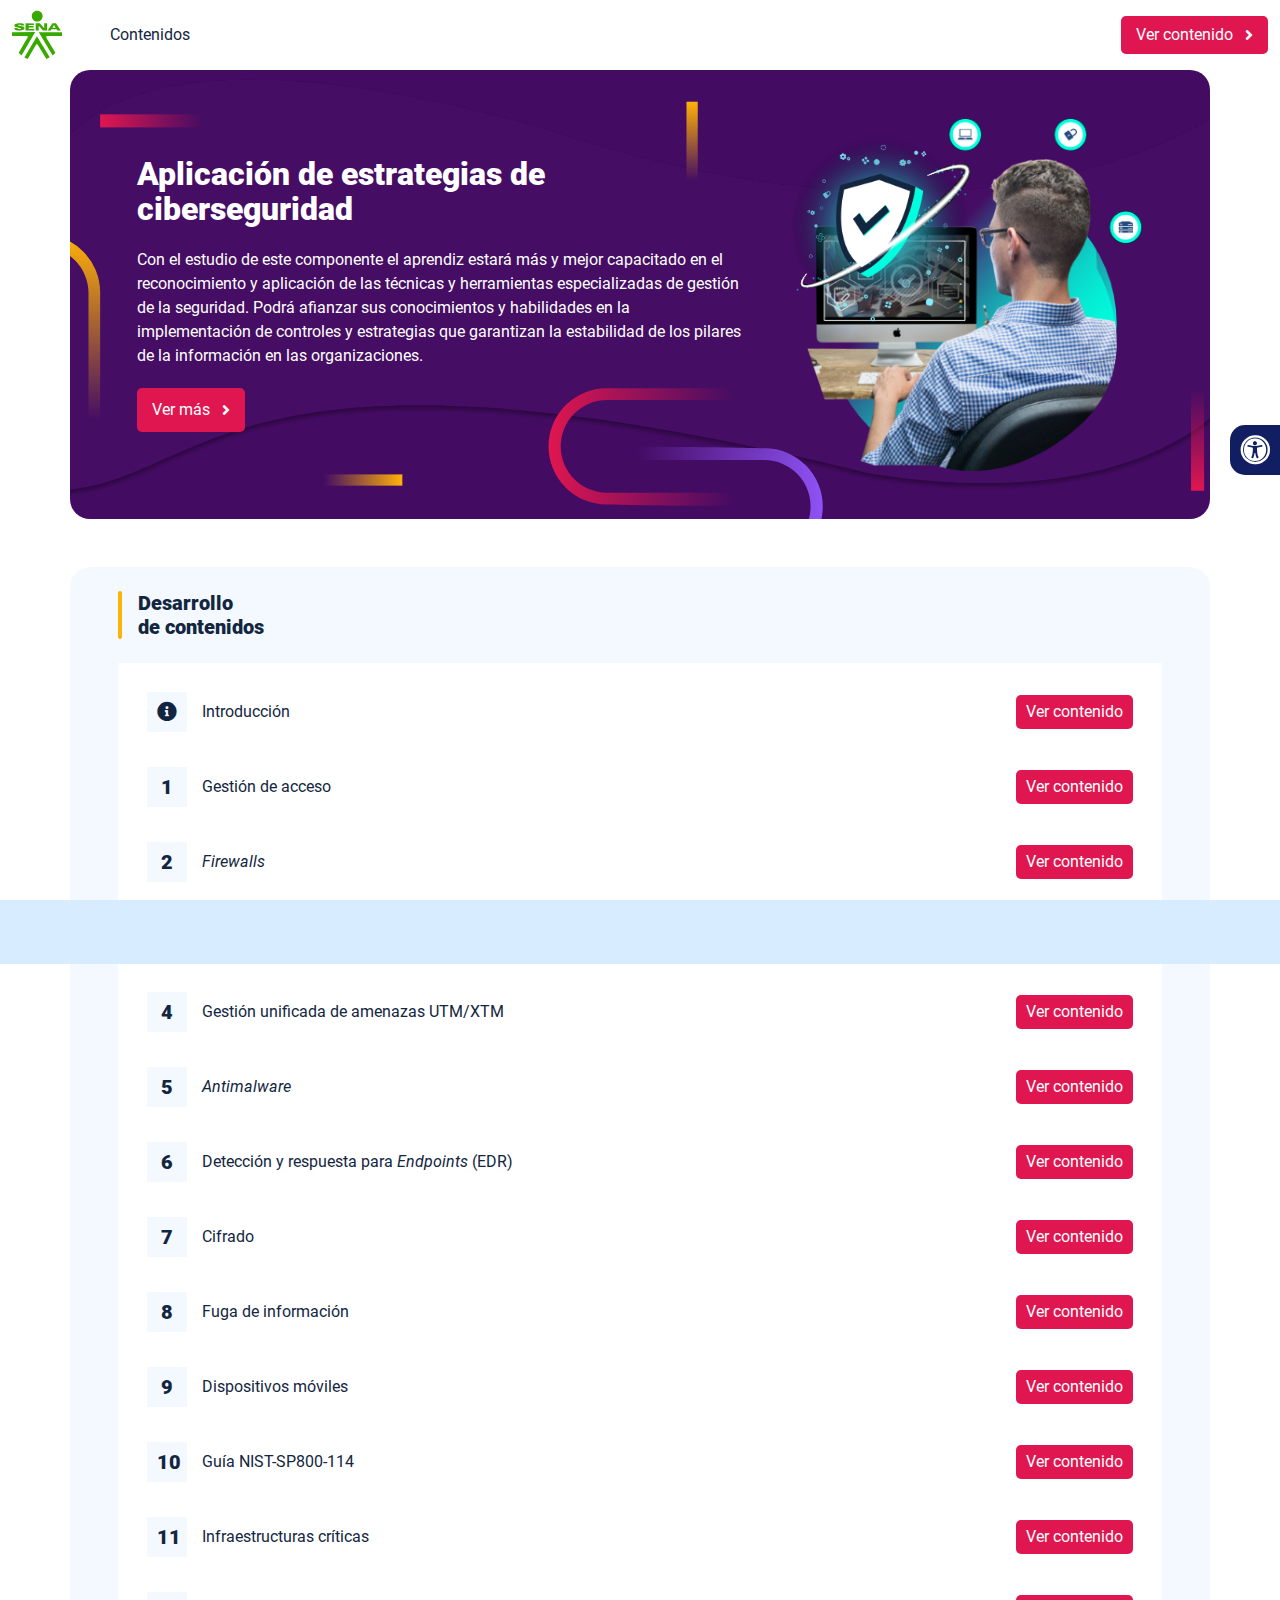
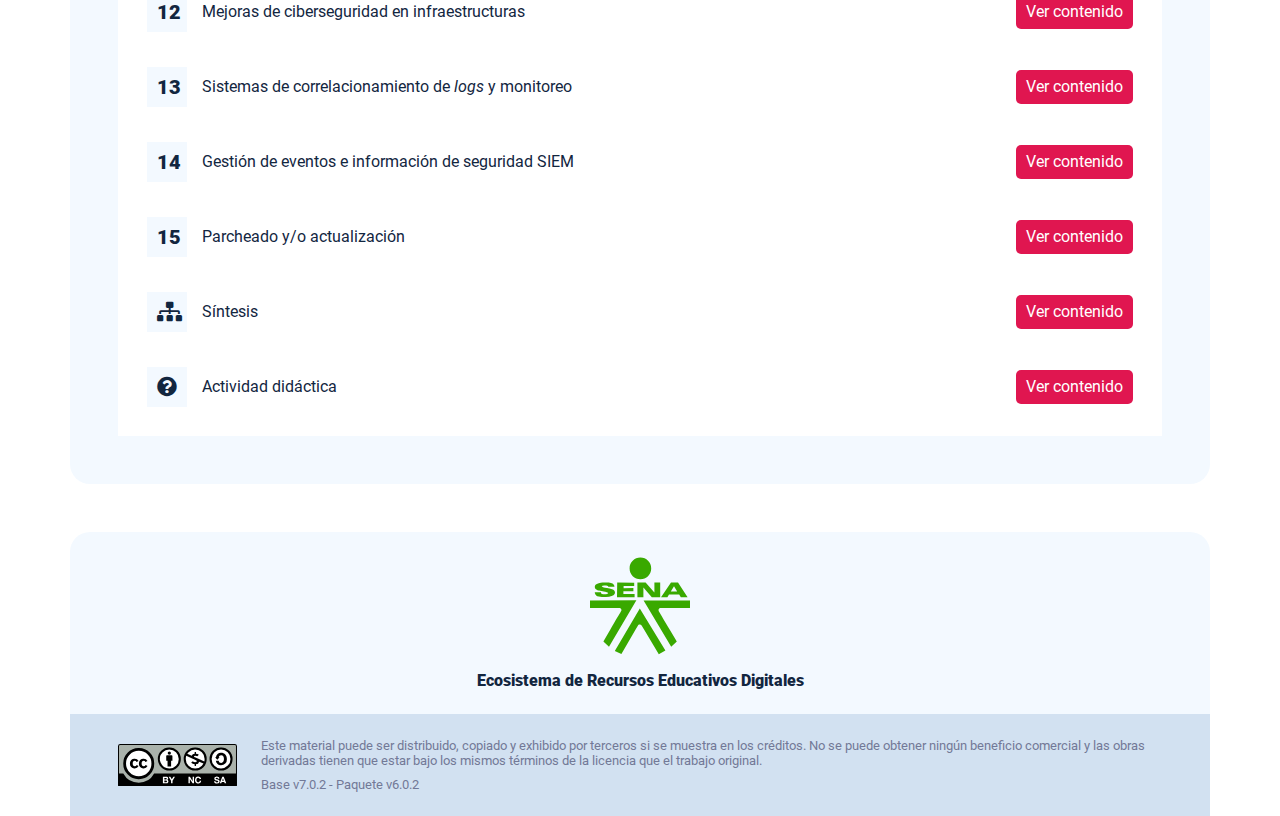
<file: index.html>
<!DOCTYPE html><html lang=""><head><meta charset="utf-8"><meta http-equiv="X-UA-Compatible" content="IE=edge"><meta name="viewport" content="width=device-width,initial-scale=1"><link rel="icon" href="favicon.ico"><title>Aplicación de estrategias de ciberseguridad</title><link href="css/chunk-110f1f0b.52141945.css" rel="prefetch"><link href="css/chunk-179248a2.52141945.css" rel="prefetch"><link href="css/chunk-2a9fce91.52141945.css" rel="prefetch"><link href="css/chunk-515a8379.da194529.css" rel="prefetch"><link href="css/chunk-59974754.fd1fb54e.css" rel="prefetch"><link href="css/chunk-5d1ce150.52141945.css" rel="prefetch"><link href="css/chunk-60cbc06b.09438581.css" rel="prefetch"><link href="css/chunk-623f2040.52141945.css" rel="prefetch"><link href="css/chunk-6a43ec24.52141945.css" rel="prefetch"><link href="css/chunk-6e1e538a.3ba0a060.css" rel="prefetch"><link href="css/chunk-6e613899.52141945.css" rel="prefetch"><link href="css/chunk-766a929b.285f5a5c.css" rel="prefetch"><link href="css/chunk-7794bb60.52141945.css" rel="prefetch"><link href="css/comple.42ceea7e.css" rel="prefetch"><link href="css/creditos.0fb9ba6f.css" rel="prefetch"><link href="css/glosario.e6608166.css" rel="prefetch"><link href="css/referencias.092f24f9.css" rel="prefetch"><link href="js/actividad.916bb49d.js" rel="prefetch"><link href="js/chunk-0206bfa0.4e4e9358.js" rel="prefetch"><link href="js/chunk-110f1f0b.e9d2396b.js" rel="prefetch"><link href="js/chunk-13a6037e.18c8b515.js" rel="prefetch"><link href="js/chunk-179248a2.a7c6b5bb.js" rel="prefetch"><link href="js/chunk-18f95272.522886c1.js" rel="prefetch"><link href="js/chunk-2a9fce91.ac62848a.js" rel="prefetch"><link href="js/chunk-2c06842c.a0b1f3f8.js" rel="prefetch"><link href="js/chunk-2d0c5615.563c7a50.js" rel="prefetch"><link href="js/chunk-2d0e96ec.aec2be44.js" rel="prefetch"><link href="js/chunk-2d208d90.50eca3c9.js" rel="prefetch"><link href="js/chunk-2d21d0e2.922d9eaa.js" rel="prefetch"><link href="js/chunk-2d22c123.1e2d2dac.js" rel="prefetch"><link href="js/chunk-2e80bb9a.b5b7ff0d.js" rel="prefetch"><link href="js/chunk-319206de.4b48841b.js" rel="prefetch"><link href="js/chunk-36769079.5c84a32c.js" rel="prefetch"><link href="js/chunk-4cdd78c0.79a8f9aa.js" rel="prefetch"><link href="js/chunk-515a8379.fe65e27a.js" rel="prefetch"><link href="js/chunk-53ccb27e.f252d68a.js" rel="prefetch"><link href="js/chunk-55d286b8.dd9dc7e0.js" rel="prefetch"><link href="js/chunk-59974754.6b676ade.js" rel="prefetch"><link href="js/chunk-5d1ce150.3fa85d4b.js" rel="prefetch"><link href="js/chunk-60cbc06b.a20fa46f.js" rel="prefetch"><link href="js/chunk-623f2040.ff7f5db3.js" rel="prefetch"><link href="js/chunk-659152b8.3365e423.js" rel="prefetch"><link href="js/chunk-6a43ec24.bf0bf759.js" rel="prefetch"><link href="js/chunk-6e1e538a.60f1790b.js" rel="prefetch"><link href="js/chunk-6e613899.d18866c0.js" rel="prefetch"><link href="js/chunk-766a929b.55c448fa.js" rel="prefetch"><link href="js/chunk-7794bb60.ce3ee071.js" rel="prefetch"><link href="js/chunk-c796899c.c41c409f.js" rel="prefetch"><link href="js/chunk-e8a7823a.e2ae0da6.js" rel="prefetch"><link href="js/chunk-fde47172.661c8197.js" rel="prefetch"><link href="js/comple.7416e49f.js" rel="prefetch"><link href="js/creditos.3c54068e.js" rel="prefetch"><link href="js/glosario.b8d9afa7.js" rel="prefetch"><link href="js/intro.521fb6ef.js" rel="prefetch"><link href="js/referencias.5e6cb5c0.js" rel="prefetch"><link href="js/sintesis.5efea2d7.js" rel="prefetch"><link href="js/tema1.12b08ac8.js" rel="prefetch"><link href="js/tema10.3ad761ac.js" rel="prefetch"><link href="js/tema11.3b0fdc40.js" rel="prefetch"><link href="js/tema12.688fd621.js" rel="prefetch"><link href="js/tema13.79c047de.js" rel="prefetch"><link href="js/tema14.c6d3a922.js" rel="prefetch"><link href="js/tema15.14162729.js" rel="prefetch"><link href="js/tema2.cc0ce780.js" rel="prefetch"><link href="js/tema3.9d0e31db.js" rel="prefetch"><link href="js/tema4.3b584137.js" rel="prefetch"><link href="js/tema5.f6fb3eac.js" rel="prefetch"><link href="js/tema6.477cd7e6.js" rel="prefetch"><link href="js/tema7.e4a0abd3.js" rel="prefetch"><link href="js/tema8.7916ee9e.js" rel="prefetch"><link href="js/tema9.9eaab8e6.js" rel="prefetch"><link href="css/app.1c1877a8.css" rel="preload" as="style"><link href="css/chunk-vendors.3714d23d.css" rel="preload" as="style"><link href="js/app.8c59e1ee.js" rel="preload" as="script"><link href="js/chunk-vendors.93dfa640.js" rel="preload" as="script"><link href="css/chunk-vendors.3714d23d.css" rel="stylesheet"><link href="css/app.1c1877a8.css" rel="stylesheet"></head><body><noscript><strong>We're sorry but Aplicación de estrategias de ciberseguridad doesn't work properly without JavaScript enabled. Please enable it to continue.</strong></noscript><div id="app"></div><script src="js/chunk-vendors.93dfa640.js"></script><script src="js/app.8c59e1ee.js"></script></body></html>
</file>
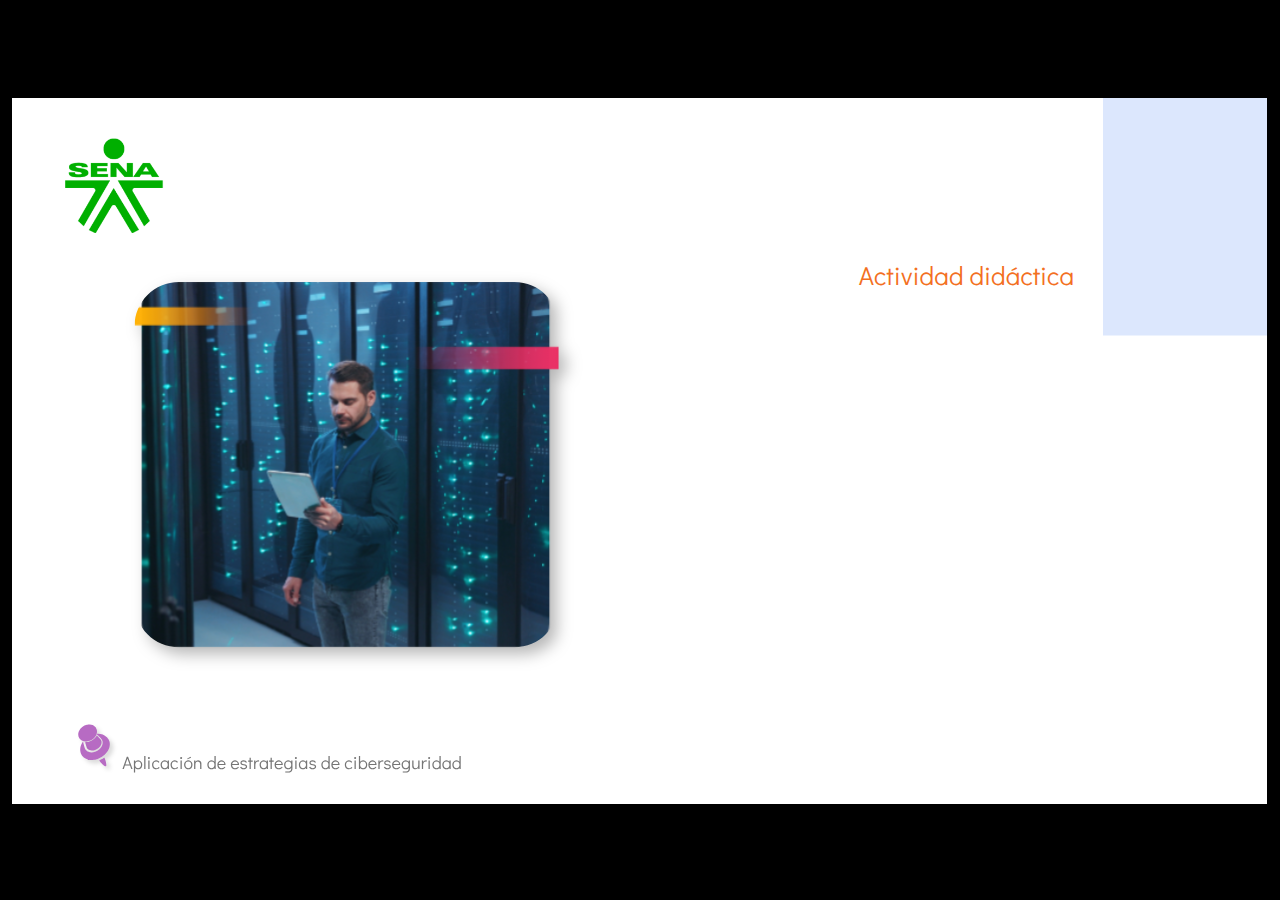
<file: actividades/index.html>
﻿<!doctype html>
<html lang="es">
<head>
  <meta charset="utf-8">
  <!-- Creado con Storyline 360 x64 - http://www.articulate.com  -->
  <!-- version: 3.82.31354.0 -->
  <title>Actividad did&#225;ctica</title>
  <meta http-equiv="x-ua-compatible" content="IE=edge"/>
  <meta name="viewport" content="width=device-width,initial-scale=1,user-scalable=no,shrink-to-fit=no,minimal-ui"/>
  <meta name="apple-mobile-web-app-capable" content="yes"/>
  <link rel="shortcut icon" href="favicon.ico" type="image/x-icon" id="favicon"/>
  <style>
    html, body { height: 100%; padding: 0; margin: 0 }
    #app { height: 100%; width: 100%; }
  </style>

  <script>
    window.DS = {};
    window.globals = {
      DATA_PATH_BASE: '',
      HAS_FRAME: true,
      HAS_SLIDE: true,

      lmsPresent: false,
      tinCanPresent: false,
      cmi5Present: false,
      aoSupport: false,
      scale: 'show all',
      captureRc: false,
      browserSize: 'optimal',
      bgColor: '#000000',
      features: 'BackgroundAudioTriggers,BackgroundAudioVolumeVariable,ConnectionMessages,DropIn1,DropIn2,DropIn3,DropIn4,DropIn5,LayerPresentAsDialog,MultiLineTextEntry,MultipleQuizTracking,PlayerTooltips,UpdatedThemeEditor',
      themeName: 'classic',
      preloaderColor: '#FFFFFF',
      suppressAnalytics: false,
      productChannel: 'stable',
      publishSource: 'storyline',
      aid: 'aid|5304b41d-7af7-4125-b8d1-83eb222823e2',
      cid: 'f3536a6d-5872-4a82-8f5c-3dd19a65b731',
      playerVersion: '3.82.31354.0',
      publishTimestamp: '2023-12-08T22:54:39.0063265Z',
      maxIosVideoElements: 10,
      connectionSettings: { mode: 'disabled' },

      
      parseParams: function(qs) {
        if (window.globals.parsedParams != null) {
          return window.globals.parsedParams;
        }
        qs = (qs || window.location.search.substr(1)).split('+').join(' ');
        var params = {},
            tokens,
            re = /[?&]?([^=]+)=([^&]*)/g;

        while (tokens = re.exec(qs)) {
          params[decodeURIComponent(tokens[1]).trim()] =
            decodeURIComponent(tokens[2]).trim();
        }
        window.globals.parsedParams = params;
        return params;
      }

    };
  </script>
  <script>
    var isIe11 = ('ActiveXObject' in window || window.MSBlobBuilder != null)
      && window.msCrypto != null && !window.ActiveXObject;
    if (isIe11) {
      window.globals.unsupportedBrowser = true;
      document.write(atob('[base64]'));
    }
  </script>
  
  <script>window.THREE = { };</script>
  
</head>
<body style="background: #000000" class="cs-HTML theme-classic">
  <!-- 360 -->
  <script>!function(){var e,i=/iPhone/i,o=/iPod/i,n=/iPad/i,t=/\biOS-universal(?:.+)Mac\b/i,r=/\bAndroid(?:.+)Mobile\b/i,a=/Android/i,d=/(?:SD4930UR|\bSilk(?:.+)Mobile\b)/i,p=/Silk/i,l=/Windows Phone/i,u=/\bWindows(?:.+)ARM\b/i,b=/BlackBerry/i,s=/BB10/i,c=/Opera Mini/i,f=/\b(CriOS|Chrome)(?:.+)Mobile/i,h=/Mobile(?:.+)Firefox\b/i,v=function(e){return void 0!==e&&"MacIntel"===e.platform&&"number"==typeof e.maxTouchPoints&&e.maxTouchPoints>1&&"undefined"==typeof MSStream};e=function(e){var m={userAgent:"",platform:"",maxTouchPoints:0};e||"undefined"==typeof navigator?"string"==typeof e?m.userAgent=e:e&&e.userAgent&&(m={userAgent:e.userAgent,platform:e.platform,maxTouchPoints:e.maxTouchPoints||0}):m={userAgent:navigator.userAgent,platform:navigator.platform,maxTouchPoints:navigator.maxTouchPoints||0};var g=m.userAgent,y=g.split("[FBAN");void 0!==y[1]&&(g=y[0]),void 0!==(y=g.split("Twitter"))[1]&&(g=y[0]);var A=function(e){return function(i){return i.test(e)}}(g),w={apple:{phone:A(i)&&!A(l),ipod:A(o),tablet:!A(i)&&(A(n)||v(m))&&!A(l),universal:A(t),device:(A(i)||A(o)||A(n)||A(t)||v(m))&&!A(l)},amazon:{phone:A(d),tablet:!A(d)&&A(p),device:A(d)||A(p)},android:{phone:!A(l)&&A(d)||!A(l)&&A(r),tablet:!A(l)&&!A(d)&&!A(r)&&(A(p)||A(a)),device:!A(l)&&(A(d)||A(p)||A(r)||A(a))||A(/\bokhttp\b/i)},windows:{phone:A(l),tablet:A(u),device:A(l)||A(u)},other:{blackberry:A(b),blackberry10:A(s),opera:A(c),firefox:A(h),chrome:A(f),device:A(b)||A(s)||A(c)||A(h)||A(f)},any:!1,phone:!1,tablet:!1};return w.any=w.apple.device||w.android.device||w.windows.device||w.other.device,w.phone=w.apple.phone||w.android.phone||w.windows.phone,w.tablet=w.apple.tablet||w.android.tablet||w.windows.tablet,w}(),"object"==typeof exports&&"undefined"!=typeof module?module.exports=e:"function"==typeof define&&define.amd?define((function(){return e})):this.isMobile=e}();
    window.isMobile.apple.tablet = window.isMobile.apple.tablet ||
      (navigator.platform === 'MacIntel' && navigator.maxTouchPoints > 1);
    window.isMobile.apple.device = window.isMobile.apple.device || window.isMobile.apple.tablet;
    window.isMobile.tablet = window.isMobile.tablet || window.isMobile.apple.tablet;
    window.isMobile.any = window.isMobile.any || window.isMobile.apple.tablet;
  </script>

  <div id="focus-sink" tabindex="-1"></div>

  <div id="preso"></div>
  <script>
    (function() {

      var classTypes = [ 'desktop', 'mobile', 'phone', 'tablet' ];

      var addDeviceClasses = function(prefix, testObj) {
        var curr, i;
        for (i = 0; i < classTypes.length; i++) {
          curr = classTypes[i];
          if (testObj[curr]) {
            document.body.classList.add(prefix + curr);
          }
        }
      };

      var params = window.globals.parseParams(),
          isDevicePreview = params.devicepreview === '1',
          isPhoneOverride = params.deviceType === 'phone' || (isDevicePreview && params.phone == '1'),
          isTabletOverride = (params.deviceType === 'tablet' || isDevicePreview) && !isPhoneOverride,
          isMobileOverride = isPhoneOverride || isTabletOverride;

      var deviceView = {
        desktop: !window.isMobile.any && !isMobileOverride,
        mobile: window.isMobile.any || isMobileOverride,
        phone: isPhoneOverride || (window.isMobile.phone && !isTabletOverride),
        tablet: isTabletOverride || window.isMobile.tablet
      };

      window.globals.deviceView = deviceView;
      window.isMobile.desktop = !window.isMobile.any;
      window.isMobile.mobile = window.isMobile.any;

      addDeviceClasses('view-', deviceView);

    })();
  </script>
  
  <script src='story_content/user.js' type=text/javascript></script>
  <div class="slide-loader"></div>

  <script>
    if (window.globals.deviceView.isMobile) { var doc = document, loader = doc.body.querySelector('.slide-loader'); [ 1, 2, 3 ].forEach(function(n) { var d = doc.createElement('div'); d.style.backgroundColor = window.globals.preloaderColor; d.classList.add('mobile-loader-dot'); d.classList.add('dot' + n); loader.appendChild(d); }); }
  </script>

  <div class="mobile-load-title-overlay" style="display: none">
    <div class="mobile-load-title">Actividad did&#225;ctica</div>
  </div>

  <div class="mobile-chrome-warning"></div>

  
<style>
  .warn-connection-dialog {
    display: none;
    background: transparent;
    pointer-events: all;
    position: fixed;
    left: 0;
    top: 0;
    width: 100%;
    height: 100%;
    z-index: 999;
  }

  .warn-connection-content {
    pointer-events: all;
    border-radius: 4px;
    background: white;
    border: 1px solid #E7E7E7;
    color: #333333;
    box-shadow: 0 2px 4px rgba(0, 0, 0, 0.25);
    transition: all 150ms ease-out;
    position: absolute;
    white-space: nowrap;
  }

  .view-phone.is-landscape .warn-connection-content {
    left: 23px;
    bottom: 23px;
  }

  .view-tablet.is-landscape .warn-connection-content {
    left: 50%;
    top: 20px;
    transform: translateX(-50%);
  }

  .view-mobile.is-portrait .warn-connection-content {
    transform: translate(-50%, calc(-100% - 15px));
  }

  .warn-connection-content p {
    display: inline-block;
    margin: 0 8px 0 0;
    line-height: 33px;
    font-size: 11px;
  }

  .warn-connection-content svg {
    position: relative;
    vertical-align: middle;
    margin: 0 2px 2px 8px;
  }

  .view-desktop .warn-connection-content {
    left: 1.5em;
    bottom: 1.5em;
  }

  .view-desktop .warn-connection-content p {
    font-size: 1.1em;
  }

  .is-offline .warn-connection-dialog {
    display: block;
  }

  .is-offline .cs-panel * {
    pointer-events: none !important;
  }

  .is-offline .cs-panel {
    pointer-events: all !important;
  }

  .is-offline #nav-controls * {
    pointer-events: none !important;
  }

  .is-offline #nav-controls {
    pointer-events: all !important;
  }
</style>

<div class="warn-connection-dialog" role="alertdialog" aria-modal="true" tabindex="0" aria-labelledby="warn-connection-message">
  <div class="warn-connection-content">
    <svg width="17" height="15" viewBox="0 0 17 15" xmlns="http://www.w3.org/2000/svg">
      <path fill="#8F0000" stroke="white" d="M16.07,12.98 L15.88,12.23 L9.51,1.21 C8.97,0.26,7.6,0.26,7.06,1.21 L0.69,12.23 C0.15,13.16,0.81,14.36,1.91,14.36 H14.65 C15.47,14.36,16.05,13.7,16.07,12.98 Z"/>
      <path fill="white" stroke="white" d="M8.58,5.5 C8.35,5.28,8.5,5.35,8.21,5.32 C8.09,5.35,7.97,5.49,7.96,5.67 C7.97,5.79,7.98,5.92,7.98,6.04 L7.98,6.04 C7.99,6.17,8,6.31,8.01,6.43 L8.01,6.44 C8.03,6.92,8.06,7.41,8.09,7.9 L8.09,7.9 C8.12,8.39,8.14,8.88,8.17,9.37 C8.17,9.39,8.18,9.42,8.2,9.44 C8.23,9.46,8.25,9.47,8.28,9.47 C8.31,9.47,8.34,9.46,8.35,9.44 C8.37,9.43,8.38,9.4,8.39,9.35 L8.39,9.34 C8.39,9.24,8.4,9.15,8.4,9.05 L8.4,9.05 C8.41,8.96,8.41,8.86,8.42,8.75 C8.43,8.44,8.45,8.12,8.47,7.81 L8.47,7.81 C8.49,7.49,8.51,7.18,8.53,6.87 C8.55,6.46,8.56,6.05,8.59,5.64 L8.6,5.62 C8.6,5.57,8.59,5.53,8.58,5.5 L8.21,5.32 Z"/>
      <circle fill="white" stroke="white" cx="8.3" cy="11.35" r="0.3"/>
    </svg>
    <p id="warn-connection-message">You are offline. Trying to reconnect...</p>
  </div>
</div>

<script>
  (function() {
    window.DS.connection = {
      warningShown: false,
      assets: {},
      loadingAssetGroup: false,
      retryDelay: 500
    };

    var connectionSettings = window.globals.connectionSettings || {};

    // The `window.globals.features` variable must be set in `webpack.dev.config` when testing locally - it is not enough
    // to have it in the data - but it must be set there as well.
    var useConnectionMessages = window.AbortController != null &&
      window.location.protocol != 'file:' &&
      window.globals.features.indexOf('ConnectionMessages') != -1 &&
      connectionSettings.mode === 'normal';

    window.DS.connection.useConnectionMessages = useConnectionMessages;

    var assetCount = 0;
    var checkLoadedId;


    if (useConnectionMessages && connectionSettings != null) {
      var contentEl = document.querySelector('.warn-connection-content');
      var messageEl = contentEl.querySelector('p');

      if (connectionSettings.useDarkTheme) {
        contentEl.style.borderColor = '#BABBBA';
        contentEl.style.backgroundColor = '#282828';
        contentEl.style.color = '#FFFFFF';
      }

      if (connectionSettings.message != null) {
        messageEl.textContent = window.decodeURIComponent(connectionSettings.message);
      }
    }

    function checkAssetsReady() {
      for (var i in DS.connection.assets) {
        if (!DS.connection.assets[i].success) {
          return false;
        }
      }
      return true;
    }

    function stopAssetGroup() {
      if (!useConnectionMessages) { return; }

      assetCount = 0;

      DS.connection.oldAssetGroup = DS.connection.assets;
      DS.connection.assets = {};
      DS.connection.loadingAssetGroup = false;
      clearInterval(checkLoadedId);
    }

    function startAssetGroup() {
      if (!useConnectionMessages) { return; }
      var ticks = 0;
      clearInterval(checkLoadedId);
      checkLoadedId = setInterval(function() {
        var loaded = 0;
        if (assetCount === 0 && loaded === 0) {
          clearInterval(checkLoadedId);
          return;
        }

        for (var i in DS.connection.assets) {
          if (DS.connection.assets[i].success) {
            loaded++;
          }
        }

        if (assetCount === loaded && checkAssetsReady()) {
          for (var i in DS.connection.assets) {
            if (DS.connection.assets[i].action) {
              DS.connection.assets[i].action();
            }
          }
          hideWarning();
          stopAssetGroup();
        }
      }, 100)
    }

    function requiredAsset(url, action, retry, type) {
      if (!useConnectionMessages) { return; }
      if (DS.connection.assets[url]) { return; }

      DS.connection.assets[url] = {
        success: false, action: action, retry: retry, type: type
      };
      assetCount = Object.keys(DS.connection.assets).length;
      if (!DS.connection.loadingAssetGroup) {
        startAssetGroup();
      }
      DS.connection.loadingAssetGroup = true;
    }

    function assetLoaded(url) {
      if (!useConnectionMessages) { return; }
      if (DS.connection.assets[url]) {
        DS.connection.assets[url].success = true;
      }
    }

    function assetFailed(url) {
      if (!useConnectionMessages) { return; }
      if (!DS.connection.assets[url]) {
        if (/\.js$/.test(url) && url.indexOf('transcripts') === -1) {
          setTimeout(function() {
            if (DS.connection.lastSlideLoaded != null) {
              DS.connection.lastSlideLoaded();
            }
          }, DS.connection.retryDelay);
        }
        return;
      }
      if (!DS.connection.warningShown) { showWarning(); }
      if (DS.connection.assets[url].retry) {
        setTimeout(function() {
          if (!DS.connection.assets[url].success) {
            DS.connection.assets[url].retry()
          }
        }, DS.connection.retryDelay);
      }
    }

    function hideWarning() {
      document.body.classList.remove('is-offline');
      DS.connection.warningShown = false;
      enableKeys();
    }
    DS.connection.hideWarning = hideWarning

    function showWarning(btn) {
      document.body.classList.add('is-offline')
      DS.connection.warningShown = true;
      updateWarningPosition();
      disableKeys();
    }

    function updateWarningPosition() {
      if (!DS.connection.warningShown) {
        return;
      }

      var isPortrait = document.body.classList.contains('is-portrait');
      var isMobile = document.body.classList.contains('view-mobile');
      var warningEl = document.querySelector('.warn-connection-content');

      if (isPortrait && isMobile) {
        var slide = document.querySelector('.primary-slide');
        var slideRect = slide != null
          ? slide.getBoundingClientRect()
          : { top: window.innerHeight, left: 0, width: window.innerWidth };

        warningEl.style.top = `${slideRect.top}px`
        warningEl.style.left = `${slideRect.left + slideRect.width / 2}px`
      } else {
        warningEl.style.top = null;
        warningEl.style.left = null;
      }

      window.requestAnimationFrame(updateWarningPosition);
    }

    function onDisableKeyDown(e) {
      e.preventDefault();
      e.stopImmediatePropagation();
    }

    function onDisableKeyUp(e) {
      e.preventDefault();
      e.stopImmediatePropagation();
    }

    var accStyle = document.createElement('style');
    var warnDialogEl = document.querySelector('.warn-connection-dialog');

    function disableKeys() {
      if (DS.views && DS.views.nsStack && DS.views.nsStack.length === 1) {
        DS.views.nsStack[0].tabReachable = false
        DS.views.nsStack[0].updateTabIndex(true, true);
      }

      accStyle.innerHTML = '.acc-shadow-dom { display: none; }';
      document.body.appendChild(accStyle);

      warnDialogEl.parentNode.append(warnDialogEl);
      warnDialogEl.focus();
    }

    function enableKeys() {
      accStyle.remove();
      if (DS.views && DS.views.nsStack && DS.views.nsStack.length === 1 && DS.views.nsStack[0].name === '_frame') {
        DS.views.nsStack[0].tabReachable = true;
        DS.views.nsStack[0].updateTabIndex();
      }
    }

    // these will all be noops if the feature flag isn't set in
    // the data and `window.globals.features`
    DS.connection.requiredAsset = requiredAsset;
    DS.connection.assetLoaded = assetLoaded;
    DS.connection.assetFailed = assetFailed;
    DS.connection.stopAssetGroup = stopAssetGroup;
    DS.connection.startAssetGroup = startAssetGroup;
  })();
</script>


  <script>
    
    if (window.autoSpider && window.vInterfaceObject) {
      document.querySelector('.mobile-load-title-overlay').style.display = 'none';
    }
  </script>

  

  <link rel="stylesheet" href="html5/data/css/output.min.css" data-noprefix/>
</body>
<script src="html5/lib/scripts/bootstrapper.min.js"></script>
</html>
</file>
<file: css/chunk-110f1f0b.52141945.css>
.actividad[data-v-c4e6906c]{background-color:#f2f2f2}.horizontal-scroll__wrapper[data-v-c4e6906c]{overflow:hidden}.horizontal-scroll[data-v-c4e6906c]{display:flex;transition:transform .5s ease-in-out;align-items:center;flex-wrap:nowrap}.horizontal-scroll[data-v-c4e6906c]:not(.row){width:100%}.horizontal-scroll--item-fw[data-v-c4e6906c]>div{flex-grow:0;flex-shrink:0;width:100%;margin:0!important}
</file>
<file: css/chunk-179248a2.52141945.css>
.actividad[data-v-c4e6906c]{background-color:#f2f2f2}.horizontal-scroll__wrapper[data-v-c4e6906c]{overflow:hidden}.horizontal-scroll[data-v-c4e6906c]{display:flex;transition:transform .5s ease-in-out;align-items:center;flex-wrap:nowrap}.horizontal-scroll[data-v-c4e6906c]:not(.row){width:100%}.horizontal-scroll--item-fw[data-v-c4e6906c]>div{flex-grow:0;flex-shrink:0;width:100%;margin:0!important}
</file>
<file: css/chunk-2a9fce91.52141945.css>
.actividad[data-v-c4e6906c]{background-color:#f2f2f2}.horizontal-scroll__wrapper[data-v-c4e6906c]{overflow:hidden}.horizontal-scroll[data-v-c4e6906c]{display:flex;transition:transform .5s ease-in-out;align-items:center;flex-wrap:nowrap}.horizontal-scroll[data-v-c4e6906c]:not(.row){width:100%}.horizontal-scroll--item-fw[data-v-c4e6906c]>div{flex-grow:0;flex-shrink:0;width:100%;margin:0!important}
</file>
<file: css/chunk-515a8379.da194529.css>
.actividad{background-color:#f2f2f2}.banner-interno{position:relative}.banner-interno__fondo{position:absolute;top:0;bottom:-50px;left:0;right:0;background-color:#fff;background-size:cover;background-position:50%}.banner-interno__titulo{display:flex;align-items:center}.banner-interno__titulo__icono{display:block;width:32px;height:32px;border-radius:50%;background-color:#fff;position:relative}.banner-interno__titulo__icono i{color:#fff;position:absolute;left:50%;top:50%;transform:translate(-50%,-50%)}.banner-interno__titulo h1,.banner-interno__titulo h2,.banner-interno__titulo h3,.banner-interno__titulo h4,.banner-interno__titulo h5,.banner-interno__titulo h6{color:#fff;line-height:1.1em}
</file>
<file: css/chunk-59974754.fd1fb54e.css>
.actividad{background-color:#f2f2f2}.aside-menu{position:fixed;top:70px;min-height:calc(100vh - 70px);max-height:calc(100vh - 70px);background-color:#f3f9ff;transition:flex .5s ease-in-out,width .5s ease-in-out;overflow-x:hidden;z-index:100001;width:300px}.aside-menu__black-background{position:fixed;inset:0;top:70px;background:rgba(0,0,0,.8);cursor:pointer}.aside-menu a{color:#111e61}.aside-menu__content{width:300px;display:flex;flex-direction:column;justify-content:space-between;min-height:calc(100vh - 70px);max-height:calc(100vh - 70px);border-right:1px solid #d8ecff;position:absolute;background:#fff}@media (max-height:800px){.aside-menu__content{min-height:800px;max-height:800px;overflow-y:auto}}.aside-menu__header{padding:10px;text-align:center;background-color:#d8ecff}.aside-menu__header h4{margin:0}.aside-menu__menu{overflow-y:auto;flex-grow:1;list-style:none;padding-left:0;margin-bottom:0}.aside-menu__menu__item--active .aside-menu__menu__item__lnk,.aside-menu__menu__item--active .aside-menu__sec-menu__item__lnk{background-color:#d8ecff;font-weight:700}.aside-menu__menu__item--sub-menu:hover,.aside-menu__menu__item:hover,.aside-menu__sec-menu__item:hover{background-color:#d8ecff}.aside-menu__menu__item--sub-menu{padding-left:10px}.aside-menu__menu__item--sub-menu--active .aside-menu__menu__item__lnk,.aside-menu__menu__item--sub-menu--active .aside-menu__sec-menu__item__lnk{background-color:#d8ecff;font-weight:700;position:relative}.aside-menu__menu__item--sub-menu--active .aside-menu__menu__item__lnk:before,.aside-menu__menu__item--sub-menu--active .aside-menu__sec-menu__item__lnk:before{content:"";display:block;position:absolute;left:0;bottom:0;top:0;width:4px;border-radius:2px;background-color:#ffb206}.aside-menu__menu__item__lnk,.aside-menu__sec-menu__item__lnk{display:flex;align-items:center;padding:10px 15px;line-height:1.1em}.aside-menu__menu__item__lnk i,.aside-menu__menu__item__lnk span,.aside-menu__sec-menu__item__lnk i,.aside-menu__sec-menu__item__lnk span{margin-right:10px}.aside-menu__menu__item__lnk i:last-child,.aside-menu__menu__item__lnk span:last-child,.aside-menu__sec-menu__item__lnk i:last-child,.aside-menu__sec-menu__item__lnk span:last-child{margin-right:0}.aside-menu__sec-menu{background-color:#d8ecff;padding:10px 0;flex-shrink:0;margin-bottom:0}.aside-menu__sec-menu__item{padding:10px 15px}.aside-menu__sec-menu__item__lnk{padding:0;border-radius:1em}.aside-menu__sec-menu__item__lnk i{display:block;width:2em;height:2em;padding:.5em 0;text-align:center;background-color:#fff;border-radius:50%}.aside-menu__sec-menu__item__lnk:hover{background-color:#fff}@media (max-width:576px){.aside-menu__sec-menu{padding-bottom:110px}}.main-menu-enter-active{animation:main-menu-open-animation .3s}.main-menu-enter-active .aside-menu__black-background{animation:main-menu-background-animation .3s}.main-menu-leave-active{animation:main-menu-open-animation .3s reverse}.main-menu-leave-active .aside-menu__black-background{animation:main-menu-background-animation .3s reverse}@keyframes main-menu-open-animation{0%{width:0}to{width:300px}}@keyframes main-menu-background-animation{0%{opacity:0}to{opacity:1}}
</file>
<file: css/chunk-5d1ce150.52141945.css>
.actividad[data-v-c4e6906c]{background-color:#f2f2f2}.horizontal-scroll__wrapper[data-v-c4e6906c]{overflow:hidden}.horizontal-scroll[data-v-c4e6906c]{display:flex;transition:transform .5s ease-in-out;align-items:center;flex-wrap:nowrap}.horizontal-scroll[data-v-c4e6906c]:not(.row){width:100%}.horizontal-scroll--item-fw[data-v-c4e6906c]>div{flex-grow:0;flex-shrink:0;width:100%;margin:0!important}
</file>
<file: css/chunk-60cbc06b.09438581.css>
.actividad[data-v-7e5a4120]{background-color:#f2f2f2}.header[data-v-7e5a4120]{position:sticky;top:0;padding-top:10px;padding-bottom:10px;background-color:#fff;z-index:10010;line-height:1.1em}.header__logo[data-v-7e5a4120]{width:50px}@media (max-width:576px){.header__componente-formativo[data-v-7e5a4120]{font-size:.8em}}.header__menu[data-v-7e5a4120]{cursor:pointer}.header__menu span[data-v-7e5a4120]{font-size:.7em;display:block;line-height:1em;text-align:center;color:#111e61}.header__menu__btn[data-v-7e5a4120]{width:30px;height:30px;position:relative;margin-bottom:4px}.header__menu__btn .line-1[data-v-7e5a4120],.header__menu__btn .line-2[data-v-7e5a4120],.header__menu__btn .line-3[data-v-7e5a4120]{height:4px;width:30px;background-color:#111e61;transform-origin:center center;position:absolute;left:0;border-radius:2px}.header__menu__btn .line-1[data-v-7e5a4120]{top:4px;animation:line-1-inactive-data-v-7e5a4120 .5s ease-in-out forwards}.header__menu__btn .line-2[data-v-7e5a4120]{top:13px;animation:line-2-inactive-data-v-7e5a4120 .5s ease-in-out forwards}.header__menu__btn .line-3[data-v-7e5a4120]{top:22px;animation:line-3-inactive-data-v-7e5a4120 .5s ease-in-out forwards}.header__menu__btn[data-v-7e5a4120]:hover{cursor:pointer}.header__menu__btn--open .line-1[data-v-7e5a4120]{animation:line-1-active-data-v-7e5a4120 .5s ease-in-out forwards}.header__menu__btn--open .line-2[data-v-7e5a4120]{animation:line-2-active-data-v-7e5a4120 .5s ease-in-out forwards}.header__menu__btn--open .line-3[data-v-7e5a4120]{animation:line-3-active-data-v-7e5a4120 .5s ease-in-out forwards}@keyframes line-1-active-data-v-7e5a4120{0%{transform:translate(0) rotate(0)}50%{transform:translateY(9px) rotate(0)}to{transform:translateY(9px) rotate(45deg)}}@keyframes line-2-active-data-v-7e5a4120{0%{transform:scale(1)}to{transform:scale(0)}}@keyframes line-3-active-data-v-7e5a4120{0%{transform:translate(0) rotate(0)}50%{transform:translateY(-9px) rotate(0)}to{transform:translateY(-9px) rotate(-45deg)}}@keyframes line-1-inactive-data-v-7e5a4120{0%{transform:translateY(9px) rotate(45deg)}50%{transform:translateY(9px) rotate(0)}to{transform:translate(0) rotate(0)}}@keyframes line-2-inactive-data-v-7e5a4120{0%{transform:scale(0)}to{transform:scale(1)}}@keyframes line-3-inactive-data-v-7e5a4120{0%{transform:translateY(-9px) rotate(-45deg)}50%{transform:translateY(-9px) rotate(0)}to{transform:translate(0) rotate(0)}}
</file>
<file: css/chunk-623f2040.52141945.css>
.actividad[data-v-c4e6906c]{background-color:#f2f2f2}.horizontal-scroll__wrapper[data-v-c4e6906c]{overflow:hidden}.horizontal-scroll[data-v-c4e6906c]{display:flex;transition:transform .5s ease-in-out;align-items:center;flex-wrap:nowrap}.horizontal-scroll[data-v-c4e6906c]:not(.row){width:100%}.horizontal-scroll--item-fw[data-v-c4e6906c]>div{flex-grow:0;flex-shrink:0;width:100%;margin:0!important}
</file>
<file: css/chunk-6a43ec24.52141945.css>
.actividad[data-v-c4e6906c]{background-color:#f2f2f2}.horizontal-scroll__wrapper[data-v-c4e6906c]{overflow:hidden}.horizontal-scroll[data-v-c4e6906c]{display:flex;transition:transform .5s ease-in-out;align-items:center;flex-wrap:nowrap}.horizontal-scroll[data-v-c4e6906c]:not(.row){width:100%}.horizontal-scroll--item-fw[data-v-c4e6906c]>div{flex-grow:0;flex-shrink:0;width:100%;margin:0!important}
</file>
<file: css/chunk-6e1e538a.3ba0a060.css>
.actividad[data-v-4f6b7c58]{background-color:#f2f2f2}.accesibilidad[data-v-4f6b7c58]{position:fixed;right:0;top:50vh;height:50px;background-color:#111e61;border-top-left-radius:15px;border-bottom-left-radius:15px;transform:translateY(-50%) translateX(100%) translateX(-50px);overflow:hidden;transition:transform .3s ease-in-out,height .3s ease-in-out}.accesibilidad[data-v-4f6b7c58]:hover{transform:translateY(-50%) translateX(0);height:12.75rem}.accesibilidad [data-v-4f6b7c58]{color:#fff}.accesibilidad__menu__content .accesibilidad__menu__item[data-v-4f6b7c58]{cursor:pointer}.accesibilidad__menu__content .accesibilidad__menu__item[data-v-4f6b7c58]:hover{background-color:#273685}.accesibilidad__menu__content .accesibilidad__menu__item[data-v-4f6b7c58]:last-child{border:none}.accesibilidad__menu__item[data-v-4f6b7c58]{display:flex;align-items:center;padding:10px;border-bottom:1px solid #273685;line-height:1em;-moz-user-select:none;user-select:none}.accesibilidad__menu i[data-v-4f6b7c58]{font-size:30px;font-style:normal;margin-right:10px;line-height:1em}.accesibilidad__menu img[data-v-4f6b7c58]{width:30px;margin-right:10px}
</file>
<file: css/chunk-6e613899.52141945.css>
.actividad[data-v-c4e6906c]{background-color:#f2f2f2}.horizontal-scroll__wrapper[data-v-c4e6906c]{overflow:hidden}.horizontal-scroll[data-v-c4e6906c]{display:flex;transition:transform .5s ease-in-out;align-items:center;flex-wrap:nowrap}.horizontal-scroll[data-v-c4e6906c]:not(.row){width:100%}.horizontal-scroll--item-fw[data-v-c4e6906c]>div{flex-grow:0;flex-shrink:0;width:100%;margin:0!important}
</file>
<file: css/chunk-766a929b.285f5a5c.css>
.actividad{background-color:#f2f2f2}.barra-avance{display:flex;align-items:center;justify-content:space-between;position:fixed;bottom:0;left:0;width:100%;padding:10px;background-color:#d8ecff;transition:transform .5s ease-in-out;z-index:100000}.barra-avance__barra{margin:0 20px;flex:1;position:relative;max-width:800px}.barra-avance__barra--amarilla,.barra-avance__barra--blanca{height:4px}.barra-avance__barra--amarilla:after,.barra-avance__barra--amarilla:before,.barra-avance__barra--blanca:after,.barra-avance__barra--blanca:before{content:"";display:block;width:10px;height:10px;border-radius:50%;position:absolute;top:50%}.barra-avance__barra--amarilla:before,.barra-avance__barra--blanca:before{left:0;transform:translate(-50%,-50%)}.barra-avance__barra--amarilla:after,.barra-avance__barra--blanca:after{right:0;transform:translate(50%,-50%)}.barra-avance__barra--blanca{background-color:#fff}.barra-avance__barra--blanca:after,.barra-avance__barra--blanca:before{background-color:#fff}.barra-avance__barra--amarilla{position:absolute;width:100%;top:0;background-color:#e01650}.barra-avance__barra--amarilla:after,.barra-avance__barra--amarilla:before{background-color:#e01650}.barra-avance__boton--regresar{background-color:#b0c0d2}.barra-avance__boton--regresar span{color:#111e61!important}.barra-avance__boton--disable{opacity:0;pointer-events:none}.barra-avance--open{transform:translateY(0)}.barra-avance--close{transform:translateY(100%)}
</file>
<file: css/chunk-7794bb60.52141945.css>
.actividad[data-v-c4e6906c]{background-color:#f2f2f2}.horizontal-scroll__wrapper[data-v-c4e6906c]{overflow:hidden}.horizontal-scroll[data-v-c4e6906c]{display:flex;transition:transform .5s ease-in-out;align-items:center;flex-wrap:nowrap}.horizontal-scroll[data-v-c4e6906c]:not(.row){width:100%}.horizontal-scroll--item-fw[data-v-c4e6906c]>div{flex-grow:0;flex-shrink:0;width:100%;margin:0!important}
</file>
<file: css/comple.42ceea7e.css>
.banner-interno{position:relative}.banner-interno__fondo{position:absolute;top:0;bottom:-50px;left:0;right:0;background-color:#fff;background-size:cover;background-position:50%}.banner-interno__titulo{display:flex;align-items:center}.banner-interno__titulo__icono{display:block;width:32px;height:32px;border-radius:50%;background-color:#fff;position:relative}.banner-interno__titulo__icono i{color:#fff;position:absolute;left:50%;top:50%;transform:translate(-50%,-50%)}.banner-interno__titulo h1,.banner-interno__titulo h2,.banner-interno__titulo h3,.banner-interno__titulo h4,.banner-interno__titulo h5,.banner-interno__titulo h6{color:#fff;line-height:1.1em}.actividad{background-color:#f2f2f2}.complementario__enlaces{display:flex;justify-content:center;flex-wrap:wrap}.complementario__enlaces a{margin:0 5px}.complementario__btn{font-size:1.5em;line-height:1em}table{width:calc(100% - 1px);min-width:800px}table thead{background-color:#d8ecff}table thead th{border-color:#d8ecff}table td,table th{padding:25px 20px;text-align:center}
</file>
<file: css/creditos.0fb9ba6f.css>
.banner-interno{position:relative}.banner-interno__fondo{position:absolute;top:0;bottom:-50px;left:0;right:0;background-color:#fff;background-size:cover;background-position:50%}.banner-interno__titulo{display:flex;align-items:center}.banner-interno__titulo__icono{display:block;width:32px;height:32px;border-radius:50%;background-color:#fff;position:relative}.banner-interno__titulo__icono i{color:#fff;position:absolute;left:50%;top:50%;transform:translate(-50%,-50%)}.banner-interno__titulo h1,.banner-interno__titulo h2,.banner-interno__titulo h3,.banner-interno__titulo h4,.banner-interno__titulo h5,.banner-interno__titulo h6{color:#fff;line-height:1.1em}.actividad{background-color:#f2f2f2}.creditos-vista .tarjeta.credito{background-color:#d2e1f1}.creditos{color:#727997;overflow-x:auto}.creditos__item{min-width:490px}.creditos p{line-height:1.3em;margin-bottom:0;color:#727997}.creditos__titulo{font-weight:700;background-color:#d2e1f1;padding:5px 10px;border-top-radius:5px;border-top-left-radius:5px;border-top-right-radius:5px}.creditos table td,.creditos table th{border-color:#d2e1f1}
</file>
<file: css/glosario.e6608166.css>
.banner-interno{position:relative}.banner-interno__fondo{position:absolute;top:0;bottom:-50px;left:0;right:0;background-color:#fff;background-size:cover;background-position:50%}.banner-interno__titulo{display:flex;align-items:center}.banner-interno__titulo__icono{display:block;width:32px;height:32px;border-radius:50%;background-color:#fff;position:relative}.banner-interno__titulo__icono i{color:#fff;position:absolute;left:50%;top:50%;transform:translate(-50%,-50%)}.banner-interno__titulo h1,.banner-interno__titulo h2,.banner-interno__titulo h3,.banner-interno__titulo h4,.banner-interno__titulo h5,.banner-interno__titulo h6{color:#fff;line-height:1.1em}.actividad{background-color:#f2f2f2}.glosario__letra-item{display:flex}.glosario__letra-item__texto{padding-top:5px}.glosario__letra-item__letra__icono{width:32px;height:32px;position:relative;line-height:1em;border-radius:50%;background-color:#d2e1f1}.glosario__letra-item__letra__icono span{position:absolute;left:50%;top:50%;transform:translate(-50%,-50%);font-size:1.1em;font-weight:900}
</file>
<file: css/referencias.092f24f9.css>
.banner-interno{position:relative}.banner-interno__fondo{position:absolute;top:0;bottom:-50px;left:0;right:0;background-color:#fff;background-size:cover;background-position:50%}.banner-interno__titulo{display:flex;align-items:center}.banner-interno__titulo__icono{display:block;width:32px;height:32px;border-radius:50%;background-color:#fff;position:relative}.banner-interno__titulo__icono i{color:#fff;position:absolute;left:50%;top:50%;transform:translate(-50%,-50%)}.banner-interno__titulo h1,.banner-interno__titulo h2,.banner-interno__titulo h3,.banner-interno__titulo h4,.banner-interno__titulo h5,.banner-interno__titulo h6{color:#fff;line-height:1.1em}.actividad{background-color:#f2f2f2}.referencias__item:last-child hr{display:none}.referencias__item a{color:#2196f3;text-decoration:underline;overflow-wrap:break-word}
</file>
<file: css/app.1c1877a8.css>
*{box-sizing:inherit}:after,:before{box-sizing:inherit}html{height:100%;line-height:1.15;box-sizing:border-box;-webkit-font-smoothing:antialiased;-moz-osx-font-smoothing:grayscale;-webkit-text-size-adjust:100%;-ms-text-size-adjust:100%;text-rendering:optimizeLegibility}a,abbr,acronym,address,applet,article,aside,audio,b,big,blockquote,body,canvas,caption,center,cite,code,dd,del,details,dfn,div,dl,dt,em,embed,fieldset,figcaption,figure,footer,form,h1,h2,h3,h4,h5,h6,header,hgroup,html,i,iframe,img,ins,kbd,label,legend,li,mark,menu,nav,object,ol,output,p,pre,q,ruby,s,samp,section,small,span,strike,strong,sub,summary,sup,table,tbody,td,tfoot,th,thead,time,tr,tt,u,ul,var,video{margin:0;padding:0;border:0;outline:0;background:transparent;vertical-align:baseline}article,aside,details,figcaption,figure,footer,header,main,menu,nav,section,summary{display:block}[hidden],template{display:none}hr{box-sizing:content-box;height:0;border-bottom:1px solid #e8e8e8;border-left:0;border-right:0;border-top:0;margin:1.5em 0;overflow:visible}[hidden]{display:none}a{font-family:Roboto,sans-serif;font-size:1em;font-weight:400;text-decoration:none;color:#12263f;background-color:transparent;transition:all .15s ease-in-out;-webkit-text-decoration-skip:objects}a:active,a:hover{outline-width:0}a:active,a:focus,a:hover{color:#000}[type=button],[type=reset],[type=submit],button{-moz-appearance:none;appearance:none;cursor:pointer;display:inline-block;vertical-align:middle;border:0;border-radius:5px;color:#fff;background-color:#e01650;font-family:Roboto,sans-serif;font-weight:400;font-size:1em;-webkit-font-smoothing:antialiased;line-height:1em;white-space:nowrap;text-decoration:none;text-transform:none;padding:.75em 1.5em;margin:0;-moz-user-select:none;user-select:none;overflow:visible;transition:background-color .15s ease-in-out}[type=button]:focus,[type=button]:hover,[type=reset]:focus,[type=reset]:hover,[type=submit]:focus,[type=submit]:hover,button:focus,button:hover{background-color:#e01650;color:#fff}[type=button]:disabled,[type=reset]:disabled,[type=submit]:disabled,button:disabled{cursor:not-allowed;opacity:.5}[type=button]:disabled:hover,[type=reset]:disabled:hover,[type=submit]:disabled:hover,button:disabled:hover{background-color:#e01650}input,select,textarea{margin:0;display:block;font-family:Roboto,sans-serif;font-size:16px}input{overflow:visible}[type=color],[type=date],[type=datetime-local],[type=datetime],[type=email],[type=month],[type=number],[type=password],[type=search],[type=tel],[type=text],[type=time],[type=url],[type=week],input:not([type]),select,select[multiple],textarea{background-color:#fff;border:1px solid #e8e8e8;border-radius:5px;box-shadow:inset 0 1px 3px rgba(0,0,0,.06);box-sizing:inherit;margin-bottom:.75em;padding:.5em;transition:border-color .15s ease-in-out;width:100%}[type=color]:hover,[type=date]:hover,[type=datetime-local]:hover,[type=datetime]:hover,[type=email]:hover,[type=month]:hover,[type=number]:hover,[type=password]:hover,[type=search]:hover,[type=tel]:hover,[type=text]:hover,[type=time]:hover,[type=url]:hover,[type=week]:hover,input:not([type]):hover,select:hover,select[multiple]:hover,textarea:hover{border-color:shade(#e8e8e8,20%)}[type=color]:focus,[type=date]:focus,[type=datetime-local]:focus,[type=datetime]:focus,[type=email]:focus,[type=month]:focus,[type=number]:focus,[type=password]:focus,[type=search]:focus,[type=tel]:focus,[type=text]:focus,[type=time]:focus,[type=url]:focus,[type=week]:focus,input:not([type]):focus,select:focus,select[multiple]:focus,textarea:focus{border-color:#ffb206;box-shadow:inset 0 1px 3px rgba(0,0,0,.06),0 0 5px rgba(64,10,94,.7);outline:none}[type=color]:disabled,[type=date]:disabled,[type=datetime-local]:disabled,[type=datetime]:disabled,[type=email]:disabled,[type=month]:disabled,[type=number]:disabled,[type=password]:disabled,[type=search]:disabled,[type=tel]:disabled,[type=text]:disabled,[type=time]:disabled,[type=url]:disabled,[type=week]:disabled,input:not([type]):disabled,select:disabled,select[multiple]:disabled,textarea:disabled{background-color:shade(#fff,5%);cursor:not-allowed}[type=color]:disabled:hover,[type=date]:disabled:hover,[type=datetime-local]:disabled:hover,[type=datetime]:disabled:hover,[type=email]:disabled:hover,[type=month]:disabled:hover,[type=number]:disabled:hover,[type=password]:disabled:hover,[type=search]:disabled:hover,[type=tel]:disabled:hover,[type=text]:disabled:hover,[type=time]:disabled:hover,[type=url]:disabled:hover,[type=week]:disabled:hover,input:not([type]):disabled:hover,select:disabled:hover,select[multiple]:disabled:hover,textarea:disabled:hover{border:1px solid #e8e8e8}select{text-transform:none;max-width:100%;border-radius:5px}::-webkit-file-upload-button{background-color:#e01650;border:none;cursor:pointer;color:#fff;border-radius:5px;padding:.75em 1.5em}::-webkit-file-upload-button:hover{background-color:#e01650}optgroup{font-weight:700}fieldset{border:1px solid #e8e8e8;background-color:transparent;padding:1.5em;-webkit-margin-start:0;-webkit-margin-end:0;-webkit-padding-before:1.5em;-webkit-padding-start:1.5em;-webkit-padding-end:1.5em;-webkit-padding-after:1.5em}legend{box-sizing:border-box;color:inherit;display:table;max-width:100%;padding:0;white-space:normal;font-weight:600;-webkit-padding-start:0;-webkit-padding-end:0}label,legend{margin-bottom:.375em}label{display:block;font-size:1em;font-family:Roboto,sans-serif;font-weight:900}textarea{overflow:auto;resize:vertical}[type=checkbox],[type=radio]{box-sizing:border-box;padding:0;display:inline;margin-right:.375em}[type=number]::-webkit-inner-spin-button,[type=number]::-webkit-outer-spin-button{height:auto}[type=search]{-webkit-appearance:textfield;outline-offset:-2px}[type=search]::-webkit-search-cancel-button,[type=search]::-webkit-search-decoration{-webkit-appearance:none;-moz-appearance:none}::-moz-placeholder{color:#999}::placeholder{color:#999}::-webkit-file-upload-button{-webkit-appearance:button;-moz-appearance:button;font:inherit}[type=file]{margin-bottom:.75em;width:100%}[type=button],[type=reset],[type=submit],button{-webkit-appearance:button}[type=button]::-moz-focus-inner,[type=reset]::-moz-focus-inner,[type=submit]::-moz-focus-inner,button::-moz-focus-inner{border-style:none;padding:0}[type=button]:-moz-focusring,[type=reset]:-moz-focusring,[type=submit]:-moz-focusring,button:-moz-focusring{outline:1px dotted ButtonText}progress{vertical-align:baseline}ol,ul{list-style:none;margin-bottom:1em}dt{font-weight:700}figure,img,picture,svg{margin:0;width:100%;max-width:100%}figcaption{display:block;background-color:#e8e8e8;padding:.75em 1.5em;font-size:.8em;font-weight:700}img,svg{display:block;border-style:none}svg:not(:root){overflow:hidden}audio,canvas,progress,video{display:inline-block}audio:not([controls]){display:none;height:0}template{display:none}table{border-collapse:collapse;border-spacing:0;table-layout:fixed;width:100%}td,th,tr{vertical-align:middle}td,th{border:1px solid #e8e8e8;padding:.75em}th{font-size:.875em;line-height:1.2}td{line-height:1.5}body{font-size:16px;font-weight:400;line-height:1.5}body,h1,h2,h3,h4,h5,h6{color:#12263f;font-family:Roboto,sans-serif}h1,h2,h3,h4,h5,h6{font-weight:900;line-height:1.2;margin:0 0 .75em}h1{font-size:2em}h2{font-size:1.5em}h3{font-size:1.25em}h4{font-size:1.125em}h5{font-size:1em}h6{font-size:.875em}p{font-family:Roboto,sans-serif;font-size:1em;font-weight:400;line-height:1.5;color:#12263f;margin-bottom:1em}b,strong{font-weight:700}dfn,em,i{font-style:italic}br{line-height:2em}u{text-decoration:underline}code,kbd,pre,samp{color:#727997;font-family:Lucida Console,Courier New,monospace;font-size:1em}sub,sup{font-size:75%;line-height:0;position:relative;vertical-align:baseline}sub{bottom:-.25em}sup{top:-.5em}small{font-size:80%}mark{background-color:#ffeb3b;color:#000}abbr[title]{border-bottom:none;text-decoration:underline;text-decoration:underline dotted}blockquote,q{quotes:none}::selection{background:#2196f3!important;color:#fff!important;text-shadow:none}::-moz-selection{background:#2196f3!important;color:#fff!important;text-shadow:none}img::selection{background:transparent}img::-moz-selection{background:transparent}body{-webkit-tap-highlight-color:#2196F3!important}details,menu{display:block}summary{display:list-item}@media print{*{background:transparent!important;color:#000!important;box-shadow:none!important;text-shadow:none!important}:after,:before,:first-letter,:first-line{background:transparent!important;color:#000!important;box-shadow:none!important;text-shadow:none!important}a,a:visited{text-decoration:underline}a[href]:after{content:" (" attr(href) ")"}a abbr[title]:after{content:" (" attr(title) ")"}a[href^="#"]:after,a[href^="javascript:"]:after{content:""}blockquote,pre{border:1px solid #999;page-break-inside:avoid}thead{display:table-header-group}img,tr{page-break-inside:avoid}img{max-width:100%!important}h2,h3,p{orphans:3;widows:3}h2,h3{page-break-after:avoid}}[data-aos][data-aos][data-aos-duration="50"],body[data-aos-duration="50"] [data-aos]{transition-duration:50ms}[data-aos][data-aos][data-aos-delay="50"],body[data-aos-delay="50"] [data-aos]{transition-delay:0s}[data-aos][data-aos][data-aos-delay="50"].aos-animate,body[data-aos-delay="50"] [data-aos].aos-animate{transition-delay:50ms}[data-aos][data-aos][data-aos-duration="100"],body[data-aos-duration="100"] [data-aos]{transition-duration:.1s}[data-aos][data-aos][data-aos-delay="100"],body[data-aos-delay="100"] [data-aos]{transition-delay:0s}[data-aos][data-aos][data-aos-delay="100"].aos-animate,body[data-aos-delay="100"] [data-aos].aos-animate{transition-delay:.1s}[data-aos][data-aos][data-aos-duration="150"],body[data-aos-duration="150"] [data-aos]{transition-duration:.15s}[data-aos][data-aos][data-aos-delay="150"],body[data-aos-delay="150"] [data-aos]{transition-delay:0s}[data-aos][data-aos][data-aos-delay="150"].aos-animate,body[data-aos-delay="150"] [data-aos].aos-animate{transition-delay:.15s}[data-aos][data-aos][data-aos-duration="200"],body[data-aos-duration="200"] [data-aos]{transition-duration:.2s}[data-aos][data-aos][data-aos-delay="200"],body[data-aos-delay="200"] [data-aos]{transition-delay:0s}[data-aos][data-aos][data-aos-delay="200"].aos-animate,body[data-aos-delay="200"] [data-aos].aos-animate{transition-delay:.2s}[data-aos][data-aos][data-aos-duration="250"],body[data-aos-duration="250"] [data-aos]{transition-duration:.25s}[data-aos][data-aos][data-aos-delay="250"],body[data-aos-delay="250"] [data-aos]{transition-delay:0s}[data-aos][data-aos][data-aos-delay="250"].aos-animate,body[data-aos-delay="250"] [data-aos].aos-animate{transition-delay:.25s}[data-aos][data-aos][data-aos-duration="300"],body[data-aos-duration="300"] [data-aos]{transition-duration:.3s}[data-aos][data-aos][data-aos-delay="300"],body[data-aos-delay="300"] [data-aos]{transition-delay:0s}[data-aos][data-aos][data-aos-delay="300"].aos-animate,body[data-aos-delay="300"] [data-aos].aos-animate{transition-delay:.3s}[data-aos][data-aos][data-aos-duration="350"],body[data-aos-duration="350"] [data-aos]{transition-duration:.35s}[data-aos][data-aos][data-aos-delay="350"],body[data-aos-delay="350"] [data-aos]{transition-delay:0s}[data-aos][data-aos][data-aos-delay="350"].aos-animate,body[data-aos-delay="350"] [data-aos].aos-animate{transition-delay:.35s}[data-aos][data-aos][data-aos-duration="400"],body[data-aos-duration="400"] [data-aos]{transition-duration:.4s}[data-aos][data-aos][data-aos-delay="400"],body[data-aos-delay="400"] [data-aos]{transition-delay:0s}[data-aos][data-aos][data-aos-delay="400"].aos-animate,body[data-aos-delay="400"] [data-aos].aos-animate{transition-delay:.4s}[data-aos][data-aos][data-aos-duration="450"],body[data-aos-duration="450"] [data-aos]{transition-duration:.45s}[data-aos][data-aos][data-aos-delay="450"],body[data-aos-delay="450"] [data-aos]{transition-delay:0s}[data-aos][data-aos][data-aos-delay="450"].aos-animate,body[data-aos-delay="450"] [data-aos].aos-animate{transition-delay:.45s}[data-aos][data-aos][data-aos-duration="500"],body[data-aos-duration="500"] [data-aos]{transition-duration:.5s}[data-aos][data-aos][data-aos-delay="500"],body[data-aos-delay="500"] [data-aos]{transition-delay:0s}[data-aos][data-aos][data-aos-delay="500"].aos-animate,body[data-aos-delay="500"] [data-aos].aos-animate{transition-delay:.5s}[data-aos][data-aos][data-aos-duration="550"],body[data-aos-duration="550"] [data-aos]{transition-duration:.55s}[data-aos][data-aos][data-aos-delay="550"],body[data-aos-delay="550"] [data-aos]{transition-delay:0s}[data-aos][data-aos][data-aos-delay="550"].aos-animate,body[data-aos-delay="550"] [data-aos].aos-animate{transition-delay:.55s}[data-aos][data-aos][data-aos-duration="600"],body[data-aos-duration="600"] [data-aos]{transition-duration:.6s}[data-aos][data-aos][data-aos-delay="600"],body[data-aos-delay="600"] [data-aos]{transition-delay:0s}[data-aos][data-aos][data-aos-delay="600"].aos-animate,body[data-aos-delay="600"] [data-aos].aos-animate{transition-delay:.6s}[data-aos][data-aos][data-aos-duration="650"],body[data-aos-duration="650"] [data-aos]{transition-duration:.65s}[data-aos][data-aos][data-aos-delay="650"],body[data-aos-delay="650"] [data-aos]{transition-delay:0s}[data-aos][data-aos][data-aos-delay="650"].aos-animate,body[data-aos-delay="650"] [data-aos].aos-animate{transition-delay:.65s}[data-aos][data-aos][data-aos-duration="700"],body[data-aos-duration="700"] [data-aos]{transition-duration:.7s}[data-aos][data-aos][data-aos-delay="700"],body[data-aos-delay="700"] [data-aos]{transition-delay:0s}[data-aos][data-aos][data-aos-delay="700"].aos-animate,body[data-aos-delay="700"] [data-aos].aos-animate{transition-delay:.7s}[data-aos][data-aos][data-aos-duration="750"],body[data-aos-duration="750"] [data-aos]{transition-duration:.75s}[data-aos][data-aos][data-aos-delay="750"],body[data-aos-delay="750"] [data-aos]{transition-delay:0s}[data-aos][data-aos][data-aos-delay="750"].aos-animate,body[data-aos-delay="750"] [data-aos].aos-animate{transition-delay:.75s}[data-aos][data-aos][data-aos-duration="800"],body[data-aos-duration="800"] [data-aos]{transition-duration:.8s}[data-aos][data-aos][data-aos-delay="800"],body[data-aos-delay="800"] [data-aos]{transition-delay:0s}[data-aos][data-aos][data-aos-delay="800"].aos-animate,body[data-aos-delay="800"] [data-aos].aos-animate{transition-delay:.8s}[data-aos][data-aos][data-aos-duration="850"],body[data-aos-duration="850"] [data-aos]{transition-duration:.85s}[data-aos][data-aos][data-aos-delay="850"],body[data-aos-delay="850"] [data-aos]{transition-delay:0s}[data-aos][data-aos][data-aos-delay="850"].aos-animate,body[data-aos-delay="850"] [data-aos].aos-animate{transition-delay:.85s}[data-aos][data-aos][data-aos-duration="900"],body[data-aos-duration="900"] [data-aos]{transition-duration:.9s}[data-aos][data-aos][data-aos-delay="900"],body[data-aos-delay="900"] [data-aos]{transition-delay:0s}[data-aos][data-aos][data-aos-delay="900"].aos-animate,body[data-aos-delay="900"] [data-aos].aos-animate{transition-delay:.9s}[data-aos][data-aos][data-aos-duration="950"],body[data-aos-duration="950"] [data-aos]{transition-duration:.95s}[data-aos][data-aos][data-aos-delay="950"],body[data-aos-delay="950"] [data-aos]{transition-delay:0s}[data-aos][data-aos][data-aos-delay="950"].aos-animate,body[data-aos-delay="950"] [data-aos].aos-animate{transition-delay:.95s}[data-aos][data-aos][data-aos-duration="1000"],body[data-aos-duration="1000"] [data-aos]{transition-duration:1s}[data-aos][data-aos][data-aos-delay="1000"],body[data-aos-delay="1000"] [data-aos]{transition-delay:0s}[data-aos][data-aos][data-aos-delay="1000"].aos-animate,body[data-aos-delay="1000"] [data-aos].aos-animate{transition-delay:1s}[data-aos][data-aos][data-aos-duration="1050"],body[data-aos-duration="1050"] [data-aos]{transition-duration:1.05s}[data-aos][data-aos][data-aos-delay="1050"],body[data-aos-delay="1050"] [data-aos]{transition-delay:0s}[data-aos][data-aos][data-aos-delay="1050"].aos-animate,body[data-aos-delay="1050"] [data-aos].aos-animate{transition-delay:1.05s}[data-aos][data-aos][data-aos-duration="1100"],body[data-aos-duration="1100"] [data-aos]{transition-duration:1.1s}[data-aos][data-aos][data-aos-delay="1100"],body[data-aos-delay="1100"] [data-aos]{transition-delay:0s}[data-aos][data-aos][data-aos-delay="1100"].aos-animate,body[data-aos-delay="1100"] [data-aos].aos-animate{transition-delay:1.1s}[data-aos][data-aos][data-aos-duration="1150"],body[data-aos-duration="1150"] [data-aos]{transition-duration:1.15s}[data-aos][data-aos][data-aos-delay="1150"],body[data-aos-delay="1150"] [data-aos]{transition-delay:0s}[data-aos][data-aos][data-aos-delay="1150"].aos-animate,body[data-aos-delay="1150"] [data-aos].aos-animate{transition-delay:1.15s}[data-aos][data-aos][data-aos-duration="1200"],body[data-aos-duration="1200"] [data-aos]{transition-duration:1.2s}[data-aos][data-aos][data-aos-delay="1200"],body[data-aos-delay="1200"] [data-aos]{transition-delay:0s}[data-aos][data-aos][data-aos-delay="1200"].aos-animate,body[data-aos-delay="1200"] [data-aos].aos-animate{transition-delay:1.2s}[data-aos][data-aos][data-aos-duration="1250"],body[data-aos-duration="1250"] [data-aos]{transition-duration:1.25s}[data-aos][data-aos][data-aos-delay="1250"],body[data-aos-delay="1250"] [data-aos]{transition-delay:0s}[data-aos][data-aos][data-aos-delay="1250"].aos-animate,body[data-aos-delay="1250"] [data-aos].aos-animate{transition-delay:1.25s}[data-aos][data-aos][data-aos-duration="1300"],body[data-aos-duration="1300"] [data-aos]{transition-duration:1.3s}[data-aos][data-aos][data-aos-delay="1300"],body[data-aos-delay="1300"] [data-aos]{transition-delay:0s}[data-aos][data-aos][data-aos-delay="1300"].aos-animate,body[data-aos-delay="1300"] [data-aos].aos-animate{transition-delay:1.3s}[data-aos][data-aos][data-aos-duration="1350"],body[data-aos-duration="1350"] [data-aos]{transition-duration:1.35s}[data-aos][data-aos][data-aos-delay="1350"],body[data-aos-delay="1350"] [data-aos]{transition-delay:0s}[data-aos][data-aos][data-aos-delay="1350"].aos-animate,body[data-aos-delay="1350"] [data-aos].aos-animate{transition-delay:1.35s}[data-aos][data-aos][data-aos-duration="1400"],body[data-aos-duration="1400"] [data-aos]{transition-duration:1.4s}[data-aos][data-aos][data-aos-delay="1400"],body[data-aos-delay="1400"] [data-aos]{transition-delay:0s}[data-aos][data-aos][data-aos-delay="1400"].aos-animate,body[data-aos-delay="1400"] [data-aos].aos-animate{transition-delay:1.4s}[data-aos][data-aos][data-aos-duration="1450"],body[data-aos-duration="1450"] [data-aos]{transition-duration:1.45s}[data-aos][data-aos][data-aos-delay="1450"],body[data-aos-delay="1450"] [data-aos]{transition-delay:0s}[data-aos][data-aos][data-aos-delay="1450"].aos-animate,body[data-aos-delay="1450"] [data-aos].aos-animate{transition-delay:1.45s}[data-aos][data-aos][data-aos-duration="1500"],body[data-aos-duration="1500"] [data-aos]{transition-duration:1.5s}[data-aos][data-aos][data-aos-delay="1500"],body[data-aos-delay="1500"] [data-aos]{transition-delay:0s}[data-aos][data-aos][data-aos-delay="1500"].aos-animate,body[data-aos-delay="1500"] [data-aos].aos-animate{transition-delay:1.5s}[data-aos][data-aos][data-aos-duration="1550"],body[data-aos-duration="1550"] [data-aos]{transition-duration:1.55s}[data-aos][data-aos][data-aos-delay="1550"],body[data-aos-delay="1550"] [data-aos]{transition-delay:0s}[data-aos][data-aos][data-aos-delay="1550"].aos-animate,body[data-aos-delay="1550"] [data-aos].aos-animate{transition-delay:1.55s}[data-aos][data-aos][data-aos-duration="1600"],body[data-aos-duration="1600"] [data-aos]{transition-duration:1.6s}[data-aos][data-aos][data-aos-delay="1600"],body[data-aos-delay="1600"] [data-aos]{transition-delay:0s}[data-aos][data-aos][data-aos-delay="1600"].aos-animate,body[data-aos-delay="1600"] [data-aos].aos-animate{transition-delay:1.6s}[data-aos][data-aos][data-aos-duration="1650"],body[data-aos-duration="1650"] [data-aos]{transition-duration:1.65s}[data-aos][data-aos][data-aos-delay="1650"],body[data-aos-delay="1650"] [data-aos]{transition-delay:0s}[data-aos][data-aos][data-aos-delay="1650"].aos-animate,body[data-aos-delay="1650"] [data-aos].aos-animate{transition-delay:1.65s}[data-aos][data-aos][data-aos-duration="1700"],body[data-aos-duration="1700"] [data-aos]{transition-duration:1.7s}[data-aos][data-aos][data-aos-delay="1700"],body[data-aos-delay="1700"] [data-aos]{transition-delay:0s}[data-aos][data-aos][data-aos-delay="1700"].aos-animate,body[data-aos-delay="1700"] [data-aos].aos-animate{transition-delay:1.7s}[data-aos][data-aos][data-aos-duration="1750"],body[data-aos-duration="1750"] [data-aos]{transition-duration:1.75s}[data-aos][data-aos][data-aos-delay="1750"],body[data-aos-delay="1750"] [data-aos]{transition-delay:0s}[data-aos][data-aos][data-aos-delay="1750"].aos-animate,body[data-aos-delay="1750"] [data-aos].aos-animate{transition-delay:1.75s}[data-aos][data-aos][data-aos-duration="1800"],body[data-aos-duration="1800"] [data-aos]{transition-duration:1.8s}[data-aos][data-aos][data-aos-delay="1800"],body[data-aos-delay="1800"] [data-aos]{transition-delay:0s}[data-aos][data-aos][data-aos-delay="1800"].aos-animate,body[data-aos-delay="1800"] [data-aos].aos-animate{transition-delay:1.8s}[data-aos][data-aos][data-aos-duration="1850"],body[data-aos-duration="1850"] [data-aos]{transition-duration:1.85s}[data-aos][data-aos][data-aos-delay="1850"],body[data-aos-delay="1850"] [data-aos]{transition-delay:0s}[data-aos][data-aos][data-aos-delay="1850"].aos-animate,body[data-aos-delay="1850"] [data-aos].aos-animate{transition-delay:1.85s}[data-aos][data-aos][data-aos-duration="1900"],body[data-aos-duration="1900"] [data-aos]{transition-duration:1.9s}[data-aos][data-aos][data-aos-delay="1900"],body[data-aos-delay="1900"] [data-aos]{transition-delay:0s}[data-aos][data-aos][data-aos-delay="1900"].aos-animate,body[data-aos-delay="1900"] [data-aos].aos-animate{transition-delay:1.9s}[data-aos][data-aos][data-aos-duration="1950"],body[data-aos-duration="1950"] [data-aos]{transition-duration:1.95s}[data-aos][data-aos][data-aos-delay="1950"],body[data-aos-delay="1950"] [data-aos]{transition-delay:0s}[data-aos][data-aos][data-aos-delay="1950"].aos-animate,body[data-aos-delay="1950"] [data-aos].aos-animate{transition-delay:1.95s}[data-aos][data-aos][data-aos-duration="2000"],body[data-aos-duration="2000"] [data-aos]{transition-duration:2s}[data-aos][data-aos][data-aos-delay="2000"],body[data-aos-delay="2000"] [data-aos]{transition-delay:0s}[data-aos][data-aos][data-aos-delay="2000"].aos-animate,body[data-aos-delay="2000"] [data-aos].aos-animate{transition-delay:2s}[data-aos][data-aos][data-aos-duration="2050"],body[data-aos-duration="2050"] [data-aos]{transition-duration:2.05s}[data-aos][data-aos][data-aos-delay="2050"],body[data-aos-delay="2050"] [data-aos]{transition-delay:0s}[data-aos][data-aos][data-aos-delay="2050"].aos-animate,body[data-aos-delay="2050"] [data-aos].aos-animate{transition-delay:2.05s}[data-aos][data-aos][data-aos-duration="2100"],body[data-aos-duration="2100"] [data-aos]{transition-duration:2.1s}[data-aos][data-aos][data-aos-delay="2100"],body[data-aos-delay="2100"] [data-aos]{transition-delay:0s}[data-aos][data-aos][data-aos-delay="2100"].aos-animate,body[data-aos-delay="2100"] [data-aos].aos-animate{transition-delay:2.1s}[data-aos][data-aos][data-aos-duration="2150"],body[data-aos-duration="2150"] [data-aos]{transition-duration:2.15s}[data-aos][data-aos][data-aos-delay="2150"],body[data-aos-delay="2150"] [data-aos]{transition-delay:0s}[data-aos][data-aos][data-aos-delay="2150"].aos-animate,body[data-aos-delay="2150"] [data-aos].aos-animate{transition-delay:2.15s}[data-aos][data-aos][data-aos-duration="2200"],body[data-aos-duration="2200"] [data-aos]{transition-duration:2.2s}[data-aos][data-aos][data-aos-delay="2200"],body[data-aos-delay="2200"] [data-aos]{transition-delay:0s}[data-aos][data-aos][data-aos-delay="2200"].aos-animate,body[data-aos-delay="2200"] [data-aos].aos-animate{transition-delay:2.2s}[data-aos][data-aos][data-aos-duration="2250"],body[data-aos-duration="2250"] [data-aos]{transition-duration:2.25s}[data-aos][data-aos][data-aos-delay="2250"],body[data-aos-delay="2250"] [data-aos]{transition-delay:0s}[data-aos][data-aos][data-aos-delay="2250"].aos-animate,body[data-aos-delay="2250"] [data-aos].aos-animate{transition-delay:2.25s}[data-aos][data-aos][data-aos-duration="2300"],body[data-aos-duration="2300"] [data-aos]{transition-duration:2.3s}[data-aos][data-aos][data-aos-delay="2300"],body[data-aos-delay="2300"] [data-aos]{transition-delay:0s}[data-aos][data-aos][data-aos-delay="2300"].aos-animate,body[data-aos-delay="2300"] [data-aos].aos-animate{transition-delay:2.3s}[data-aos][data-aos][data-aos-duration="2350"],body[data-aos-duration="2350"] [data-aos]{transition-duration:2.35s}[data-aos][data-aos][data-aos-delay="2350"],body[data-aos-delay="2350"] [data-aos]{transition-delay:0s}[data-aos][data-aos][data-aos-delay="2350"].aos-animate,body[data-aos-delay="2350"] [data-aos].aos-animate{transition-delay:2.35s}[data-aos][data-aos][data-aos-duration="2400"],body[data-aos-duration="2400"] [data-aos]{transition-duration:2.4s}[data-aos][data-aos][data-aos-delay="2400"],body[data-aos-delay="2400"] [data-aos]{transition-delay:0s}[data-aos][data-aos][data-aos-delay="2400"].aos-animate,body[data-aos-delay="2400"] [data-aos].aos-animate{transition-delay:2.4s}[data-aos][data-aos][data-aos-duration="2450"],body[data-aos-duration="2450"] [data-aos]{transition-duration:2.45s}[data-aos][data-aos][data-aos-delay="2450"],body[data-aos-delay="2450"] [data-aos]{transition-delay:0s}[data-aos][data-aos][data-aos-delay="2450"].aos-animate,body[data-aos-delay="2450"] [data-aos].aos-animate{transition-delay:2.45s}[data-aos][data-aos][data-aos-duration="2500"],body[data-aos-duration="2500"] [data-aos]{transition-duration:2.5s}[data-aos][data-aos][data-aos-delay="2500"],body[data-aos-delay="2500"] [data-aos]{transition-delay:0s}[data-aos][data-aos][data-aos-delay="2500"].aos-animate,body[data-aos-delay="2500"] [data-aos].aos-animate{transition-delay:2.5s}[data-aos][data-aos][data-aos-duration="2550"],body[data-aos-duration="2550"] [data-aos]{transition-duration:2.55s}[data-aos][data-aos][data-aos-delay="2550"],body[data-aos-delay="2550"] [data-aos]{transition-delay:0s}[data-aos][data-aos][data-aos-delay="2550"].aos-animate,body[data-aos-delay="2550"] [data-aos].aos-animate{transition-delay:2.55s}[data-aos][data-aos][data-aos-duration="2600"],body[data-aos-duration="2600"] [data-aos]{transition-duration:2.6s}[data-aos][data-aos][data-aos-delay="2600"],body[data-aos-delay="2600"] [data-aos]{transition-delay:0s}[data-aos][data-aos][data-aos-delay="2600"].aos-animate,body[data-aos-delay="2600"] [data-aos].aos-animate{transition-delay:2.6s}[data-aos][data-aos][data-aos-duration="2650"],body[data-aos-duration="2650"] [data-aos]{transition-duration:2.65s}[data-aos][data-aos][data-aos-delay="2650"],body[data-aos-delay="2650"] [data-aos]{transition-delay:0s}[data-aos][data-aos][data-aos-delay="2650"].aos-animate,body[data-aos-delay="2650"] [data-aos].aos-animate{transition-delay:2.65s}[data-aos][data-aos][data-aos-duration="2700"],body[data-aos-duration="2700"] [data-aos]{transition-duration:2.7s}[data-aos][data-aos][data-aos-delay="2700"],body[data-aos-delay="2700"] [data-aos]{transition-delay:0s}[data-aos][data-aos][data-aos-delay="2700"].aos-animate,body[data-aos-delay="2700"] [data-aos].aos-animate{transition-delay:2.7s}[data-aos][data-aos][data-aos-duration="2750"],body[data-aos-duration="2750"] [data-aos]{transition-duration:2.75s}[data-aos][data-aos][data-aos-delay="2750"],body[data-aos-delay="2750"] [data-aos]{transition-delay:0s}[data-aos][data-aos][data-aos-delay="2750"].aos-animate,body[data-aos-delay="2750"] [data-aos].aos-animate{transition-delay:2.75s}[data-aos][data-aos][data-aos-duration="2800"],body[data-aos-duration="2800"] [data-aos]{transition-duration:2.8s}[data-aos][data-aos][data-aos-delay="2800"],body[data-aos-delay="2800"] [data-aos]{transition-delay:0s}[data-aos][data-aos][data-aos-delay="2800"].aos-animate,body[data-aos-delay="2800"] [data-aos].aos-animate{transition-delay:2.8s}[data-aos][data-aos][data-aos-duration="2850"],body[data-aos-duration="2850"] [data-aos]{transition-duration:2.85s}[data-aos][data-aos][data-aos-delay="2850"],body[data-aos-delay="2850"] [data-aos]{transition-delay:0s}[data-aos][data-aos][data-aos-delay="2850"].aos-animate,body[data-aos-delay="2850"] [data-aos].aos-animate{transition-delay:2.85s}[data-aos][data-aos][data-aos-duration="2900"],body[data-aos-duration="2900"] [data-aos]{transition-duration:2.9s}[data-aos][data-aos][data-aos-delay="2900"],body[data-aos-delay="2900"] [data-aos]{transition-delay:0s}[data-aos][data-aos][data-aos-delay="2900"].aos-animate,body[data-aos-delay="2900"] [data-aos].aos-animate{transition-delay:2.9s}[data-aos][data-aos][data-aos-duration="2950"],body[data-aos-duration="2950"] [data-aos]{transition-duration:2.95s}[data-aos][data-aos][data-aos-delay="2950"],body[data-aos-delay="2950"] [data-aos]{transition-delay:0s}[data-aos][data-aos][data-aos-delay="2950"].aos-animate,body[data-aos-delay="2950"] [data-aos].aos-animate{transition-delay:2.95s}[data-aos][data-aos][data-aos-duration="3000"],body[data-aos-duration="3000"] [data-aos]{transition-duration:3s}[data-aos][data-aos][data-aos-delay="3000"],body[data-aos-delay="3000"] [data-aos]{transition-delay:0s}[data-aos][data-aos][data-aos-delay="3000"].aos-animate,body[data-aos-delay="3000"] [data-aos].aos-animate{transition-delay:3s}[data-aos]{pointer-events:none}[data-aos].aos-animate{pointer-events:auto}[data-aos][data-aos][data-aos-easing=linear],body[data-aos-easing=linear] [data-aos]{transition-timing-function:cubic-bezier(.25,.25,.75,.75)}[data-aos][data-aos][data-aos-easing=ease],body[data-aos-easing=ease] [data-aos]{transition-timing-function:ease}[data-aos][data-aos][data-aos-easing=ease-in],body[data-aos-easing=ease-in] [data-aos]{transition-timing-function:ease-in}[data-aos][data-aos][data-aos-easing=ease-out],body[data-aos-easing=ease-out] [data-aos]{transition-timing-function:ease-out}[data-aos][data-aos][data-aos-easing=ease-in-out],body[data-aos-easing=ease-in-out] [data-aos]{transition-timing-function:ease-in-out}[data-aos][data-aos][data-aos-easing=ease-in-back],body[data-aos-easing=ease-in-back] [data-aos]{transition-timing-function:cubic-bezier(.6,-.28,.735,.045)}[data-aos][data-aos][data-aos-easing=ease-out-back],body[data-aos-easing=ease-out-back] [data-aos]{transition-timing-function:cubic-bezier(.175,.885,.32,1.275)}[data-aos][data-aos][data-aos-easing=ease-in-out-back],body[data-aos-easing=ease-in-out-back] [data-aos]{transition-timing-function:cubic-bezier(.68,-.55,.265,1.55)}[data-aos][data-aos][data-aos-easing=ease-in-sine],body[data-aos-easing=ease-in-sine] [data-aos]{transition-timing-function:cubic-bezier(.47,0,.745,.715)}[data-aos][data-aos][data-aos-easing=ease-out-sine],body[data-aos-easing=ease-out-sine] [data-aos]{transition-timing-function:cubic-bezier(.39,.575,.565,1)}[data-aos][data-aos][data-aos-easing=ease-in-out-sine],body[data-aos-easing=ease-in-out-sine] [data-aos]{transition-timing-function:cubic-bezier(.445,.05,.55,.95)}[data-aos][data-aos][data-aos-easing=ease-in-quad],body[data-aos-easing=ease-in-quad] [data-aos]{transition-timing-function:cubic-bezier(.55,.085,.68,.53)}[data-aos][data-aos][data-aos-easing=ease-out-quad],body[data-aos-easing=ease-out-quad] [data-aos]{transition-timing-function:cubic-bezier(.25,.46,.45,.94)}[data-aos][data-aos][data-aos-easing=ease-in-out-quad],body[data-aos-easing=ease-in-out-quad] [data-aos]{transition-timing-function:cubic-bezier(.455,.03,.515,.955)}[data-aos][data-aos][data-aos-easing=ease-in-cubic],body[data-aos-easing=ease-in-cubic] [data-aos]{transition-timing-function:cubic-bezier(.55,.085,.68,.53)}[data-aos][data-aos][data-aos-easing=ease-out-cubic],body[data-aos-easing=ease-out-cubic] [data-aos]{transition-timing-function:cubic-bezier(.25,.46,.45,.94)}[data-aos][data-aos][data-aos-easing=ease-in-out-cubic],body[data-aos-easing=ease-in-out-cubic] [data-aos]{transition-timing-function:cubic-bezier(.455,.03,.515,.955)}[data-aos][data-aos][data-aos-easing=ease-in-quart],body[data-aos-easing=ease-in-quart] [data-aos]{transition-timing-function:cubic-bezier(.55,.085,.68,.53)}[data-aos][data-aos][data-aos-easing=ease-out-quart],body[data-aos-easing=ease-out-quart] [data-aos]{transition-timing-function:cubic-bezier(.25,.46,.45,.94)}[data-aos][data-aos][data-aos-easing=ease-in-out-quart],body[data-aos-easing=ease-in-out-quart] [data-aos]{transition-timing-function:cubic-bezier(.455,.03,.515,.955)}@media screen{html:not(.no-js) [data-aos^=fade][data-aos^=fade]{opacity:0;transition-property:opacity,transform}html:not(.no-js) [data-aos^=fade][data-aos^=fade].aos-animate{opacity:1;transform:none}html:not(.no-js) [data-aos=fade-up]{transform:translate3d(0,100px,0)}html:not(.no-js) [data-aos=fade-down]{transform:translate3d(0,-100px,0)}html:not(.no-js) [data-aos=fade-right]{transform:translate3d(-100px,0,0)}html:not(.no-js) [data-aos=fade-left]{transform:translate3d(100px,0,0)}html:not(.no-js) [data-aos=fade-up-right]{transform:translate3d(-100px,100px,0)}html:not(.no-js) [data-aos=fade-up-left]{transform:translate3d(100px,100px,0)}html:not(.no-js) [data-aos=fade-down-right]{transform:translate3d(-100px,-100px,0)}html:not(.no-js) [data-aos=fade-down-left]{transform:translate3d(100px,-100px,0)}html:not(.no-js) [data-aos^=zoom][data-aos^=zoom]{opacity:0;transition-property:opacity,transform}html:not(.no-js) [data-aos^=zoom][data-aos^=zoom].aos-animate{opacity:1;transform:translateZ(0) scale(1)}html:not(.no-js) [data-aos=zoom-in]{transform:scale(.6)}html:not(.no-js) [data-aos=zoom-in-up]{transform:translate3d(0,100px,0) scale(.6)}html:not(.no-js) [data-aos=zoom-in-down]{transform:translate3d(0,-100px,0) scale(.6)}html:not(.no-js) [data-aos=zoom-in-right]{transform:translate3d(-100px,0,0) scale(.6)}html:not(.no-js) [data-aos=zoom-in-left]{transform:translate3d(100px,0,0) scale(.6)}html:not(.no-js) [data-aos=zoom-out]{transform:scale(1.2)}html:not(.no-js) [data-aos=zoom-out-up]{transform:translate3d(0,100px,0) scale(1.2)}html:not(.no-js) [data-aos=zoom-out-down]{transform:translate3d(0,-100px,0) scale(1.2)}html:not(.no-js) [data-aos=zoom-out-right]{transform:translate3d(-100px,0,0) scale(1.2)}html:not(.no-js) [data-aos=zoom-out-left]{transform:translate3d(100px,0,0) scale(1.2)}html:not(.no-js) [data-aos^=flip][data-aos^=flip]{backface-visibility:hidden;transition-property:transform}html:not(.no-js) [data-aos=flip-left]{transform:perspective(2500px) rotateY(-100deg)}html:not(.no-js) [data-aos=flip-left].aos-animate{transform:perspective(2500px) rotateY(0)}html:not(.no-js) [data-aos=flip-right]{transform:perspective(2500px) rotateY(100deg)}html:not(.no-js) [data-aos=flip-right].aos-animate{transform:perspective(2500px) rotateY(0)}html:not(.no-js) [data-aos=flip-up]{transform:perspective(2500px) rotateX(-100deg)}html:not(.no-js) [data-aos=flip-up].aos-animate{transform:perspective(2500px) rotateX(0)}html:not(.no-js) [data-aos=flip-down]{transform:perspective(2500px) rotateX(100deg)}html:not(.no-js) [data-aos=flip-down].aos-animate{transform:perspective(2500px) rotateX(0)}}.actividad{background-color:#f2f2f2}.acordion{position:relative}.acordion__header{display:flex;align-items:center;margin-bottom:25px;cursor:pointer;justify-content:space-between}.acordion__accion__btn--a,.acordion__accion__btn--b{width:40px;height:40px;border-radius:50%;position:relative}.acordion__accion__btn--a i,.acordion__accion__btn--b i{position:absolute;top:50%;left:50%;transform:translate(-50%,-50%)}.acordion__accion__btn--a{background-color:#fff;box-shadow:0 3px 5px 0 rgba(17,30,97,.3)}.acordion__accion__btn--b{border:1px solid #111e61}.acordion__contenido{overflow:hidden;transition:height .5s ease-in-out}.acordion .indicador__container{transform:translateY(15px)}.bloque-texto-a{position:relative}.bloque-texto-a:before{content:"";display:block;position:absolute;top:0;bottom:0;left:50%;right:0}.bloque-texto-a>div{position:relative}.bloque-texto-a__texto{background-color:#fff}.bloque-texto-a.color-primario{background-color:#d9a4f6}.bloque-texto-a.color-primario:before{background-color:#500c75}.bloque-texto-a.color-secundario{background-color:#cdb2fb}.bloque-texto-a.color-secundario:before{background-color:#8f52f5}.bloque-texto-a.color-acento-contenido{background-color:#ffd986}.bloque-texto-a.color-acento-contenido:before{background-color:#ffb206}.bloque-texto-a.color-acento-botones{background-color:#f59ab4}.bloque-texto-a.color-acento-botones:before{background-color:#e01650}.bloque-texto-b{position:relative}.bloque-texto-b:before{content:"";display:block;position:absolute;top:40%;bottom:0;left:35%;right:0}.bloque-texto-b__texto{position:relative}.bloque-texto-b__texto *{display:inline}.bloque-texto-b i{font-size:2.5em;color:#ffb206}.bloque-texto-b i:first-of-type{margin-right:15px}.bloque-texto-b i:last-of-type{margin-left:15px;vertical-align:text-top}.bloque-texto-b.color-primario:before{background-color:#500c75}.bloque-texto-b.color-secundario:before{background-color:#8f52f5}.bloque-texto-b.color-acento-contenido:before{background-color:#ffb206}.bloque-texto-b.color-acento-botones:before{background-color:#e01650}.bloque-texto-c i{font-size:2.5em;color:#ffb206}.bloque-texto-c:after{content:"";display:block;width:30px;height:30px;background-color:#ffb206;position:relative;left:calc(100% - 30px)}.bloque-texto-c.color-primario{background-color:#500c75}.bloque-texto-c.color-secundario{background-color:#8f52f5}.bloque-texto-c.color-acento-contenido{background-color:#ffb206}.bloque-texto-c.color-acento-botones{background-color:#e01650}.bloque-texto-d{border-top:1px solid #ffb206;position:relative}.bloque-texto-d:before{content:"";display:block;position:absolute;top:40%;bottom:0;left:35%;right:0}.bloque-texto-d__texto{position:relative}.bloque-texto-d__texto *{display:inline}.bloque-texto-d i{font-size:2.5em;color:#ffb206}.bloque-texto-d i:first-of-type{margin-right:15px}.bloque-texto-d i:last-of-type{margin-left:15px;vertical-align:text-top}.bloque-texto-d__autor,.bloque-texto-e__autor{text-align:right;position:relative}.bloque-texto-d.color-primario:before{background-color:#500c75}.bloque-texto-d.color-secundario:before{background-color:#8f52f5}.bloque-texto-d.color-acento-contenido:before{background-color:#ffb206}.bloque-texto-d.color-acento-botones:before{background-color:#e01650}.bloque-texto-e__texto *{display:inline}.bloque-texto-e i{font-size:2.5em;color:#ffb206}.bloque-texto-e i:first-of-type{margin-right:15px}.bloque-texto-e i:last-of-type{margin-left:15px;vertical-align:text-top}.bloque-texto-e.color-primario{background-color:#500c75}.bloque-texto-e.color-secundario{background-color:#8f52f5}.bloque-texto-e.color-acento-contenido{background-color:#ffb206}.bloque-texto-e.color-acento-botones{background-color:#e01650}.bloque-texto-f{display:flex;flex-direction:column;position:relative;padding-bottom:50px}.bloque-texto-f:before{content:"";display:block;position:absolute;top:0;left:0;right:0;bottom:50px}.bloque-texto-f__comillas{position:static}.bloque-texto-f__comillas i{position:absolute;font-size:2.5em;color:#ffb206}.bloque-texto-f__comillas i:first-of-type{margin-right:15px;top:0;left:40px;transform:translate(-50%,-50%)}.bloque-texto-f__comillas i:last-of-type{margin-left:15px;vertical-align:text-top;top:calc(100% - 50px);right:10px;margin:0;transform:translate(-50%,-50%)}.bloque-texto-f__texto{position:relative}.bloque-texto-f__texto *{display:inline}.bloque-texto-f__autor{text-align:center;position:relative}.bloque-texto-f__avatar{position:relative;height:50px}.bloque-texto-f__avatar__img{background-color:#fff;position:absolute;top:0;left:50%;transform:translateX(-50%);width:100px;border-radius:50%;overflow:hidden;border:5px solid #fff;box-shadow:0 0 10px 0 rgba(0,0,0,.3)}.bloque-texto-f.color-primario:before{background-color:#500c75}.bloque-texto-f.color-secundario:before{background-color:#8f52f5}.bloque-texto-f.color-acento-contenido:before{background-color:#ffb206}.bloque-texto-f.color-acento-botones:before{background-color:#e01650}.bloque-texto-g{position:relative;display:flex;justify-content:flex-end}.bloque-texto-g__img{width:50%;position:absolute;top:0;left:0;bottom:0;background-position:50%;background-size:cover}.bloque-texto-g__texto{position:relative;width:60%;background-color:hsla(0,0%,100%,.95)}.bloque-texto-g__texto *{display:inline}.bloque-texto-g--inverso{justify-content:flex-start}.bloque-texto-g--inverso .bloque-texto-g__img{left:auto;right:0}@media (max-width:992px){.bloque-texto-g{padding-top:40%!important}.bloque-texto-g__img{width:100%;height:50%}.bloque-texto-g__texto{width:100%}}@media (max-width:576px){.bloque-texto-g{padding-top:200px!important}.bloque-texto-g__img{height:250px}}.bloque-texto-g.color-primario{background-color:#500c75}.bloque-texto-g.color-secundario{background-color:#8f52f5}.bloque-texto-g.color-acento-contenido{background-color:#ffb206}.bloque-texto-g.color-acento-botones{background-color:#e01650}.tabs-a__tab{display:block;width:100%;text-align:left;background-color:#d8ecff;padding:15px 20px;border-radius:5px;color:#111e61;line-height:1.2em}.tabs-a__tab__text{overflow:hidden;text-overflow:ellipsis}.tabs-a__tab:last-child{margin-bottom:0!important}.tabs-a__tab:active,.tabs-a__tab:focus,.tabs-a__tab:hover{color:#111e61}.tabs-a__tab__selected{font-weight:700}@media (min-width:992px){.tabs-a__tab__selected{position:relative}.tabs-a__tab__selected:before{content:"";display:block;position:absolute;right:0;top:50%;width:15px;height:15px;transform:translate(5px,-50%) rotate(45deg);background-color:#e01650}}.tabs-a__content-item{opacity:0}.tabs-a__content-item--active{animation:tab-content-active .5s ease-in-out forwards}.tabs-a.color-primario .tabs-a__tab:active,.tabs-a.color-primario .tabs-a__tab:focus,.tabs-a.color-primario .tabs-a__tab:hover{background-color:#500c75;color:#fff}.tabs-a.color-primario .tabs-a__tab__selected{background-color:#500c75;color:#fff}.tabs-a.color-primario .tabs-a__tab__selected:before{background-color:#500c75}.tabs-a.color-secundario .tabs-a__tab:active,.tabs-a.color-secundario .tabs-a__tab:focus,.tabs-a.color-secundario .tabs-a__tab:hover{background-color:#8f52f5;color:#12263f}.tabs-a.color-secundario .tabs-a__tab__selected{background-color:#8f52f5;color:#12263f}.tabs-a.color-secundario .tabs-a__tab__selected:before{background-color:#8f52f5}.tabs-a.color-acento-contenido .tabs-a__tab:active,.tabs-a.color-acento-contenido .tabs-a__tab:focus,.tabs-a.color-acento-contenido .tabs-a__tab:hover{background-color:#ffb206;color:#12263f}.tabs-a.color-acento-contenido .tabs-a__tab__selected{background-color:#ffb206;color:#12263f}.tabs-a.color-acento-contenido .tabs-a__tab__selected:before{background-color:#ffb206}.tabs-a.color-acento-botones .tabs-a__tab:active,.tabs-a.color-acento-botones .tabs-a__tab:focus,.tabs-a.color-acento-botones .tabs-a__tab:hover{background-color:#e01650;color:#fff}.tabs-a.color-acento-botones .tabs-a__tab__selected{background-color:#e01650;color:#fff}.tabs-a.color-acento-botones .tabs-a__tab__selected:before{background-color:#e01650}@keyframes tab-content-active{0%{opacity:0}to{opacity:1}}.tabs-b{border-bottom:1px solid #afafaf}.tabs-b__tab{display:flex;flex-direction:column;align-items:center;padding:20px;background-color:#f6f6f6;border-right:2px solid #afafaf;border-bottom:2px solid #afafaf;cursor:pointer}.tabs-b__tab:active,.tabs-b__tab:focus,.tabs-b__tab:hover{background-color:#e8e8e8}.tabs-b__tab:last-child{border-right:none}.tabs-b__tab__icon{width:50px;margin-bottom:20px}.tabs-b__tab__title{text-align:center;font-size:.875em;line-height:1.1em;display:flex;height:100%;align-items:center}.tabs-b__tab--active{background-color:transparent;border-top:5px solid!important;border-bottom:none}.tabs-b__tab--active:active,.tabs-b__tab--active:focus,.tabs-b__tab--active:hover{background-color:transparent}.tabs-b__tab--active .tabs-b__tab__title{font-weight:700}@media (min-width:576px) and (max-width:992px){.tabs-b__tab{border-top:2px solid #afafaf}.tabs-b__tab:first-child{border-left:2px solid #afafaf}.tabs-b__tab:last-child{border-right:2px solid #afafaf}.tabs-b__tab:nth-child(4){border-left:2px solid #afafaf}.tabs-b__tab:nth-child(n+4){border-top:none}.tabs-b__tab--active:nth-child(-n+3){border-bottom:2px solid #afafaf}}@media (max-width:576px){.tabs-b__tab:last-child{border-right:2px solid #afafaf}.tabs-b__tab:nth-child(-n+2){border-top:2px solid #afafaf}.tabs-b__tab:nth-child(odd){border-left:2px solid #afafaf}}.tabs-b.color-primario .tabs-b__tab--active{border-top-color:#500c75!important}.tabs-b.color-secundario .tabs-b__tab--active{border-top-color:#8f52f5!important}.tabs-b.color-acento-contenido .tabs-b__tab--active{border-top-color:#ffb206!important}.tabs-b.color-acento-botones .tabs-b__tab--active{border-top-color:#e01650!important}.tabs-c{border-bottom:1px solid #afafaf}.tabs-c__header{margin-bottom:15px}.tabs-c__tab{border-bottom:4px solid #e8e8e8;line-height:1.2;text-align:center;display:flex;align-items:center;justify-content:center;position:relative}.tabs-c__tab:after,.tabs-c__tab:before{content:"";display:block;position:absolute;transform:translate(-50%,-50%)}.tabs-c__tab:after{width:2px;height:20px;top:50%;right:-2px;background-color:#e8e8e8}.tabs-c__tab:last-child:after{display:none}@media (min-width:992px) and (max-width:1200px){.tabs-c__tab:nth-child(3n):after{display:none}}@media (min-width:576px) and (max-width:992px){.tabs-c__tab:nth-child(2n):after{display:none}}@media (max-width:576px){.tabs-c__tab:after{display:none}}.tabs-c__tab--active{border-bottom:4px solid!important}.tabs-c__tab--active:before{width:0;height:0;border-left:10px solid transparent;border-right:10px solid transparent;border-top:10px solid;left:50%;top:calc(100% + 6px)}.tabs-c__tab--active:active,.tabs-c__tab--active:focus,.tabs-c__tab--active:hover{background-color:transparent}.tabs-c__tab--active .tabs-b__tab__title{font-weight:700}.tabs-c.color-primario .tabs-c__tab--active{border-bottom-color:#500c75!important}.tabs-c.color-primario .tabs-c__tab--active:before{border-top-color:#500c75}.tabs-c.color-secundario .tabs-c__tab--active{border-bottom-color:#8f52f5!important}.tabs-c.color-secundario .tabs-c__tab--active:before{border-top-color:#8f52f5}.tabs-c.color-acento-contenido .tabs-c__tab--active{border-bottom-color:#ffb206!important}.tabs-c.color-acento-contenido .tabs-c__tab--active:before{border-top-color:#ffb206}.tabs-c.color-acento-botones .tabs-c__tab--active{border-bottom-color:#e01650!important}.tabs-c.color-acento-botones .tabs-c__tab--active:before{border-top-color:#e01650}.fade-enter-active,.fade-leave-active{transition:opacity .5s}.fade-enter,.fade-leave-to{opacity:0}table *{line-height:1.2}table caption{margin-top:5px;color:#12263f;font-size:.8em;background-color:#e8e8e8;padding:.75em 1.5em;font-weight:700}.tabla-a{overflow-x:auto}.tabla-a table{min-width:700px}.tabla-a thead{border-top:5px solid;color:#111e61;background-color:#e8e8e8}.tabla-a th{border-color:#e8e8e8;font-weight:700;text-align:center;font-size:1.125em}.tabla-a.color-primario thead{border-color:#500c75}.tabla-a.color-secundario thead{border-color:#8f52f5}.tabla-a.color-acento-contenido thead{border-color:#ffb206}.tabla-a.color-acento-botones thead{border-color:#e01650}.tabla-b,.tabla-c{overflow-x:auto}.tabla-b__header{background-color:#ffb206;padding:15px;text-align:center;position:sticky;left:0}.tabla-b__header *{color:#fff}.tabla-b table,.tabla-c table{table-layout:auto;min-width:700px}.tabla-b tr:nth-child(2n),.tabla-c tr:nth-child(2n){background-color:hsla(0,0%,91%,.4)}.tabla-b td,.tabla-b th,.tabla-c td,.tabla-c th{border:none;padding:20px 40px}.tabla-b th,.tabla-c th{width:200px;border-right:1px solid #e8e8e8}.color-primario.tabla-c .tabla-b__header,.tabla-b.color-primario .tabla-b__header{background-color:#500c75}.color-primario.tabla-c .tabla-b__header *,.tabla-b.color-primario .tabla-b__header *{color:#fff}.color-secundario.tabla-c .tabla-b__header,.tabla-b.color-secundario .tabla-b__header{background-color:#8f52f5}.color-secundario.tabla-c .tabla-b__header *,.tabla-b.color-secundario .tabla-b__header *{color:#12263f}.color-acento-contenido.tabla-c .tabla-b__header,.tabla-b.color-acento-contenido .tabla-b__header{background-color:#ffb206}.color-acento-contenido.tabla-c .tabla-b__header *,.tabla-b.color-acento-contenido .tabla-b__header *{color:#12263f}.color-acento-botones.tabla-c .tabla-b__header,.tabla-b.color-acento-botones .tabla-b__header{background-color:#e01650}.color-acento-botones.tabla-c .tabla-b__header *,.tabla-b.color-acento-botones .tabla-b__header *{color:#fff}.tabla-c{box-shadow:0 0 10px 0 rgba(0,0,0,.25)}.tabla-c table{border-radius:10px;border-collapse:collapse}.tabla-c caption{border-radius:0}.tabla-c td,.tabla-c th{border:none;padding:20px}.tabla-c th{width:16%}.tabla-c th+td{width:36%}.tabla-c td{width:16%}.tabla-c td:first-child{width:36%}.linea-tiempo-a{position:relative;padding:30px 0}.linea-tiempo-a__row{display:flex;align-items:center;margin-bottom:90px;position:relative;cursor:pointer}.linea-tiempo-a__row:after,.linea-tiempo-a__row:before{content:"";display:block;top:50%;left:50%;width:40px;height:40px;border-radius:50%;position:absolute;transform:translate(-50%,-50%)}.linea-tiempo-a__row:after{width:20px;height:20px;background:#d2e1f1}.linea-tiempo-a__row:nth-child(2n){flex-direction:row-reverse}.linea-tiempo-a__row:nth-child(2n) .linea-tiempo-a__content{text-align:left}.linea-tiempo-a__row:nth-child(2n) .linea-tiempo-a__text{align-items:flex-start;margin-right:0;margin-left:80px}.linea-tiempo-a__row:nth-child(2n) .linea-tiempo-a__icon{justify-content:flex-end}.linea-tiempo-a__row:nth-child(2n) .linea-tiempo-a__icon__container{margin-left:0;margin-right:50px}.linea-tiempo-a__row:nth-child(2n) .linea-tiempo-a__icon__container:before{left:auto;right:0;transform:translate(35%,-50%) rotate(45deg)}.linea-tiempo-a__row:nth-child(2n):hover .linea-tiempo-a__icon__container{transform:scale(1.3) translateX(-15px)}.linea-tiempo-a__row:nth-child(2n):hover .linea-tiempo-a__text{transform:translateX(-30px)}.linea-tiempo-a__row:hover .linea-tiempo-a__icon__container{transform:scale(1.3) translateX(15px)}.linea-tiempo-a__row:hover .linea-tiempo-a__text{transform:translateX(30px)}.linea-tiempo-a__row:last-child{margin-bottom:0}.linea-tiempo-a__content{width:50%;text-align:right}.linea-tiempo-a__content span{display:block;margin:0;max-width:250px;line-height:1.1em}.linea-tiempo-a__text{display:flex;flex-direction:column;align-items:flex-end;margin-right:80px;transition:transform .3s ease-in-out}.linea-tiempo-a__icon{display:flex}.linea-tiempo-a__icon__container{position:relative;width:130px;height:130px;background:#ffb206;border-radius:50%;margin-left:50px;transition:transform .3s ease-in-out;display:flex;justify-content:center;align-items:center}.linea-tiempo-a__icon__container:before{content:"";display:block;top:50%;left:0;width:30px;height:30px;position:absolute;background:#ffb206;transform:translate(-35%,-50%) rotate(45deg)}.linea-tiempo-a__icon__container span{position:relative;text-align:center;font-weight:900}.linea-tiempo-a__icon img{width:60px;position:absolute;top:50%;left:50%;transform:translate(-50%,-50%)}.linea-tiempo-a:before{content:"";display:block;top:0;left:50%;width:10px;height:100%;border-radius:5px;position:absolute;background:#d2e1f1;transform:translate(-50%)}@media screen and (max-width:768px){.linea-tiempo-a__row:nth-child(2n) .linea-tiempo-a__text{margin-left:40px}.linea-tiempo-a__row:nth-child(2n):hover .linea-tiempo-a__icon__container{transform:scale(1.3) translateX(-5px)}.linea-tiempo-a__row:nth-child(2n):hover .linea-tiempo-a__text{transform:translateX(-10px)}.linea-tiempo-a__row:hover .linea-tiempo-a__icon__container{transform:scale(1.3) translateX(5px)}.linea-tiempo-a__row:hover .linea-tiempo-a__text{transform:translateX(10px)}.linea-tiempo-a__text{margin-right:40px}}@media screen and (max-width:450px){.linea-tiempo-a__content span{font-size:16px}.linea-tiempo-a__icon__container{width:100px;height:100px}.linea-tiempo-a__icon__container span{font-size:16px}.linea-tiempo-a__icon__inner{width:100%;height:100%}.linea-tiempo-a__icon__inner:after{width:70px;height:70px}.linea-tiempo-a__icon img{width:40px}}.linea-tiempo-a.color-primario .linea-tiempo-a__row:before{background-color:#500c75}.linea-tiempo-a.color-primario .linea-tiempo-a__icon__container{background-color:#500c75;color:#fff}.linea-tiempo-a.color-primario .linea-tiempo-a__icon__container:before{background-color:#500c75}.linea-tiempo-a.color-secundario .linea-tiempo-a__row:before{background-color:#8f52f5}.linea-tiempo-a.color-secundario .linea-tiempo-a__icon__container{background-color:#8f52f5;color:#12263f}.linea-tiempo-a.color-secundario .linea-tiempo-a__icon__container:before{background-color:#8f52f5}.linea-tiempo-a.color-acento-contenido .linea-tiempo-a__row:before{background-color:#ffb206}.linea-tiempo-a.color-acento-contenido .linea-tiempo-a__icon__container{background-color:#ffb206;color:#12263f}.linea-tiempo-a.color-acento-contenido .linea-tiempo-a__icon__container:before{background-color:#ffb206}.linea-tiempo-a.color-acento-botones .linea-tiempo-a__row:before{background-color:#e01650}.linea-tiempo-a.color-acento-botones .linea-tiempo-a__icon__container{background-color:#e01650;color:#fff}.linea-tiempo-a.color-acento-botones .linea-tiempo-a__icon__container:before{background-color:#e01650}.linea-tiempo-b{position:relative}.linea-tiempo-b__icon{padding-top:100%;border-radius:50%;position:relative}.linea-tiempo-b__icon:after{content:"";display:block;width:15px;height:4px;position:absolute;left:100%;top:50%;transform:translateY(-50%)}.linea-tiempo-b__icon img{position:absolute;width:80%;top:50%;left:50%;transform:translate(-50%,-50%)}.linea-tiempo-b__row{margin-bottom:50px}.linea-tiempo-b__row:last-child{margin-bottom:0}@media (min-width:768px){.linea-tiempo-b__row:nth-child(odd){flex-direction:row-reverse}.linea-tiempo-b__row:nth-child(odd) .linea-tiempo-b__content{text-align:right}.linea-tiempo-b__row:nth-child(odd) .linea-tiempo-b__icon:after{right:100%;left:auto}}.linea-tiempo-b__line{margin-left:calc(50% - 2px)}.linea-tiempo-b__line:after{content:"";display:block;position:absolute;border-left:4px dotted #727997;top:0;bottom:0}.linea-tiempo-b.color-primario .linea-tiempo-b__icon{background-color:#500c75}.linea-tiempo-b.color-primario .linea-tiempo-b__icon:after{background-color:#500c75}.linea-tiempo-b.color-secundario .linea-tiempo-b__icon{background-color:#8f52f5}.linea-tiempo-b.color-secundario .linea-tiempo-b__icon:after{background-color:#8f52f5}.linea-tiempo-b.color-acento-contenido .linea-tiempo-b__icon{background-color:#ffb206}.linea-tiempo-b.color-acento-contenido .linea-tiempo-b__icon:after{background-color:#ffb206}.linea-tiempo-b.color-acento-botones .linea-tiempo-b__icon{background-color:#e01650}.linea-tiempo-b.color-acento-botones .linea-tiempo-b__icon:after{background-color:#e01650}.linea-tiempo-c{display:flex;flex-direction:column}.linea-tiempo-c__header{display:flex;align-items:center}.linea-tiempo-c__header__items{display:flex;flex:auto}.linea-tiempo-c__header__items .horizontal-scroll{align-items:flex-end!important}.linea-tiempo-c__header__item{display:flex;flex-direction:column;align-items:center;cursor:pointer}.linea-tiempo-c__header__item__year{line-height:1.1em;text-align:center;margin-bottom:10px}.linea-tiempo-c__header__item__line-container{width:100%;display:flex;align-items:center}.linea-tiempo-c__header__item__line-container:after,.linea-tiempo-c__header__item__line-container:before{content:"";display:block;width:50%;height:3px;background-color:#ccc}.linea-tiempo-c__header__item__dot{min-width:20px;max-width:20px;min-height:20px;max-height:20px;border:3px solid #ccc;border-radius:50%}.linea-tiempo-c__header__item--active .linea-tiempo-c__header__item__year{font-weight:900}.linea-tiempo-c__header__item--active .linea-tiempo-c__header__item__line-container:before{background-color:#ffb206}.linea-tiempo-c__header__item--active .linea-tiempo-c__header__item__dot{border-color:#ffb206;position:relative}.linea-tiempo-c__header__item--active .linea-tiempo-c__header__item__dot:after{content:"";display:block;width:9px;height:9px;background-color:#ffb206;border-radius:50%;position:absolute;left:50%;top:50%;transform:translate(-50%,-50%)}.linea-tiempo-c__header__item--before .linea-tiempo-c__header__item__line-container:after,.linea-tiempo-c__header__item--before .linea-tiempo-c__header__item__line-container:before{background-color:#ffb206}.linea-tiempo-c__header__item--before .linea-tiempo-c__header__item__dot{border-color:#ffb206}.linea-tiempo-c__header__item:first-child .linea-tiempo-c__header__item__line-container:before{background-color:transparent!important}.linea-tiempo-c__header__item:last-child .linea-tiempo-c__header__item__line-container:after{background-color:transparent!important}.linea-tiempo-c__header__btn,.linea-tiempo-c__header__btn--left,.linea-tiempo-c__header__btn--right,.pasos-b__header__btn--left,.pasos-b__header__btn--right{min-width:50px;max-width:50px;min-height:50px;max-height:50px;flex:auto;border-radius:50%;border:2px solid #ccc;background-color:#fff;position:relative;cursor:pointer;transition:border-color .2s ease-in-out}.linea-tiempo-c__header__btn--left i,.linea-tiempo-c__header__btn--right i,.linea-tiempo-c__header__btn i,.pasos-b__header__btn--left i,.pasos-b__header__btn--right i{position:absolute;left:50%;top:50%;transform:translate(-45%,-45%);font-size:1.3em;display:block;line-height:1em}.linea-tiempo-c__header__btn--left:hover,.linea-tiempo-c__header__btn--right:hover,.linea-tiempo-c__header__btn:hover,.pasos-b__header__btn--left:hover,.pasos-b__header__btn--right:hover{border-color:#ffb206}@media (max-width:768px){.linea-tiempo-c__header__items{flex-wrap:wrap;justify-content:center}.linea-tiempo-c__header__item{flex:none;min-width:25%;margin-bottom:10px}}@media (max-width:576px){.linea-tiempo-c__header__btn,.linea-tiempo-c__header__btn--left,.linea-tiempo-c__header__btn--right,.pasos-b__header__btn--left,.pasos-b__header__btn--right{min-width:30px;max-width:30px;min-height:30px;max-height:30px}}.linea-tiempo-c.color-primario .linea-tiempo-c__header__item--active .linea-tiempo-c__header__item__line-container:before{background-color:#500c75}.linea-tiempo-c.color-primario .linea-tiempo-c__header__item--active .linea-tiempo-c__header__item__dot{border-color:#500c75}.linea-tiempo-c.color-primario .linea-tiempo-c__header__item--active .linea-tiempo-c__header__item__dot:after{background-color:#500c75}.linea-tiempo-c.color-primario .linea-tiempo-c__header__item--before .linea-tiempo-c__header__item__line-container:after,.linea-tiempo-c.color-primario .linea-tiempo-c__header__item--before .linea-tiempo-c__header__item__line-container:before{background-color:#500c75}.linea-tiempo-c.color-primario .linea-tiempo-c__header__item--before .linea-tiempo-c__header__item__dot{border-color:#500c75}.linea-tiempo-c.color-secundario .linea-tiempo-c__header__item--active .linea-tiempo-c__header__item__line-container:before{background-color:#8f52f5}.linea-tiempo-c.color-secundario .linea-tiempo-c__header__item--active .linea-tiempo-c__header__item__dot{border-color:#8f52f5}.linea-tiempo-c.color-secundario .linea-tiempo-c__header__item--active .linea-tiempo-c__header__item__dot:after{background-color:#8f52f5}.linea-tiempo-c.color-secundario .linea-tiempo-c__header__item--before .linea-tiempo-c__header__item__line-container:after,.linea-tiempo-c.color-secundario .linea-tiempo-c__header__item--before .linea-tiempo-c__header__item__line-container:before{background-color:#8f52f5}.linea-tiempo-c.color-secundario .linea-tiempo-c__header__item--before .linea-tiempo-c__header__item__dot{border-color:#8f52f5}.linea-tiempo-c.color-acento-contenido .linea-tiempo-c__header__item--active .linea-tiempo-c__header__item__line-container:before{background-color:#ffb206}.linea-tiempo-c.color-acento-contenido .linea-tiempo-c__header__item--active .linea-tiempo-c__header__item__dot{border-color:#ffb206}.linea-tiempo-c.color-acento-contenido .linea-tiempo-c__header__item--active .linea-tiempo-c__header__item__dot:after{background-color:#ffb206}.linea-tiempo-c.color-acento-contenido .linea-tiempo-c__header__item--before .linea-tiempo-c__header__item__line-container:after,.linea-tiempo-c.color-acento-contenido .linea-tiempo-c__header__item--before .linea-tiempo-c__header__item__line-container:before{background-color:#ffb206}.linea-tiempo-c.color-acento-contenido .linea-tiempo-c__header__item--before .linea-tiempo-c__header__item__dot{border-color:#ffb206}.linea-tiempo-c.color-acento-botones .linea-tiempo-c__header__item--active .linea-tiempo-c__header__item__line-container:before{background-color:#e01650}.linea-tiempo-c.color-acento-botones .linea-tiempo-c__header__item--active .linea-tiempo-c__header__item__dot{border-color:#e01650}.linea-tiempo-c.color-acento-botones .linea-tiempo-c__header__item--active .linea-tiempo-c__header__item__dot:after{background-color:#e01650}.linea-tiempo-c.color-acento-botones .linea-tiempo-c__header__item--before .linea-tiempo-c__header__item__line-container:after,.linea-tiempo-c.color-acento-botones .linea-tiempo-c__header__item--before .linea-tiempo-c__header__item__line-container:before{background-color:#e01650}.linea-tiempo-c.color-acento-botones .linea-tiempo-c__header__item--before .linea-tiempo-c__header__item__dot{border-color:#e01650}.linea-tiempo-c .indicador__container{transform:translateY(10px)}.linea-tiempo-d__item--selected .linea-tiempo-d__item__content__title,.linea-tiempo-d__item--selected .linea-tiempo-d__item__number{font-weight:700}.linea-tiempo-d__item__col-number{display:flex;flex-direction:column}.linea-tiempo-d__item__dots{flex:1;display:flex;justify-content:center;padding:5px 0}.linea-tiempo-d__item__dots:after{content:"";display:block;width:0;height:100%;border-left:5px dotted #d8ecff}.linea-tiempo-d__item__number{justify-content:center;min-width:40px;transition:background-color .3s ease-in-out,color .3s ease-in-out}.linea-tiempo-d__item__content__title,.linea-tiempo-d__item__number{display:flex;align-items:center;height:40px;cursor:pointer}.linea-tiempo-d__item__content__title:hover{font-weight:700}.linea-tiempo-d__item__content__slot{overflow:hidden;transition:height .5s ease-in-out}.linea-tiempo-d .tarjeta{border-radius:5px}.linea-tiempo-d.color-primario .linea-tiempo-d__item--selected .linea-tiempo-d__item__number{background-color:#500c75;color:#fff}.linea-tiempo-d.color-secundario .linea-tiempo-d__item--selected .linea-tiempo-d__item__number{background-color:#8f52f5;color:#12263f}.linea-tiempo-d.color-acento-contenido .linea-tiempo-d__item--selected .linea-tiempo-d__item__number{background-color:#ffb206;color:#12263f}.linea-tiempo-d.color-acento-botones .linea-tiempo-d__item--selected .linea-tiempo-d__item__number{background-color:#e01650;color:#fff}.linea-tiempo-e{width:100%;position:relative}.linea-tiempo-e:before{content:"";position:absolute;top:0;bottom:0;left:25%;width:5px;background:#ddd;transform:translateX(-50%)}.linea-tiempo-e__item{display:flex;position:relative;padding:25px 0}.linea-tiempo-e__item__header{margin-bottom:.5em;width:25%;padding-right:30px;text-align:right;position:relative}.linea-tiempo-e__item__header:before{content:"";position:absolute;width:20px;height:20px;border-radius:50%;border:5px solid;background-color:#fff;top:20px;right:-20px;z-index:99;transform:translateX(-50%)}.linea-tiempo-e__item__body{width:75%;padding-left:30px}@media (max-width:576px){.linea-tiempo-e:before{display:none}.linea-tiempo-e .linea-tiempo-e__item{flex-direction:column}.linea-tiempo-e .linea-tiempo-e__item__header{width:100%;text-align:left;padding:0;margin-bottom:15px}.linea-tiempo-e .linea-tiempo-e__item__header:before{display:none}.linea-tiempo-e .linea-tiempo-e__item__body{width:100%;padding:0}}.linea-tiempo-e.color-primario .linea-tiempo-e__item__header:before{border-color:#500c75}.linea-tiempo-e.color-secundario .linea-tiempo-e__item__header:before{border-color:#8f52f5}.linea-tiempo-e.color-acento-contenido .linea-tiempo-e__item__header:before{border-color:#ffb206}.linea-tiempo-e.color-acento-botones .linea-tiempo-e__item__header:before{border-color:#e01650}.anexo{display:block;background-color:#f3f9ff;position:relative;margin-left:30px;padding:20px;padding-left:50px;white-space:normal;text-align:left;border-radius:10px}.anexo *{line-height:1.2;color:#2196f3}.anexo p{margin-bottom:0}.anexo__icono{width:45px;position:absolute;left:-15px;top:0}.anexo:active,.anexo:focus,.anexo:hover{background-color:#daecff}.pasos-a,.pasos-a__numero{position:relative}.pasos-a__numero{align-self:stretch}.pasos-a__numero:after{content:"";position:absolute;border-left:3px solid;z-index:1}.pasos-a .bottom:after{height:50%;left:50%;top:50%}.pasos-a .full:after{height:100%;left:50%}.pasos-a .top:after{height:50%;left:50%;top:0}.pasos-a__linea div{padding:0;height:40px}.pasos-a__linea .hor-line{border-top:3px solid;margin:0;top:17px;position:relative}.pasos-a__linea__esquina{display:flex;overflow:hidden}.pasos-a__linea__esquina__linea{border:3px solid;width:100%;position:relative;border-radius:15px}.pasos-a__linea .top-right{left:50%;top:-50%}.pasos-a__linea .left-bottom{left:calc(-50% + 3px);top:calc(50% - 3px)}.pasos-a__linea .top-left{left:calc(-50% + 3px);top:-50%}.pasos-a__linea .right-bottom{left:50%;top:calc(50% - 3px)}.pasos-a__circle{width:50px;height:50px;min-width:50px;border-radius:50%;z-index:2;position:relative}.pasos-a__circle div{position:absolute;top:50%;left:50%;transform:translate(-50%,-50%)}.pasos-a.color-primario .pasos-a__numero:after{border-left-color:#500c75}.pasos-a.color-primario .pasos-a__linea .hor-line{border-top-color:#500c75}.pasos-a.color-primario .pasos-a__linea__esquina__linea{border-color:#500c75}.pasos-a.color-primario .pasos-a__circle{background-color:#500c75}.pasos-a.color-primario .pasos-a__circle div{color:#fff}.pasos-a.color-secundario .pasos-a__numero:after{border-left-color:#8f52f5}.pasos-a.color-secundario .pasos-a__linea .hor-line{border-top-color:#8f52f5}.pasos-a.color-secundario .pasos-a__linea__esquina__linea{border-color:#8f52f5}.pasos-a.color-secundario .pasos-a__circle{background-color:#8f52f5}.pasos-a.color-secundario .pasos-a__circle div{color:#12263f}.pasos-a.color-acento-contenido .pasos-a__numero:after{border-left-color:#ffb206}.pasos-a.color-acento-contenido .pasos-a__linea .hor-line{border-top-color:#ffb206}.pasos-a.color-acento-contenido .pasos-a__linea__esquina__linea{border-color:#ffb206}.pasos-a.color-acento-contenido .pasos-a__circle{background-color:#ffb206}.pasos-a.color-acento-contenido .pasos-a__circle div{color:#12263f}.pasos-a.color-acento-botones .pasos-a__numero:after{border-left-color:#e01650}.pasos-a.color-acento-botones .pasos-a__linea .hor-line{border-top-color:#e01650}.pasos-a.color-acento-botones .pasos-a__linea__esquina__linea{border-color:#e01650}.pasos-a.color-acento-botones .pasos-a__circle{background-color:#e01650}.pasos-a.color-acento-botones .pasos-a__circle div{color:#fff}.pasos-b{flex-direction:column}.pasos-b,.pasos-b__header{display:flex}.pasos-b__header__items{display:flex;flex:auto}.pasos-b__header__item{display:flex;flex-direction:column;align-items:center}.pasos-b__header__item__tittle{text-align:center;line-height:1.1em}.pasos-b__header__item__line-container{width:100%;display:flex;align-items:center;margin-bottom:10px}.pasos-b__header__item__line-container:after,.pasos-b__header__item__line-container:before{content:"";display:block;width:50%;height:3px;background-color:#ccc}.pasos-b__header__item__dot{min-width:40px;max-width:40px;min-height:40px;max-height:40px;border:3px solid #ccc;border-radius:50%;position:relative}.pasos-b__header__item__dot i,.pasos-b__header__item__dot span{display:block;position:absolute;left:50%;top:50%;transform:translate(-50%,-50%);line-height:1em}.pasos-b__header__item__dot i{color:#fff;display:none}.pasos-b__header__item--active .pasos-b__header__item__tittle{font-weight:900}.pasos-b__header__item--active .pasos-b__header__item__line-container:before{background-color:#6ec071}.pasos-b__header__item--active .pasos-b__header__item__dot{position:relative}.pasos-b__header__item--active .pasos-b__header__item__dot span{color:#fff}.pasos-b__header__item--before .pasos-b__header__item__line-container:after,.pasos-b__header__item--before .pasos-b__header__item__line-container:before{background-color:#6ec071}.pasos-b__header__item--before .pasos-b__header__item__dot{border-color:#6ec071;background-color:#6ec071}.pasos-b__header__item--before .pasos-b__header__item__dot span{display:none}.pasos-b__header__item--before .pasos-b__header__item__dot i{display:block}.pasos-b__header__item:first-child .pasos-b__header__item__line-container:before{background-color:transparent}.pasos-b__header__item:last-child .pasos-b__header__item__line-container:after{background-color:transparent}.pasos-b__header__btn{min-width:50px;max-width:50px;min-height:50px;max-height:50px;flex:auto;border-radius:50%;border:2px solid #ccc;background-color:#fff;position:relative;cursor:pointer;transition:border-color .2s ease-in-out}.pasos-b__header__btn i{position:absolute;left:50%;top:50%;transform:translate(-45%,-45%);font-size:1.3em;display:block;line-height:1em}.pasos-b__header__btn:hover{border-color:#ffb206}.pasos-b__header .horizontal-scroll{align-items:baseline!important}@media (max-width:768px){.pasos-b__header__items{flex-wrap:wrap;justify-content:center}.pasos-b__header__item{flex:none;min-width:25%;margin-bottom:10px}}@media (max-width:576px){.pasos-b__header__btn{min-width:30px;max-width:30px;min-height:30px;max-height:30px}}.pasos-b.color-primario .pasos-b__header__item--active .pasos-b__header__item__dot{border-color:#500c75;background-color:#500c75}.pasos-b.color-primario .pasos-b__header__item--active .pasos-b__header__item__dot span{color:#fff}.pasos-b.color-secundario .pasos-b__header__item--active .pasos-b__header__item__dot{border-color:#8f52f5;background-color:#8f52f5}.pasos-b.color-secundario .pasos-b__header__item--active .pasos-b__header__item__dot span{color:#12263f}.pasos-b.color-acento-contenido .pasos-b__header__item--active .pasos-b__header__item__dot{border-color:#ffb206;background-color:#ffb206}.pasos-b.color-acento-contenido .pasos-b__header__item--active .pasos-b__header__item__dot span{color:#12263f}.pasos-b.color-acento-botones .pasos-b__header__item--active .pasos-b__header__item__dot{border-color:#e01650;background-color:#e01650}.pasos-b.color-acento-botones .pasos-b__header__item--active .pasos-b__header__item__dot span{color:#fff}.pasos-b .indicador__container{transform:translateY(15px)}.video{position:relative;padding-top:56.25%}.video iframe{position:absolute;top:0;left:0;width:100%;height:100%}.imagen-titulo,.imagen-titulo--der,.imagen-titulo--izq{position:relative}.imagen-titulo--der:before,.imagen-titulo--izq:before,.imagen-titulo:before{content:"";display:block;position:absolute;width:50%;height:70%;bottom:-10px;border-radius:10px}.imagen-titulo--der figure,.imagen-titulo--izq figure,.imagen-titulo figure{position:relative}.imagen-titulo__titulo{position:absolute;bottom:10%;background-color:#8f52f5;padding:10px}.imagen-titulo--der{margin-right:10px}.imagen-titulo--der:before{right:-10px}.imagen-titulo--der .imagen-titulo__titulo{right:0}.imagen-titulo--izq{margin-left:10px}.imagen-titulo--izq:before{left:-10px}.imagen-titulo--izq .imagen-titulo__titulo{left:0}.color-primario.imagen-titulo--der:before,.color-primario.imagen-titulo--izq:before,.imagen-titulo.color-primario:before{background-color:#500c75}.color-primario.imagen-titulo--der .imagen-titulo__titulo,.color-primario.imagen-titulo--izq .imagen-titulo__titulo,.imagen-titulo.color-primario .imagen-titulo__titulo{background-color:#500c75}.color-primario.imagen-titulo--der .imagen-titulo__titulo *,.color-primario.imagen-titulo--izq .imagen-titulo__titulo *,.imagen-titulo.color-primario .imagen-titulo__titulo *{color:#fff}.color-secundario.imagen-titulo--der:before,.color-secundario.imagen-titulo--izq:before,.imagen-titulo.color-secundario:before{background-color:#8f52f5}.color-secundario.imagen-titulo--der .imagen-titulo__titulo,.color-secundario.imagen-titulo--izq .imagen-titulo__titulo,.imagen-titulo.color-secundario .imagen-titulo__titulo{background-color:#8f52f5}.color-secundario.imagen-titulo--der .imagen-titulo__titulo *,.color-secundario.imagen-titulo--izq .imagen-titulo__titulo *,.imagen-titulo.color-secundario .imagen-titulo__titulo *{color:#12263f}.color-acento-contenido.imagen-titulo--der:before,.color-acento-contenido.imagen-titulo--izq:before,.imagen-titulo.color-acento-contenido:before{background-color:#ffb206}.color-acento-contenido.imagen-titulo--der .imagen-titulo__titulo,.color-acento-contenido.imagen-titulo--izq .imagen-titulo__titulo,.imagen-titulo.color-acento-contenido .imagen-titulo__titulo{background-color:#ffb206}.color-acento-contenido.imagen-titulo--der .imagen-titulo__titulo *,.color-acento-contenido.imagen-titulo--izq .imagen-titulo__titulo *,.imagen-titulo.color-acento-contenido .imagen-titulo__titulo *{color:#12263f}.color-acento-botones.imagen-titulo--der:before,.color-acento-botones.imagen-titulo--izq:before,.imagen-titulo.color-acento-botones:before{background-color:#e01650}.color-acento-botones.imagen-titulo--der .imagen-titulo__titulo,.color-acento-botones.imagen-titulo--izq .imagen-titulo__titulo,.imagen-titulo.color-acento-botones .imagen-titulo__titulo{background-color:#e01650}.color-acento-botones.imagen-titulo--der .imagen-titulo__titulo *,.color-acento-botones.imagen-titulo--izq .imagen-titulo__titulo *,.imagen-titulo.color-acento-botones .imagen-titulo__titulo *{color:#fff}.tarjeta{border-radius:20px}.tarjeta--container>.tarjeta{border-radius:0}.tarjeta--container>.tarjeta:first-child{border-top-left-radius:20px;border-bottom-left-radius:20px}.tarjeta--container>.tarjeta:last-child{border-top-right-radius:20px;border-bottom-right-radius:20px}.tarjeta--blanca{background-color:#fff}.tarjeta--gris{background-color:#f6f6f6}.tarjeta--azul{background-color:#d8ecff}.tarjeta--boton{border-radius:20px;background-color:#f6f6f6;cursor:pointer;transition:background-color .3s ease-in-out}.tarjeta--boton.color-primario:active,.tarjeta--boton.color-primario:focus,.tarjeta--boton.color-primario:hover{background-color:#500c75}.tarjeta--boton.color-primario:active *,.tarjeta--boton.color-primario:focus *,.tarjeta--boton.color-primario:hover *{color:#fff}.tarjeta--boton.color-secundario:active,.tarjeta--boton.color-secundario:focus,.tarjeta--boton.color-secundario:hover{background-color:#8f52f5}.tarjeta--boton.color-secundario:active *,.tarjeta--boton.color-secundario:focus *,.tarjeta--boton.color-secundario:hover *{color:#12263f}.tarjeta--boton.color-acento-contenido:active,.tarjeta--boton.color-acento-contenido:focus,.tarjeta--boton.color-acento-contenido:hover{background-color:#ffb206}.tarjeta--boton.color-acento-contenido:active *,.tarjeta--boton.color-acento-contenido:focus *,.tarjeta--boton.color-acento-contenido:hover *{color:#12263f}.tarjeta--boton.color-acento-botones:active,.tarjeta--boton.color-acento-botones:focus,.tarjeta--boton.color-acento-botones:hover{background-color:#e01650}.tarjeta--boton.color-acento-botones:active *,.tarjeta--boton.color-acento-botones:focus *,.tarjeta--boton.color-acento-botones:hover *{color:#fff}.tarjeta--tabla{background-color:#d8ecff}.tarjeta--tabla:nth-child(2n){background-color:#f3f9ff}.tarjeta.color-primario{background-color:#500c75}.tarjeta.color-primario *{color:#fff}.tarjeta.color-primario--borde{background-color:#cf8df3;color:#12263f;border:4px solid #500c75}.tarjeta.color-secundario{background-color:#8f52f5}.tarjeta.color-secundario *{color:#12263f}.tarjeta.color-secundario--borde{background-color:#fff;color:#12263f;border:4px solid #8f52f5}.tarjeta.color-acento-contenido{background-color:#ffb206}.tarjeta.color-acento-contenido *{color:#12263f}.tarjeta.color-acento-contenido--borde{background-color:#fff;color:#12263f;border:4px solid #ffb206}.tarjeta.color-acento-botones{background-color:#e01650}.tarjeta.color-acento-botones *{color:#fff}.tarjeta.color-acento-botones--borde{background-color:#fef7f9;color:#12263f;border:4px solid #e01650}.tarjeta-avatar{height:100%;position:relative;padding-top:75px}.tarjeta-avatar>img{position:absolute;left:50%;top:0;transform:translateX(-50%);display:block;width:150px;margin:0 auto}.tarjeta-avatar .tarjeta{display:inline-block;padding-top:60px!important;height:100%}.tarjeta-avatar-b{display:flex}.tarjeta-avatar-b__img{min-width:20%;max-width:20%;position:relative;display:flex;align-items:center}.tarjeta-avatar-b .tarjeta{width:100%;margin-left:-10%;padding-left:10%}.tarjeta-numerada{border:2px solid;border-radius:20px;position:relative;margin-left:30px}.tarjeta-numerada__numero{border-radius:60px;width:60px;height:60px;display:inline-block;position:absolute;left:0;top:25px;transform:translateX(-50%)}.tarjeta-numerada__numero div{position:absolute;left:50%;top:50%;transform:translate(-50%,-50%)}.tarjeta-numerada.color-primario{border-color:#500c75}.tarjeta-numerada.color-primario .tarjeta-numerada__numero{background-color:#500c75}.tarjeta-numerada.color-primario .tarjeta-numerada__numero div{color:#fff}.tarjeta-numerada.color-secundario{border-color:#8f52f5}.tarjeta-numerada.color-secundario .tarjeta-numerada__numero{background-color:#8f52f5}.tarjeta-numerada.color-secundario .tarjeta-numerada__numero div{color:#12263f}.tarjeta-numerada.color-acento-contenido{border-color:#ffb206}.tarjeta-numerada.color-acento-contenido .tarjeta-numerada__numero{background-color:#ffb206}.tarjeta-numerada.color-acento-contenido .tarjeta-numerada__numero div{color:#12263f}.tarjeta-numerada.color-acento-botones{border-color:#e01650}.tarjeta-numerada.color-acento-botones .tarjeta-numerada__numero{background-color:#e01650}.tarjeta-numerada.color-acento-botones .tarjeta-numerada__numero div{color:#fff}.tarjeta-flip{background-color:transparent!important;perspective:1000px;height:100%}.tarjeta-flip.tarjeta .tarjeta-flip__contenido,.tarjeta-flip.tarjeta .tarjeta-flip__img{border-radius:20px;overflow:hidden}.tarjeta-flip__contenedor{position:relative;width:100%;height:100%;transition:transform .5s ease-in-out;transform-style:preserve-3d}.tarjeta-flip:hover .tarjeta-flip__contenedor{transform:rotateY(180deg)}.tarjeta-flip__contenido,.tarjeta-flip__img{backface-visibility:hidden}.tarjeta-flip__img{position:absolute;inset:0;background-size:cover;background-position:50%}.tarjeta-flip__contenido{transform:rotateY(180deg);height:100%}.tarjeta-flip.color-primario .tarjeta-flip__img{background-color:#500c75}.tarjeta-flip.color-primario .tarjeta-flip__contenido{background-color:#500c75;color:#fff}.tarjeta-flip.color-secundario .tarjeta-flip__img{background-color:#8f52f5}.tarjeta-flip.color-secundario .tarjeta-flip__contenido{background-color:#8f52f5;color:#12263f}.tarjeta-flip.color-acento-contenido .tarjeta-flip__img{background-color:#ffb206}.tarjeta-flip.color-acento-contenido .tarjeta-flip__contenido{background-color:#ffb206;color:#12263f}.tarjeta-flip.color-acento-botones .tarjeta-flip__img{background-color:#e01650}.tarjeta-flip.color-acento-botones .tarjeta-flip__contenido{background-color:#e01650;color:#fff}.tarjeta-slide{height:100%;position:relative;overflow:hidden}.tarjeta-slide__img{position:absolute;inset:0;background-size:cover;background-position:50%;transform:translate(0);transition:transform .3s ease-in-out}.tarjeta-slide.arriba:hover .tarjeta-slide__img{transform:translateY(-100%)}.tarjeta-slide.abajo:hover .tarjeta-slide__img{transform:translateY(100%)}.tarjeta-slide.izquierda:hover .tarjeta-slide__img{transform:translate(-100%)}.tarjeta-slide.derecha:hover .tarjeta-slide__img{transform:translate(100%)}.tarjeta-slide.color-primario .tarjeta-slide__img{background-color:#500c75}.tarjeta-slide.color-secundario .tarjeta-slide__img{background-color:#8f52f5}.tarjeta-slide.color-acento-contenido .tarjeta-slide__img{background-color:#ffb206}.tarjeta-slide.color-acento-botones .tarjeta-slide__img{background-color:#e01650}.tarjeta-avatar-slide{overflow-x:hidden}.tarjeta-avatar-slide:hover .tarjeta-avatar-slide__img{transform:translateX(-50%)}.tarjeta-avatar-slide__img{display:flex;width:200%;position:relative;transition:transform .3s ease-in-out}.tarjeta-avatar-slide__img__item{flex:1;display:flex;justify-content:center}.slyder-a{position:relative}.slyder-a__btn--atrs,.slyder-a__btn--sigt{width:50px;height:50px;background-color:#fff;border-radius:50%;background-image:url(../img/arrow.c3438996.svg);background-repeat:no-repeat;background-size:16px 24px;background-position:50%;border:1px solid #d8ecff;top:50%;z-index:10000;opacity:.7;box-shadow:0 0 0 0 rgba(0,0,0,.3);transition:opacity .3s ease-in-out,box-shadow .3s ease-in-out;cursor:pointer}.slyder-a__btn--atrs:hover,.slyder-a__btn--sigt:hover{opacity:1;box-shadow:0 0 5px 0 rgba(0,0,0,.3);border-color:#fff}.slyder-a__bullets{display:flex;z-index:10000}.slyder-a__bullets__item{width:15px;height:15px;background-color:#fff;border-radius:50%;box-shadow:0 0 5px 0 transparent;margin:0 10px;cursor:pointer;opacity:.7;transition:opacity .3s ease-in-out,box-shadow .3s ease-in-out;border:1px solid #d8ecff}.slyder-a__bullets__item--active{background-color:#727997;border-color:#727997;opacity:1}.slyder-a__bullets__item:hover{opacity:1;box-shadow:0 0 5px 0 rgba(0,0,0,.3);border-color:#727997}.slyder-a__tipo-a{position:absolute;inset:0}.slyder-a__tipo-a .slyder-a__btn--atrs,.slyder-a__tipo-a .slyder-a__btn--sigt{position:absolute}.slyder-a__tipo-a .slyder-a__btn--sigt{transform:translateY(-50%) rotate(-90deg);right:15px}.slyder-a__tipo-a .slyder-a__btn--sigt .indicador__container{transform:translateY(15px) rotate(90deg)}.slyder-a__tipo-a .slyder-a__btn--atrs{transform:translateY(-50%) rotate(90deg);left:15px}.slyder-a__tipo-a .slyder-a__bullets{position:absolute;bottom:50px;left:50%;transform:translateX(-50%)}.slyder-a__tipo-b{position:relative;display:flex;justify-content:space-between;align-items:center}.slyder-a__tipo-b .slyder-a__btn--sigt{transform:rotate(-90deg);right:15px}.slyder-a__tipo-b .slyder-a__btn--sigt .indicador__container{transform:rotate(90deg)}.slyder-a__tipo-b .slyder-a__btn--atrs{transform:rotate(90deg);left:15px}.slyder-a__tipo-b .slyder-a__bullets{position:relative}.slyder-a__tipo-b .hide{opacity:0;pointer-events:none}.slyder-b__img,.slyder-c__img{border-radius:10px;overflow:hidden}.slyder-c__content__header{align-items:center;justify-content:space-between}.slyder-c .indicador__container{transform:translateX(-15px)}.slyder-d__imagen{position:relative}.slyder-d__content{position:absolute;bottom:0}.slyder-d__content__card{background-color:#fff}@media (max-width:768px){.slyder-d__content{position:relative}}.slyder-d .indicador__container{transform:translateY(5px)}.slyder__action{display:flex;align-items:center;justify-content:flex-end}.slyder__btn{display:block;width:30px;height:30px;position:relative;background-color:#e8e8e8;margin-left:15px}.slyder__btn i{position:absolute;top:50%;left:50%;transform:translate(-50%,-50%)}.slyder__btn:hover{background-color:#b0c0d2}.slyder-f{display:flex}.slyder-f__main{width:84%}.slyder-f__main .horizontal-scroll{align-items:stretch!important}.slyder-f__btn{width:8%;display:flex;align-items:center;justify-content:center;cursor:pointer}.slyder-f__btn i{font-size:4rem}.slyder-f__slyde>.tarjeta{height:100%}.modal-a{pointer-events:none}.modal-a__content{position:fixed;top:50%;left:50%;background-color:#fff;width:90%;max-width:1300px;max-height:100vh;overflow-y:auto;z-index:110001;border-radius:20px;transform:translate(-50%,-50%) scale(0);transition:transform .3s ease-in-out}.modal-a__fondo{position:fixed;background-color:rgba(0,0,0,.9);top:0;left:0;bottom:0;right:0;opacity:0;z-index:110000;transition:opacity .3s ease-in-out;cursor:pointer}.modal-a__close-btn{position:absolute;width:30px;height:30px;top:10px;right:10px;border-radius:50%;cursor:pointer}.modal-a__close-btn i{font-size:1.5em;position:absolute;top:50%;left:50%;transform:translate(-50%,-50%)}.modal-a--abierto{pointer-events:auto}.modal-a--abierto .modal-a__content{transform:translate(-50%,-50%) scale(1)}.modal-a--abierto .modal-a__fondo{opacity:1}.img-infografica,.img-infografica-b{position:relative}.img-infografica-b__item,.img-infografica__item{position:absolute;cursor:pointer;transform:translate(-50%,-50%);width:2.5%}.img-infografica-b__item:hover .img-infografica-b__item__tooltip,.img-infografica-b__item:hover .img-infografica__item__tooltip,.img-infografica__item:hover .img-infografica-b__item__tooltip,.img-infografica__item:hover .img-infografica__item__tooltip{opacity:1}.img-infografica-b__item__tooltip,.img-infografica__item__tooltip{position:absolute;bottom:calc(100% + 5px);left:50%;transform:translateX(-50%);background-color:#ccc;padding:10px;width:150px;opacity:0;transition:opacity .3s ease-in-out;pointer-events:none}.img-infografica-b__item__tooltip span,.img-infografica__item__tooltip span{display:block;text-align:center;line-height:1em}.img-infografica-b__item__dot,.img-infografica__item__dot{position:relative;width:100%;padding-top:100%}.img-infografica-b__item__dot i,.img-infografica__item__dot i{position:absolute;top:50%;left:50%;transform:translate(-50%,-50%)}.img-infografica-b__item__dot:after,.img-infografica-b__item__dot:before,.img-infografica__item__dot:after,.img-infografica__item__dot:before{content:"";display:block;width:100%;height:100%;border-radius:50%;position:absolute;top:0;left:0;transition:transform .3s ease-in-out,opacity .3s ease-in-out;opacity:.7}.img-infografica-b__item__dot:after,.img-infografica__item__dot:after{animation:pulse 2s infinite;pointer-events:none}.img-infografica-b__item__numero,.img-infografica__item__numero{position:absolute;left:50%;top:50%;transform:translate(-50%,-50%);font-weight:700;line-height:1em}.img-infografica-b__card,.img-infografica__card{position:absolute;width:300px;opacity:0;pointer-events:none;transition:opacity .3s ease-in-out,transform .3s ease-in-out;transform:translateY(-10px);cursor:pointer}.img-infografica-b__card--selected,.img-infografica__card--selected{opacity:1;transform:translateY(0);pointer-events:auto}.img-infografica-b__indicador,.img-infografica__indicador{position:absolute}.img-infografica-b.color-primario .img-infografica-b__item__dot i,.img-infografica-b.color-primario .img-infografica__item__dot i,.img-infografica.color-primario .img-infografica-b__item__dot i,.img-infografica.color-primario .img-infografica__item__dot i{color:#fff}.img-infografica-b.color-primario .img-infografica-b__item__dot:after,.img-infografica-b.color-primario .img-infografica-b__item__dot:before,.img-infografica-b.color-primario .img-infografica__item__dot:after,.img-infografica-b.color-primario .img-infografica__item__dot:before,.img-infografica.color-primario .img-infografica-b__item__dot:after,.img-infografica.color-primario .img-infografica-b__item__dot:before,.img-infografica.color-primario .img-infografica__item__dot:after,.img-infografica.color-primario .img-infografica__item__dot:before{background-color:#500c75}.img-infografica-b.color-primario .img-infografica__item__numero,.img-infografica.color-primario .img-infografica__item__numero{color:#fff}.img-infografica-b.color-secundario .img-infografica-b__item__dot i,.img-infografica-b.color-secundario .img-infografica__item__dot i,.img-infografica.color-secundario .img-infografica-b__item__dot i,.img-infografica.color-secundario .img-infografica__item__dot i{color:#12263f}.img-infografica-b.color-secundario .img-infografica-b__item__dot:after,.img-infografica-b.color-secundario .img-infografica-b__item__dot:before,.img-infografica-b.color-secundario .img-infografica__item__dot:after,.img-infografica-b.color-secundario .img-infografica__item__dot:before,.img-infografica.color-secundario .img-infografica-b__item__dot:after,.img-infografica.color-secundario .img-infografica-b__item__dot:before,.img-infografica.color-secundario .img-infografica__item__dot:after,.img-infografica.color-secundario .img-infografica__item__dot:before{background-color:#8f52f5}.img-infografica-b.color-acento-contenido .img-infografica-b__item__dot i,.img-infografica-b.color-acento-contenido .img-infografica__item__dot i,.img-infografica-b.color-secundario .img-infografica__item__numero,.img-infografica.color-acento-contenido .img-infografica-b__item__dot i,.img-infografica.color-acento-contenido .img-infografica__item__dot i,.img-infografica.color-secundario .img-infografica__item__numero{color:#12263f}.img-infografica-b.color-acento-contenido .img-infografica-b__item__dot:after,.img-infografica-b.color-acento-contenido .img-infografica-b__item__dot:before,.img-infografica-b.color-acento-contenido .img-infografica__item__dot:after,.img-infografica-b.color-acento-contenido .img-infografica__item__dot:before,.img-infografica.color-acento-contenido .img-infografica-b__item__dot:after,.img-infografica.color-acento-contenido .img-infografica-b__item__dot:before,.img-infografica.color-acento-contenido .img-infografica__item__dot:after,.img-infografica.color-acento-contenido .img-infografica__item__dot:before{background-color:#ffb206}.img-infografica-b.color-acento-contenido .img-infografica__item__numero,.img-infografica.color-acento-contenido .img-infografica__item__numero{color:#12263f}.img-infografica-b.color-acento-botones .img-infografica-b__item__dot i,.img-infografica-b.color-acento-botones .img-infografica__item__dot i,.img-infografica.color-acento-botones .img-infografica-b__item__dot i,.img-infografica.color-acento-botones .img-infografica__item__dot i{color:#fff}.img-infografica-b.color-acento-botones .img-infografica-b__item__dot:after,.img-infografica-b.color-acento-botones .img-infografica-b__item__dot:before,.img-infografica-b.color-acento-botones .img-infografica__item__dot:after,.img-infografica-b.color-acento-botones .img-infografica__item__dot:before,.img-infografica.color-acento-botones .img-infografica-b__item__dot:after,.img-infografica.color-acento-botones .img-infografica-b__item__dot:before,.img-infografica.color-acento-botones .img-infografica__item__dot:after,.img-infografica.color-acento-botones .img-infografica__item__dot:before{background-color:#e01650}.img-infografica-b.color-acento-botones .img-infografica__item__numero,.img-infografica.color-acento-botones .img-infografica__item__numero{color:#fff}@media (max-width:768px){.img-infografica-b__item,.img-infografica__item{width:5%}}.img-infografica-b--open .img-infografica-b__img{position:absolute;width:100%}.img-infografica-b__modal{background-color:rgba(0,0,0,.9);animation:entrada-modal .2s ease-in-out forwards}.img-infografica-b__modal__contenido div>*{color:#fff!important}.img-infografica-b__modal__btn-cerrar{position:absolute;right:10px;top:10px;padding:5px;cursor:pointer}.img-infografica-b__modal__btn-cerrar i{display:block;line-height:.8em;font-size:1.5rem;color:#fff}@media (max-width:1200px){.img-infografica-b__modal__btn-cerrar{right:0;top:0}.img-infografica-b__modal__btn-cerrar i{font-size:1rem}}.img-infografica-b.color-primario .img-infografica-b__item__numero,.img-infografica-b.color-primario .img-infografica-b__item__numero i{color:#fff}.img-infografica-b.color-acento-contenido .img-infografica-b__item__numero,.img-infografica-b.color-acento-contenido .img-infografica-b__item__numero i,.img-infografica-b.color-secundario .img-infografica-b__item__numero,.img-infografica-b.color-secundario .img-infografica-b__item__numero i{color:#12263f}.img-infografica-b.color-acento-botones .img-infografica-b__item__numero,.img-infografica-b.color-acento-botones .img-infografica-b__item__numero i{color:#fff}@keyframes pulse{0%{transform:scale(1);opacity:0}10%{opacity:.7}to{transform:scale(2);opacity:0}}@keyframes entrada-modal{0%{transform:scale(.9);opacity:0}to{transform:scale(1);opacity:1}}.indicador__container{position:relative;z-index:1001}.indicador--click,.indicador--hover{position:absolute;top:50%;left:50%;pointer-events:none;z-index:1001}.indicador--click:after,.indicador--hover:after{content:"";display:block;position:absolute;width:50px;height:50px;z-index:1001;background-image:url(../img/puntero.0121b65a.svg)}.indicador--sm{transform:scale(.6)}.indicador--hover:after{animation:indicador-hover 5s infinite}.indicador--click:after{animation:indicador-click 5s infinite}.indicador--click:before{content:"";display:block;position:absolute;width:10px;height:10px;top:0;left:0;border:1px solid #000;border-radius:50%;animation:indicador-onda 5s infinite}.indicador--left .indicador--hover:after{animation:indicador-hover-left 5s infinite}.indicador--left .indicador--click:after{animation:indicador-click-left 5s infinite}@keyframes indicador-hover{0%{transform:translatex(150px);opacity:0}30%{transform:translatex(0);opacity:1}55%{transform:translatex(0);opacity:1}65%{transform:translatex(0);opacity:0}to{transform:translatex(0);opacity:0}}@keyframes indicador-hover-left{0%{transform:translatex(-150px);opacity:0}30%{transform:translatex(0);opacity:1}55%{transform:translatex(0);opacity:1}65%{transform:translatex(0);opacity:0}to{transform:translatex(0);opacity:0}}@keyframes indicador-click{0%{transform:translatex(150px);opacity:0}20%{transform:translatex(0);opacity:1}23%{transform:scale(.9)}27%{transform:scale(1)}30%{transform:translatex(0);opacity:1}40%{transform:translatex(0);opacity:1}50%{transform:translatex(0);opacity:0}to{transform:translatex(0);opacity:0}}@keyframes indicador-click-left{0%{transform:translatex(-150px);opacity:0}20%{transform:translatex(0);opacity:1}23%{transform:scale(.9)}27%{transform:scale(1)}30%{transform:translatex(0);opacity:1}40%{transform:translatex(0);opacity:1}50%{transform:translatex(0);opacity:0}to{transform:translatex(0);opacity:0}}@keyframes indicador-onda{0%{opacity:0}20%{transform:scale(.5);opacity:0}23%{transform:scale(.5);opacity:1}30%{transform:scale(5);opacity:0}to{opacity:0}}.zoom,.zoom__img{position:relative}.zoom__img{cursor:crosshair}.zoom__lens{background:#fff;border-radius:50%;position:absolute;border:2px solid #fff;pointer-events:none;transition:transform .25s ease-in-out,opacity .2s ease;opacity:0;transform-origin:50% 50%;overflow:hidden;z-index:100}.zoom__lens:before{content:"";position:absolute;margin:auto;left:0;top:0;right:0;bottom:0;width:100%;height:100%;border-radius:50%;display:none}.zoom__lens img{position:absolute;left:0;top:0;transition:opacity .25s ease;display:initial;width:auto;max-width:none}.zoom__lens.show{opacity:1}.audio{width:34px;height:34px;display:flex;align-items:center;justify-content:center}.audio__btn{border-radius:50%;width:100%;display:block;padding:0;transition-property:background-color,transform;transition-duration:.2s}.audio__btn:hover{transform:scale(1.1)}.audio .spinner-border{border-right-color:transparent!important}.audio.color-primario .audio__btn,.tarjeta-audio.color-primario .audio__btn,.tarjeta-dialogo.color-primario .audio__btn{background-color:#500c75}.audio.color-primario .audio__btn:hover,.tarjeta-audio.color-primario .audio__btn:hover,.tarjeta-dialogo.color-primario .audio__btn:hover{background-color:#300747}.audio.color-primario .spinner-border,.tarjeta-audio.color-primario .spinner-border,.tarjeta-dialogo.color-primario .spinner-border{border-color:#500c75}.audio.color-secundario .audio__btn,.tarjeta-audio.color-secundario .audio__btn,.tarjeta-dialogo.color-secundario .audio__btn{background-color:#8f52f5}.audio.color-secundario .audio__btn:hover,.tarjeta-audio.color-secundario .audio__btn:hover,.tarjeta-dialogo.color-secundario .audio__btn:hover{background-color:#7022f2}.audio.color-secundario .spinner-border,.tarjeta-audio.color-secundario .spinner-border,.tarjeta-dialogo.color-secundario .spinner-border{border-color:#8f52f5}.audio.color-acento-contenido .audio__btn,.tarjeta-audio.color-acento-contenido .audio__btn,.tarjeta-dialogo.color-acento-contenido .audio__btn{background-color:#ffb206}.audio.color-acento-contenido .audio__btn:hover,.tarjeta-audio.color-acento-contenido .audio__btn:hover,.tarjeta-dialogo.color-acento-contenido .audio__btn:hover{background-color:#d29100}.audio.color-acento-contenido .spinner-border,.tarjeta-audio.color-acento-contenido .spinner-border,.tarjeta-dialogo.color-acento-contenido .spinner-border{border-color:#ffb206}.audio.color-acento-botones .audio__btn,.tarjeta-audio.color-acento-botones .audio__btn,.tarjeta-dialogo.color-acento-botones .audio__btn{background-color:#e01650}.audio.color-acento-botones .audio__btn:hover,.tarjeta-audio.color-acento-botones .audio__btn:hover,.tarjeta-dialogo.color-acento-botones .audio__btn:hover{background-color:#b2113f}.audio.color-acento-botones .spinner-border,.tarjeta-audio.color-acento-botones .spinner-border,.tarjeta-dialogo.color-acento-botones .spinner-border{border-color:#e01650}.audio.color-adicional-1 .audio__btn,.tarjeta-audio.color-adicional-1 .audio__btn,.tarjeta-dialogo.color-adicional-1 .audio__btn{background-color:#cddc39}.audio.color-adicional-1 .audio__btn:hover,.tarjeta-audio.color-adicional-1 .audio__btn:hover,.tarjeta-dialogo.color-adicional-1 .audio__btn:hover{background-color:#b2c022}.audio.color-adicional-1 .spinner-border,.tarjeta-audio.color-adicional-1 .spinner-border,.tarjeta-dialogo.color-adicional-1 .spinner-border{border-color:#cddc39}.audio.color-adicional-2 .audio__btn,.tarjeta-audio.color-adicional-2 .audio__btn,.tarjeta-dialogo.color-adicional-2 .audio__btn{background-color:#00bcd4}.audio.color-adicional-2 .audio__btn:hover,.tarjeta-audio.color-adicional-2 .audio__btn:hover,.tarjeta-dialogo.color-adicional-2 .audio__btn:hover{background-color:#008fa1}.audio.color-adicional-2 .spinner-border,.tarjeta-audio.color-adicional-2 .spinner-border,.tarjeta-dialogo.color-adicional-2 .spinner-border{border-color:#00bcd4}.tarjeta-audio{border:2px solid;padding:.65em .7em .7em 1.5em;border-radius:30px;min-height:60px}.tarjeta-audio__input input[type=range]{-webkit-appearance:none;cursor:ew-resize;border:none;width:100%;border-radius:5px;background-repeat:no-repeat!important;height:4px}.tarjeta-audio__input input[type=range]::-webkit-slider-runnable-track{-webkit-appearance:none;height:4px}.tarjeta-audio__input input[type=range]::-webkit-slider-thumb{-webkit-appearance:none;width:10px;height:10px;margin-top:-3px;border-radius:50%}.tarjeta-audio__input input[type=range]::-moz-range-thumb{-webkit-appearance:none;width:10px;height:10px;border:none}.tarjeta-audio.color-primario{border-color:#500c75}.tarjeta-audio.color-primario .tarjeta-audio__texto{color:#500c75}.tarjeta-audio.color-primario .tarjeta-audio__input input[type=range]{background:rgba(80,12,117,.2);background-image:linear-gradient(#500c75,#500c75)}.tarjeta-audio.color-primario .tarjeta-audio__input input[type=range]::-webkit-slider-runnable-track{background:rgba(80,12,117,.2)}.tarjeta-audio.color-primario .tarjeta-audio__input input[type=range]::-webkit-slider-thumb{background-color:#500c75}.tarjeta-audio.color-primario .tarjeta-audio__input input[type=range]::-moz-range-thumb{background-color:#500c75}.tarjeta-audio.color-secundario{border-color:#8f52f5}.tarjeta-audio.color-secundario .tarjeta-audio__texto{color:#8f52f5}.tarjeta-audio.color-secundario .tarjeta-audio__input input[type=range]{background:rgba(143,82,245,.2);background-image:linear-gradient(#8f52f5,#8f52f5)}.tarjeta-audio.color-secundario .tarjeta-audio__input input[type=range]::-webkit-slider-runnable-track{background:rgba(143,82,245,.2)}.tarjeta-audio.color-secundario .tarjeta-audio__input input[type=range]::-webkit-slider-thumb{background-color:#8f52f5}.tarjeta-audio.color-secundario .tarjeta-audio__input input[type=range]::-moz-range-thumb{background-color:#8f52f5}.tarjeta-audio.color-acento-contenido{border-color:#ffb206}.tarjeta-audio.color-acento-contenido .tarjeta-audio__texto{color:#ffb206}.tarjeta-audio.color-acento-contenido .tarjeta-audio__input input[type=range]{background:rgba(255,178,6,.2);background-image:linear-gradient(#ffb206,#ffb206)}.tarjeta-audio.color-acento-contenido .tarjeta-audio__input input[type=range]::-webkit-slider-runnable-track{background:rgba(255,178,6,.2)}.tarjeta-audio.color-acento-contenido .tarjeta-audio__input input[type=range]::-webkit-slider-thumb{background-color:#ffb206}.tarjeta-audio.color-acento-contenido .tarjeta-audio__input input[type=range]::-moz-range-thumb{background-color:#ffb206}.tarjeta-audio.color-acento-botones{border-color:#e01650}.tarjeta-audio.color-acento-botones .tarjeta-audio__texto{color:#e01650}.tarjeta-audio.color-acento-botones .tarjeta-audio__input input[type=range]{background:rgba(224,22,80,.2);background-image:linear-gradient(#e01650,#e01650)}.tarjeta-audio.color-acento-botones .tarjeta-audio__input input[type=range]::-webkit-slider-runnable-track{background:rgba(224,22,80,.2)}.tarjeta-audio.color-acento-botones .tarjeta-audio__input input[type=range]::-webkit-slider-thumb{background-color:#e01650}.tarjeta-audio.color-acento-botones .tarjeta-audio__input input[type=range]::-moz-range-thumb{background-color:#e01650}.dialogo{border:2px solid;border-radius:10px;overflow:hidden}.dialogo,.dialogo__chat{background-color:#f8f9ff}.dialogo__chat{overflow-y:scroll;overflow-x:hidden;border-radius:10px;height:450px;margin-right:1.5rem;padding-top:.5rem;padding-right:1.5rem}.dialogo__chat::-webkit-scrollbar{width:10px}.dialogo__chat::-webkit-scrollbar-track{border-radius:10px;background-color:#e5e5e5}.dialogo__chat::-webkit-scrollbar-thumb{background-color:#b4bfd8;height:20px;border-radius:10px}.dialogo__chat::-webkit-scrollbar-thumb:hover{background-color:#ffb206}.dialogo__chat::-webkit-scrollbar-thumb:active{background-color:#ffb206}@media only screen and (max-width:768px){.dialogo__chat{height:300px;margin-right:0;padding-right:.5rem}.dialogo__chat .dialogo__chat__item{margin-right:0}}@media only screen and (max-width:450px){.dialogo__chat{height:250px}}.dialogo__chat__item{display:flex;align-items:flex-start}.dialogo__chat__item__person{text-align:center;margin-right:1em}.dialogo__chat__item__person img{width:50px;height:50px;border-radius:50%}.dialogo__chat__item__message{display:inline-block}.dialogo__chat__item__message__bubble{text-align:left;padding:1em;border-radius:10px;background-color:#fff;box-shadow:0 2px 10px 0 rgba(0,0,0,.2);position:relative}.dialogo__chat__item__message__bubble--tail:before{content:"";position:absolute;top:0;left:0;width:13px;height:13px;transform:translate(-5px,20px) rotate(45deg);background-color:#fff}@media (max-width:768px){.dialogo__chat__item__message__bubble{padding:.5em}}.dialogo__chat__item__message__text span{line-height:1.4em}.dialogo__chat__item__message__text__drop{border-bottom:2px solid #500c75;background-color:#e1e8ff;border-radius:3px 3px 0 0;min-height:1.8em;vertical-align:baseline;text-align:center}.dialogo__chat__item__message__text__drop.is-active{border-color:#4caf50}.dialogo__chat__item__message__text__drop__response{padding:0 .2em}.dialogo__chat__item__message__text__drop__default{display:inline-block;min-width:50px}.dialogo__chat__item__message__text__esp .dialogo__chat__item__message__text__drop{border-bottom-color:transparent;background-color:#e6e6e6}.dialogo__chat__item__message__text__esp *{color:#666}.dialogo__chat__item__message__translate-btn{padding:.3rem .6rem .4rem .6rem;border-radius:0 0 7px 7px;color:#fff;line-height:1em}.dialogo__chat__item.borde .dialogo__chat__item__message__bubble{border:2px solid}.dialogo__chat__item.borde .dialogo__chat__item__message__bubble--tail:before{border-bottom:2px solid;border-left:2px solid;transform:translate(-8px,20px) rotate(45deg)}.dialogo__chat__item.color-primario .dialogo__chat__item__message__bubble{border-color:#500c75}.dialogo__chat__item.color-primario button{background-color:#500c75;color:#fff}.dialogo__chat__item.color-primario button:hover{background-color:#8f15d2}.dialogo__chat__item.color-primario.borde .dialogo__chat__item__message__bubble--tail{border-color:#500c75}.dialogo__chat__item.color-primario.borde .dialogo__chat__item__message__bubble--tail:before{border-color:#500c75}.dialogo__chat__item.color-secundario .dialogo__chat__item__message__bubble{border-color:#8f52f5}.dialogo__chat__item.color-secundario button{background-color:#8f52f5;color:#12263f}.dialogo__chat__item.color-secundario button:hover{background-color:#cdb2fb}.dialogo__chat__item.color-secundario.borde .dialogo__chat__item__message__bubble--tail{border-color:#8f52f5}.dialogo__chat__item.color-secundario.borde .dialogo__chat__item__message__bubble--tail:before{border-color:#8f52f5}.dialogo__chat__item.color-acento-contenido .dialogo__chat__item__message__bubble{border-color:#ffb206}.dialogo__chat__item.color-acento-contenido button{background-color:#ffb206;color:#12263f}.dialogo__chat__item.color-acento-contenido button:hover{background-color:#ffd26c}.dialogo__chat__item.color-acento-contenido.borde .dialogo__chat__item__message__bubble--tail{border-color:#ffb206}.dialogo__chat__item.color-acento-contenido.borde .dialogo__chat__item__message__bubble--tail:before{border-color:#ffb206}.dialogo__chat__item.color-acento-botones .dialogo__chat__item__message__bubble{border-color:#e01650}.dialogo__chat__item.color-acento-botones button{background-color:#e01650;color:#fff}.dialogo__chat__item.color-acento-botones button:hover{background-color:#f16b92}.dialogo__chat__item.color-acento-botones.borde .dialogo__chat__item__message__bubble--tail{border-color:#e01650}.dialogo__chat__item.color-acento-botones.borde .dialogo__chat__item__message__bubble--tail:before{border-color:#e01650}.dialogo__chat__item.color-adicional-1 .dialogo__chat__item__message__bubble{border-color:#cddc39}.dialogo__chat__item.color-adicional-1 button{background-color:#cddc39;color:#12263f}.dialogo__chat__item.color-adicional-1 button:hover{background-color:#e3eb90}.dialogo__chat__item.color-adicional-1.borde .dialogo__chat__item__message__bubble--tail{border-color:#cddc39}.dialogo__chat__item.color-adicional-1.borde .dialogo__chat__item__message__bubble--tail:before{border-color:#cddc39}.dialogo__chat__item.color-adicional-2 .dialogo__chat__item__message__bubble{border-color:#00bcd4}.dialogo__chat__item.color-adicional-2 button{background-color:#00bcd4;color:#fff}.dialogo__chat__item.color-adicional-2 button:hover{background-color:#3be9ff}.dialogo__chat__item.color-adicional-2.borde .dialogo__chat__item__message__bubble--tail{border-color:#00bcd4}.dialogo__chat__item.color-adicional-2.borde .dialogo__chat__item__message__bubble--tail:before{border-color:#00bcd4}.dialogo__chat .dialogo__chat__item:nth-child(2n){flex-direction:row-reverse}.dialogo__chat .dialogo__chat__item:nth-child(2n) .dialogo__chat__item__person{margin-right:0;margin-left:1em}.dialogo__chat .dialogo__chat__item:nth-child(2n) .dialogo__chat__item__message__container{text-align:right}.dialogo__chat .dialogo__chat__item:nth-child(2n) .dialogo__chat__item__message__bubble:before{left:auto;right:0;transform:translate(5px,20px) rotate(45deg)}.dialogo__chat.borde{border:2px solid}.dialogo__chat--no-scroll{overflow-y:auto;height:auto}.dialogo__chat.color-primario{border-color:#500c75}.dialogo__chat.color-primario button{background-color:#500c75;color:#fff}.dialogo__chat.color-primario button:hover{background-color:#8f15d2}.dialogo__chat.color-secundario{border-color:#8f52f5}.dialogo__chat.color-secundario button{background-color:#8f52f5;color:#12263f}.dialogo__chat.color-secundario button:hover{background-color:#cdb2fb}.dialogo__chat.color-acento-contenido{border-color:#ffb206}.dialogo__chat.color-acento-contenido button{background-color:#ffb206;color:#12263f}.dialogo__chat.color-acento-contenido button:hover{background-color:#ffd26c}.dialogo__chat.color-acento-botones{border-color:#e01650}.dialogo__chat.color-acento-botones button{background-color:#e01650;color:#fff}.dialogo__chat.color-acento-botones button:hover{background-color:#f16b92}.dialogo__chat.color-adicional-1{border-color:#cddc39}.dialogo__chat.color-adicional-1 button{background-color:#cddc39;color:#12263f}.dialogo__chat.color-adicional-1 button:hover{background-color:#e3eb90}.dialogo__chat.color-adicional-2{border-color:#00bcd4}.dialogo__chat.color-adicional-2 button{background-color:#00bcd4;color:#fff}.dialogo__chat.color-adicional-2 button:hover{background-color:#3be9ff}.dialogo__words{display:flex;flex-direction:column}.dialogo__words__content{flex:1 0 0%;display:flex;flex-direction:column}@media only screen and (max-width:768px){.dialogo__words__content{flex-direction:column-reverse}}.dialogo__words__word{display:inline-block;padding:.2em .4em;margin:.2em;cursor:grab;box-shadow:0 2px 3px rgba(0,0,0,.15)}.dialogo__words__word.grabbing{cursor:grabbing;cursor:-webkit-grabbing}.dialogo__words__word.touch-drag{position:fixed;opacity:.7}.dialogo__score{border-radius:10px}.dialogo__score .approved{background-color:#e2f3d5}.dialogo__score .disapproved{background-color:#fbb9be}.dialogo.color-primario{border-color:#500c75}.dialogo.color-primario button{background-color:#500c75;color:#fff}.dialogo.color-primario button:hover{background-color:#8f15d2}.dialogo.color-primario .dialogo__header{background-color:#500c75}.dialogo.color-primario .dialogo__header *{color:#fff}.dialogo.color-primario .dialogo__words__word{background-color:#cf8df3;color:#500c75}.dialogo.color-secundario{border-color:#8f52f5}.dialogo.color-secundario button{background-color:#8f52f5;color:#12263f}.dialogo.color-secundario button:hover{background-color:#cdb2fb}.dialogo.color-secundario .dialogo__header{background-color:#8f52f5}.dialogo.color-secundario .dialogo__header *{color:#12263f}.dialogo.color-secundario .dialogo__words__word{background-color:#fff;color:#8f52f5}.dialogo.color-acento-contenido{border-color:#ffb206}.dialogo.color-acento-contenido button{background-color:#ffb206;color:#12263f}.dialogo.color-acento-contenido button:hover{background-color:#ffd26c}.dialogo.color-acento-contenido .dialogo__header{background-color:#ffb206}.dialogo.color-acento-contenido .dialogo__header *{color:#12263f}.dialogo.color-acento-contenido .dialogo__words__word{background-color:#fff;color:#ffb206}.dialogo.color-acento-botones{border-color:#e01650}.dialogo.color-acento-botones button{background-color:#e01650;color:#fff}.dialogo.color-acento-botones button:hover{background-color:#f16b92}.dialogo.color-acento-botones .dialogo__header{background-color:#e01650}.dialogo.color-acento-botones .dialogo__header *{color:#fff}.dialogo.color-acento-botones .dialogo__words__word{background-color:#fef7f9;color:#e01650}.dialogo.color-adicional-1{border-color:#cddc39}.dialogo.color-adicional-1 button{background-color:#cddc39;color:#12263f}.dialogo.color-adicional-1 button:hover{background-color:#e3eb90}.dialogo.color-adicional-1 .dialogo__header{background-color:#cddc39}.dialogo.color-adicional-1 .dialogo__header *{color:#12263f}.dialogo.color-adicional-1 .dialogo__words__word{background-color:#fff;color:#cddc39}.dialogo.color-adicional-2{border-color:#00bcd4}.dialogo.color-adicional-2 button{background-color:#00bcd4;color:#fff}.dialogo.color-adicional-2 button:hover{background-color:#3be9ff}.dialogo.color-adicional-2 .dialogo__header{background-color:#00bcd4}.dialogo.color-adicional-2 .dialogo__header *{color:#fff}.dialogo.color-adicional-2 .dialogo__words__word{background-color:#d4faff;color:#00bcd4}.dialogoChat{border-radius:10px;overflow:hidden;border:2px solid #ffb206}.dialogoChat__chat{overflow-y:scroll;overflow-x:hidden;height:450px;margin-right:1.5rem;padding-top:.5rem;padding-right:1.5rem}.dialogoChat__chat::-webkit-scrollbar{width:10px}.dialogoChat__chat::-webkit-scrollbar-track{border-radius:10px;background-color:#e5e5e5}.dialogoChat__chat::-webkit-scrollbar-thumb{background-color:#b4bfd8;height:20px;border-radius:10px}.dialogoChat__chat::-webkit-scrollbar-thumb:hover{background-color:#ffb206}.dialogoChat__chat::-webkit-scrollbar-thumb:active{background-color:#ffb206}@media only screen and (max-width:768px){.dialogoChat__chat{height:300px;margin-right:0;padding-right:.5rem}.dialogoChat__chat .dialogoChat__chat__item{margin-right:0}}@media only screen and (max-width:450px){.dialogoChat__chat{height:250px}}.dialogoChat__chat__item{display:flex;align-items:flex-start}.dialogoChat__chat__item__person{text-align:center;margin-right:1em}.dialogoChat__chat__item__person img{width:50px;height:50px;border-radius:50%}.dialogoChat__chat__item__message{display:inline-block}.dialogoChat__chat__item__message__bubble{text-align:left;padding:1em;border-radius:10px;background-color:#fff;box-shadow:0 2px 10px 0 rgba(0,0,0,.2);position:relative}.dialogoChat__chat__item__message__bubble:before{content:"";position:absolute;top:0;left:0;width:15px;height:15px;transform:translate(-5px,20px) rotate(45deg);background-color:#fff}@media (max-width:768px){.dialogoChat__chat__item__message__bubble{padding:.5em}}.dialogoChat__chat__item:nth-child(2n){flex-direction:row-reverse}.dialogoChat__chat__item:nth-child(2n) .dialogoChat__chat__item__person{margin-right:0;margin-left:1em}.dialogoChat__chat__item:nth-child(2n) .dialogoChat__chat__item__message__container{text-align:right}.dialogoChat__chat__item:nth-child(2n) .dialogoChat__chat__item__message__bubble:before{left:auto;right:0;transform:translate(5px,20px) rotate(45deg)}.dialogoChat.color-primario{border-color:#500c75}.dialogoChat.color-primario button{background-color:#500c75;color:#fff}.dialogoChat.color-primario button:hover{background-color:#8f15d2}.dialogoChat.color-primario .dialogo__header{background-color:#500c75}.dialogoChat.color-primario .dialogo__header *{color:#fff}.dialogoChat.color-secundario{border-color:#8f52f5}.dialogoChat.color-secundario button{background-color:#8f52f5;color:#12263f}.dialogoChat.color-secundario button:hover{background-color:#cdb2fb}.dialogoChat.color-secundario .dialogo__header{background-color:#8f52f5}.dialogoChat.color-secundario .dialogo__header *{color:#12263f}.dialogoChat.color-acento-contenido{border-color:#ffb206}.dialogoChat.color-acento-contenido button{background-color:#ffb206;color:#12263f}.dialogoChat.color-acento-contenido button:hover{background-color:#ffd26c}.dialogoChat.color-acento-contenido .dialogo__header{background-color:#ffb206}.dialogoChat.color-acento-contenido .dialogo__header *{color:#12263f}.dialogoChat.color-acento-botones{border-color:#e01650}.dialogoChat.color-acento-botones button{background-color:#e01650;color:#fff}.dialogoChat.color-acento-botones button:hover{background-color:#f16b92}.dialogoChat.color-acento-botones .dialogo__header{background-color:#e01650}.dialogoChat.color-acento-botones .dialogo__header *{color:#fff}.dialogoChat.color-adicional-1{border-color:#cddc39}.dialogoChat.color-adicional-1 button{background-color:#cddc39;color:#12263f}.dialogoChat.color-adicional-1 button:hover{background-color:#e3eb90}.dialogoChat.color-adicional-1 .dialogo__header{background-color:#cddc39}.dialogoChat.color-adicional-1 .dialogo__header *{color:#12263f}.dialogoChat.color-adicional-2{border-color:#00bcd4}.dialogoChat.color-adicional-2 button{background-color:#00bcd4;color:#fff}.dialogoChat.color-adicional-2 button:hover{background-color:#3be9ff}.dialogoChat.color-adicional-2 .dialogo__header{background-color:#00bcd4}.dialogoChat.color-adicional-2 .dialogo__header *{color:#fff}.contenedor-principal{display:flex;align-items:flex-start}.seccion-principal{width:100%}.seccion-principal--barra-avance-open .curso-main-container{padding-bottom:80px!important}.insignia{display:inline-block;color:#fff;background-color:#ffb206;border-radius:.5em;padding:5px;line-height:1em}.tarjeta__template--azul-claro{background-color:#f3f9ff}.titulo__template--a{position:relative;padding-left:20px}.titulo__template--a span{line-height:1.1em}.titulo__template--a:before{content:"";display:block;width:4px;background-color:#ffb206;position:absolute;top:0;bottom:0;left:0;border-radius:2px}.container,.container-fluid{position:relative}.curso-main-container{min-height:100vh;background-color:#f3f9ff}.curso-main-container>.container{overflow-x:hidden}.curso-main-container:after{content:"";display:block;height:1px}hr{border-color:#b0c0d2}.video{width:100%;border-radius:10px}.carousel-control-next,.carousel-control-prev{background-color:transparent;border-radius:0}.separador-container{padding:45px 0}.separador{height:20px;overflow:hidden;position:relative}.separador:after{content:"";position:absolute;top:0;left:50%;display:block;background-color:#ccc;width:40%;height:15px;filter:blur(5px);transform:translate(-50%,-50%);border-radius:50%}@font-face{font-family:Roboto;font-style:normal;font-weight:100;font-display:swap;src:local("Roboto Thin"),local("Roboto-Thin"),url(/fonts/roboto-100.woff2) format("woff2");unicode-range:u+00??,u+0131,u+0152-0153,u+02bb-02bc,u+02c6,u+02da,u+02dc,u+2000-206f,u+2074,u+20ac,u+2122,u+2191,u+2193,u+2212,u+2215,u+feff,u+fffd}@font-face{font-family:Roboto;font-style:italic;font-weight:100;font-display:swap;src:local("Roboto Thin Italic"),local("Roboto-Thin-Italic"),url(/fonts/roboto-100-italic.woff2) format("woff2");unicode-range:u+00??,u+0131,u+0152-0153,u+02bb-02bc,u+02c6,u+02da,u+02dc,u+2000-206f,u+2074,u+20ac,u+2122,u+2191,u+2193,u+2212,u+2215,u+feff,u+fffd}@font-face{font-family:Roboto;font-style:normal;font-weight:400;font-display:swap;src:local("Roboto Regular"),local("Roboto-Regular"),url(/fonts/roboto-400.woff2) format("woff2");unicode-range:u+00??,u+0131,u+0152-0153,u+02bb-02bc,u+02c6,u+02da,u+02dc,u+2000-206f,u+2074,u+20ac,u+2122,u+2191,u+2193,u+2212,u+2215,u+feff,u+fffd}@font-face{font-family:Roboto;font-style:italic;font-weight:400;font-display:swap;src:local("Roboto Regular Italic"),local("Roboto-Regular-Italic"),url(/fonts/roboto-400-italic.woff2) format("woff2");unicode-range:u+00??,u+0131,u+0152-0153,u+02bb-02bc,u+02c6,u+02da,u+02dc,u+2000-206f,u+2074,u+20ac,u+2122,u+2191,u+2193,u+2212,u+2215,u+feff,u+fffd}@font-face{font-family:Roboto;font-style:normal;font-weight:700;font-display:swap;src:local("Roboto Bold"),local("Roboto-Bold"),url(/fonts/roboto-700.woff2) format("woff2");unicode-range:u+00??,u+0131,u+0152-0153,u+02bb-02bc,u+02c6,u+02da,u+02dc,u+2000-206f,u+2074,u+20ac,u+2122,u+2191,u+2193,u+2212,u+2215,u+feff,u+fffd}@font-face{font-family:Roboto;font-style:italic;font-weight:700;font-display:swap;src:local("Roboto Bold Italic"),local("Roboto-Bold-Italic"),url(/fonts/roboto-700-italic.woff2) format("woff2");unicode-range:u+00??,u+0131,u+0152-0153,u+02bb-02bc,u+02c6,u+02da,u+02dc,u+2000-206f,u+2074,u+20ac,u+2122,u+2191,u+2193,u+2212,u+2215,u+feff,u+fffd}@font-face{font-family:Roboto;font-style:normal;font-weight:900;font-display:swap;src:local("Roboto Black"),local("Roboto-Black"),url(/fonts/roboto-900.woff2) format("woff2");unicode-range:u+00??,u+0131,u+0152-0153,u+02bb-02bc,u+02c6,u+02da,u+02dc,u+2000-206f,u+2074,u+20ac,u+2122,u+2191,u+2193,u+2212,u+2215,u+feff,u+fffd}@font-face{font-family:Roboto;font-style:italic;font-weight:900;font-display:swap;src:local("Roboto Black Italic"),local("Roboto-Black-Italic"),url(/fonts/roboto-900-italic.woff2) format("woff2");unicode-range:u+00??,u+0131,u+0152-0153,u+02bb-02bc,u+02c6,u+02da,u+02dc,u+2000-206f,u+2074,u+20ac,u+2122,u+2191,u+2193,u+2212,u+2215,u+feff,u+fffd}.h1,.h2,.h3,.h4,.h5,.h6,.titulo-principal__numero span{font-family:Roboto,sans-serif;font-weight:900;line-height:1.2;margin:0 0 .75em;color:#12263f}.h1,.titulo-principal__numero span{font-size:2em}.h2{font-size:1.5em}.h3{font-size:1.25em}.h4{font-size:1.125em}.h5{font-size:1em}.h6{font-size:.875em}.text-small{font-size:.8em}.text-thin,.texto-thin{font-weight:100}.text-regular,.texto-regular{font-weight:400}.text-bold,.texto-bold{font-weight:700}.text-black,.texto-black{font-weight:900}.text-center,.texto-centro{text-align:center}.text-white,.text-white *,.text-white i,.text-white span,.texto-blanco,.texto-blanco *,.texto-blanco i,.texto-blanco span{color:#fff!important}.text-white--hover:active,.text-white--hover:focus,.text-white--hover:hover,.texto-blanco--hover:active,.texto-blanco--hover:focus,.texto-blanco--hover:hover{color:#fff!important}.text-white--hover:active *,.text-white--hover:focus *,.text-white--hover:hover *,.texto-blanco--hover:active *,.texto-blanco--hover:focus *,.texto-blanco--hover:hover *{color:#fff!important}.titulo-principal{border-bottom:3px solid #e8e8e8;margin-bottom:48px;padding-bottom:20px;display:flex;align-items:center}.titulo-principal__numero{min-width:45px;height:45px;margin-right:15px;position:relative}.titulo-principal__numero span{margin-bottom:0;position:absolute;top:50%;left:50%;transform:translate(-50%,-50%)}.titulo-principal h1{margin-bottom:0}.titulo-principal.color-primario .titulo-principal__numero{background-color:#500c75}.titulo-principal.color-primario .titulo-principal__numero span{color:#fff}.titulo-principal.color-secundario .titulo-principal__numero{background-color:#8f52f5}.titulo-principal.color-secundario .titulo-principal__numero span{color:#12263f}.titulo-principal.color-acento-contenido .titulo-principal__numero{background-color:#ffb206}.titulo-principal.color-acento-contenido .titulo-principal__numero span{color:#12263f}.titulo-principal.color-acento-botones .titulo-principal__numero{background-color:#e01650}.titulo-principal.color-acento-botones .titulo-principal__numero span{color:#fff}.titulo-segundo{margin-bottom:48px}.titulo-segundo:after{content:"";display:block;height:3px;width:140px;border-left:50px solid;border-left-color:#e8e8e8;background-color:#e8e8e8}.titulo-segundo.color-primario:after{border-left-color:#500c75}.titulo-segundo.color-secundario:after{border-left-color:#8f52f5}.titulo-segundo.color-acento-contenido:after{border-left-color:#ffb206}.titulo-segundo.color-acento-botones:after{border-left-color:#e01650}.titulo-tercero{margin-bottom:36px}.titulo-cuarto,.titulo-quinto{margin-bottom:24px}.titulo-quinto{text-align:center}.titulo-quinto>*{display:inline-block;border-bottom:4px solid #500c75;padding:0 15px 5px;position:relative}.titulo-quinto>:before{content:"";display:block;position:absolute;transform:translate(-50%,-50%);width:0;height:0;border-left:10px solid transparent;border-right:10px solid transparent;border-top:10px solid;left:50%;top:calc(100% + 6px);border-top-color:#500c75}.titulo-quinto.color-primario>*{border-bottom-color:#500c75!important}.titulo-quinto.color-primario>:before{border-top-color:#500c75}.titulo-quinto.color-secundario>*{border-bottom-color:#8f52f5!important}.titulo-quinto.color-secundario>:before{border-top-color:#8f52f5}.titulo-quinto.color-acento-contenido>*{border-bottom-color:#ffb206!important}.titulo-quinto.color-acento-contenido>:before{border-top-color:#ffb206}.titulo-quinto.color-acento-botones>*{border-bottom-color:#e01650!important}.titulo-quinto.color-acento-botones>:before{border-top-color:#e01650}.titulo-sexto{margin-bottom:24px;border-left:5px solid;padding:5px 0 5px 15px}.titulo-sexto h5{display:inline-block;margin-right:10px;margin-bottom:0}.titulo-sexto.color-primario{border-left-color:#500c75}.titulo-sexto.color-secundario{border-left-color:#8f52f5}.titulo-sexto.color-acento-contenido{border-left-color:#ffb206}.titulo-sexto.color-acento-botones{border-left-color:#e01650}.etiqueta{padding:2px 6px 5px;margin-right:5px;color:#fff;background-color:#500c75}.cajon{position:relative}.cajon:before{content:"";display:block;width:25px;height:10px;position:absolute;top:0;left:0}.cajon.color-primario{background-color:#d9a4f6}.cajon.color-primario:before{background-color:#500c75}.cajon.color-secundario{background-color:#cdb2fb}.cajon.color-secundario:before{background-color:#8f52f5}.cajon.color-acento-contenido{background-color:#ffe19f}.cajon.color-acento-contenido:before{background-color:#ffb206}.cajon.color-acento-botones{background-color:#f7b1c5}.cajon.color-acento-botones:before{background-color:#e01650}.cajon-b{position:relative}.cajon-b:before{content:"";display:block;position:absolute;opacity:.35;top:0;left:0;right:60%;bottom:50%}.cajon-b>*{position:relative}.cajon-b.arriba-derecha:before{top:0;left:60%;right:0;bottom:50%}.cajon-b.abajo-derecha:before{top:50%;left:60%;right:0;bottom:0}.cajon-b.abajo-izquierda:before{top:50%;left:0;right:60%;bottom:0}.cajon-b.color-primario:before{background-color:#500c75}.cajon-b.color-secundario:before{background-color:#8f52f5}.cajon-b.color-acento-contenido:before{background-color:#ffb206}.cajon-b.color-acento-botones:before{background-color:#e01650}.lista-ol--cuadro li,.lista-ol li,.lista-ul--color li,.lista-ul--separador li,.lista-ul li{margin-bottom:10px}.lista-ol--cuadro li>span:first-of-type,.lista-ol li>span:first-of-type,.lista-ul--color li>span:first-of-type,.lista-ul--separador li>span:first-of-type,.lista-ul li>span:first-of-type{margin-right:5px}.lista-ol--separador li,.lista-ul--separador li{padding-bottom:15px;margin-bottom:15px;border-bottom:1px solid #b0c0d2}.lista-ol--separador li:last-child,.lista-ul--separador li:last-child{padding-bottom:0;border-bottom:none}.lista-ol--cuadro__vineta{background-color:#ffb206;display:inline-block;min-width:24px;height:24px;color:#fff;position:relative;margin-right:8px;vertical-align:top}.lista-ol--cuadro__vineta span{position:absolute;top:50%;left:50%;transform:translate(-50%,-50%);line-height:1em}.lista-ul--color li>i:first-of-type,.lista-ul--separador li>i:first-of-type,.lista-ul li>i:first-of-type{position:relative;top:4px;margin-right:7px;vertical-align:top}.lista-ul--color li ul,.lista-ul--separador li ul,.lista-ul li ul{padding-left:15px}.lista-ul--color li ul .lista-ul__vineta:before,.lista-ul--separador li ul .lista-ul__vineta:before,.lista-ul li ul .lista-ul__vineta:before{content:"- "}.lista-ul__vineta{top:0!important}.lista-ul__vineta:before{content:"• ";line-height:1em}.lista-ul--color li>i:first-of-type{color:#ffb206}a{cursor:pointer}p a{text-decoration:underline}.boton,.boton--sm{background-color:#e01650;color:#fff;padding:10px 15px;border-radius:5px;display:inline-block;display:inline-flex;align-items:center;transform:scale(1)}.boton *,.boton--sm *{color:#fff}.boton--sm span+i,.boton span+i{margin-left:8px}.boton--sm:active,.boton--sm:focus,.boton--sm:hover,.boton:active,.boton:focus,.boton:hover{background-color:#e01650;transform:scale(1.05)}.boton--sm:active *,.boton--sm:focus *,.boton--sm:hover *,.boton:active *,.boton:focus *,.boton:hover *{color:#fff}.boton--sm{padding:5px 10px}.boton.color-primario,.color-primario.boton--sm{background-color:#500c75}.boton.color-primario *,.color-primario.boton--sm *{color:#fff}.boton.color-primario:active,.boton.color-primario:focus,.boton.color-primario:hover,.color-primario.boton--sm:active,.color-primario.boton--sm:focus,.color-primario.boton--sm:hover{background-color:#500c75}.boton.color-primario:active *,.boton.color-primario:focus *,.boton.color-primario:hover *,.color-primario.boton--sm:active *,.color-primario.boton--sm:focus *,.color-primario.boton--sm:hover *{color:#fff}.boton.color-secundario,.color-secundario.boton--sm{background-color:#8f52f5}.boton.color-secundario *,.color-secundario.boton--sm *{color:#12263f}.boton.color-secundario:active,.boton.color-secundario:focus,.boton.color-secundario:hover,.color-secundario.boton--sm:active,.color-secundario.boton--sm:focus,.color-secundario.boton--sm:hover{background-color:#8f52f5}.boton.color-secundario:active *,.boton.color-secundario:focus *,.boton.color-secundario:hover *,.color-secundario.boton--sm:active *,.color-secundario.boton--sm:focus *,.color-secundario.boton--sm:hover *{color:#12263f}.boton.color-acento-contenido,.color-acento-contenido.boton--sm{background-color:#ffb206}.boton.color-acento-contenido *,.color-acento-contenido.boton--sm *{color:#12263f}.boton.color-acento-contenido:active,.boton.color-acento-contenido:focus,.boton.color-acento-contenido:hover,.color-acento-contenido.boton--sm:active,.color-acento-contenido.boton--sm:focus,.color-acento-contenido.boton--sm:hover{background-color:#ffb206}.boton.color-acento-contenido:active *,.boton.color-acento-contenido:focus *,.boton.color-acento-contenido:hover *,.color-acento-contenido.boton--sm:active *,.color-acento-contenido.boton--sm:focus *,.color-acento-contenido.boton--sm:hover *{color:#12263f}.boton.color-acento-botones,.color-acento-botones.boton--sm{background-color:#e01650}.boton.color-acento-botones *,.color-acento-botones.boton--sm *{color:#fff}.boton.color-acento-botones:active,.boton.color-acento-botones:focus,.boton.color-acento-botones:hover,.color-acento-botones.boton--sm:active,.color-acento-botones.boton--sm:focus,.color-acento-botones.boton--sm:hover{background-color:#e01650}.boton.color-acento-botones:active *,.boton.color-acento-botones:focus *,.boton.color-acento-botones:hover *,.color-acento-botones.boton--sm:active *,.color-acento-botones.boton--sm:focus *,.color-acento-botones.boton--sm:hover *{color:#fff}.info-state,.info-state-bg,.info-state-bg p,.info-state p{color:#03a9f4}.info-state-bg{background-color:#edf9ff}.success-state,.success-state-bg,.success-state-bg label,.success-state-bg p,.success-state label,.success-state p{color:#449d48}.success-state-bg [type=color],.success-state-bg [type=date],.success-state-bg [type=datetime-local],.success-state-bg [type=datetime],.success-state-bg [type=email],.success-state-bg [type=month],.success-state-bg [type=number],.success-state-bg [type=password],.success-state-bg [type=search],.success-state-bg [type=tel],.success-state-bg [type=text],.success-state-bg [type=time],.success-state-bg [type=url],.success-state-bg [type=week],.success-state-bg input:not([type]),.success-state-bg select,.success-state-bg select[multiple],.success-state-bg textarea,.success-state [type=color],.success-state [type=date],.success-state [type=datetime-local],.success-state [type=datetime],.success-state [type=email],.success-state [type=month],.success-state [type=number],.success-state [type=password],.success-state [type=search],.success-state [type=tel],.success-state [type=text],.success-state [type=time],.success-state [type=url],.success-state [type=week],.success-state input:not([type]),.success-state select,.success-state select[multiple],.success-state textarea{background-color:#fcfefc;border-color:#6ec071;color:#449d48}.success-state-bg [type=color]:focus,.success-state-bg [type=date]:focus,.success-state-bg [type=datetime-local]:focus,.success-state-bg [type=datetime]:focus,.success-state-bg [type=email]:focus,.success-state-bg [type=month]:focus,.success-state-bg [type=number]:focus,.success-state-bg [type=password]:focus,.success-state-bg [type=search]:focus,.success-state-bg [type=tel]:focus,.success-state-bg [type=text]:focus,.success-state-bg [type=time]:focus,.success-state-bg [type=url]:focus,.success-state-bg [type=week]:focus,.success-state-bg input:not([type]):focus,.success-state-bg select:focus,.success-state-bg select[multiple]:focus,.success-state-bg textarea:focus,.success-state [type=color]:focus,.success-state [type=date]:focus,.success-state [type=datetime-local]:focus,.success-state [type=datetime]:focus,.success-state [type=email]:focus,.success-state [type=month]:focus,.success-state [type=number]:focus,.success-state [type=password]:focus,.success-state [type=search]:focus,.success-state [type=tel]:focus,.success-state [type=text]:focus,.success-state [type=time]:focus,.success-state [type=url]:focus,.success-state [type=week]:focus,.success-state input:not([type]):focus,.success-state select:focus,.success-state select[multiple]:focus,.success-state textarea:focus{border-color:#6ec071;box-shadow:inset 0 1px 3px rgba(0,0,0,.06),0 0 5px rgba(92,184,96,.7)}.success-state-bg{background-color:#f2f9f2}.warning-state,.warning-state-bg,.warning-state-bg label,.warning-state-bg p,.warning-state label,.warning-state p{color:#a19100}.warning-state-bg [type=color],.warning-state-bg [type=date],.warning-state-bg [type=datetime-local],.warning-state-bg [type=datetime],.warning-state-bg [type=email],.warning-state-bg [type=month],.warning-state-bg [type=number],.warning-state-bg [type=password],.warning-state-bg [type=search],.warning-state-bg [type=tel],.warning-state-bg [type=text],.warning-state-bg [type=time],.warning-state-bg [type=url],.warning-state-bg [type=week],.warning-state-bg input:not([type]),.warning-state-bg select,.warning-state-bg select[multiple],.warning-state-bg textarea,.warning-state [type=color],.warning-state [type=date],.warning-state [type=datetime-local],.warning-state [type=datetime],.warning-state [type=email],.warning-state [type=month],.warning-state [type=number],.warning-state [type=password],.warning-state [type=search],.warning-state [type=tel],.warning-state [type=text],.warning-state [type=time],.warning-state [type=url],.warning-state [type=week],.warning-state input:not([type]),.warning-state select,.warning-state select[multiple],.warning-state textarea{background-color:#fffffd;border-color:#fff388;color:#bba700}.warning-state-bg [type=color]:focus,.warning-state-bg [type=date]:focus,.warning-state-bg [type=datetime-local]:focus,.warning-state-bg [type=datetime]:focus,.warning-state-bg [type=email]:focus,.warning-state-bg [type=month]:focus,.warning-state-bg [type=number]:focus,.warning-state-bg [type=password]:focus,.warning-state-bg [type=search]:focus,.warning-state-bg [type=tel]:focus,.warning-state-bg [type=text]:focus,.warning-state-bg [type=time]:focus,.warning-state-bg [type=url]:focus,.warning-state-bg [type=week]:focus,.warning-state-bg input:not([type]):focus,.warning-state-bg select:focus,.warning-state-bg select[multiple]:focus,.warning-state-bg textarea:focus,.warning-state [type=color]:focus,.warning-state [type=date]:focus,.warning-state [type=datetime-local]:focus,.warning-state [type=datetime]:focus,.warning-state [type=email]:focus,.warning-state [type=month]:focus,.warning-state [type=number]:focus,.warning-state [type=password]:focus,.warning-state [type=search]:focus,.warning-state [type=tel]:focus,.warning-state [type=text]:focus,.warning-state [type=time]:focus,.warning-state [type=url]:focus,.warning-state [type=week]:focus,.warning-state input:not([type]):focus,.warning-state select:focus,.warning-state select[multiple]:focus,.warning-state textarea:focus{border-color:#fff388;box-shadow:inset 0 1px 3px rgba(0,0,0,.06),0 0 5px rgba(255,243,136,.7)}.warning-state-bg{background-color:#fffcde}.danger-state,.danger-state-bg,.danger-state-bg label,.danger-state-bg p,.danger-state label,.danger-state p{color:#c1271c}.danger-state-bg [type=color],.danger-state-bg [type=date],.danger-state-bg [type=datetime-local],.danger-state-bg [type=datetime],.danger-state-bg [type=email],.danger-state-bg [type=month],.danger-state-bg [type=number],.danger-state-bg [type=password],.danger-state-bg [type=search],.danger-state-bg [type=tel],.danger-state-bg [type=text],.danger-state-bg [type=time],.danger-state-bg [type=url],.danger-state-bg [type=week],.danger-state-bg input:not([type]),.danger-state-bg select,.danger-state-bg select[multiple],.danger-state-bg textarea,.danger-state [type=color],.danger-state [type=date],.danger-state [type=datetime-local],.danger-state [type=datetime],.danger-state [type=email],.danger-state [type=month],.danger-state [type=number],.danger-state [type=password],.danger-state [type=search],.danger-state [type=tel],.danger-state [type=text],.danger-state [type=time],.danger-state [type=url],.danger-state [type=week],.danger-state input:not([type]),.danger-state select,.danger-state select[multiple],.danger-state textarea{background-color:#fffdfc;border-color:#e45146;color:#c1271c}.danger-state-bg [type=color]:focus,.danger-state-bg [type=date]:focus,.danger-state-bg [type=datetime-local]:focus,.danger-state-bg [type=datetime]:focus,.danger-state-bg [type=email]:focus,.danger-state-bg [type=month]:focus,.danger-state-bg [type=number]:focus,.danger-state-bg [type=password]:focus,.danger-state-bg [type=search]:focus,.danger-state-bg [type=tel]:focus,.danger-state-bg [type=text]:focus,.danger-state-bg [type=time]:focus,.danger-state-bg [type=url]:focus,.danger-state-bg [type=week]:focus,.danger-state-bg input:not([type]):focus,.danger-state-bg select:focus,.danger-state-bg select[multiple]:focus,.danger-state-bg textarea:focus,.danger-state [type=color]:focus,.danger-state [type=date]:focus,.danger-state [type=datetime-local]:focus,.danger-state [type=datetime]:focus,.danger-state [type=email]:focus,.danger-state [type=month]:focus,.danger-state [type=number]:focus,.danger-state [type=password]:focus,.danger-state [type=search]:focus,.danger-state [type=tel]:focus,.danger-state [type=text]:focus,.danger-state [type=time]:focus,.danger-state [type=url]:focus,.danger-state [type=week]:focus,.danger-state input:not([type]):focus,.danger-state select:focus,.danger-state select[multiple]:focus,.danger-state textarea:focus{border-color:#e45146;box-shadow:inset 0 1px 3px rgba(0,0,0,.06),0 0 5px rgba(225,60,48,.7)}.danger-state-bg{background-color:#fdf4f4}.hidden-slot{position:absolute;opacity:0;height:0;overflow:hidden;pointer-events:none}.hidden-slot *{width:0;height:0}.html-constraste-activo .barra-avance,.html-constraste-activo .barra-avance iframe,.html-constraste-activo .barra-avance img,.html-constraste-activo .contenedor-principal,.html-constraste-activo .contenedor-principal iframe,.html-constraste-activo .contenedor-principal img,.html-constraste-activo .header,.html-constraste-activo .header iframe,.html-constraste-activo .header img{filter:invert(100%)}.banner-principal-decorativo-1{animation:float1 3.5s ease-in-out infinite alternate;position:absolute;top:15%;right:55%}@keyframes float1{0%{transform:translateY(20px)}to{transform:translateY(0)}}.banner-principal__row .banner-principal__img{width:400px}.banner-interno__fondo{background-image:url(../img/img1.05c86f71.svg)!important}.cajon.color-primario{background-color:#efeaf7}.cajon.color-primario:before{background-color:#8f52f5}.cajon.color-secundario{background-color:#f2eee1}.cajon.color-secundario:before{background-color:#ffb206}.tarjeta--azul{background-color:#f6f6f6}.lista-ol--separador li,.lista-ul--separador li{border-bottom:1px dashed #b0c0d2}.slyder-a__btn--atrs,.slyder-a__btn--sigt{background-color:#e01650}.slyder-a__bullets__item{background-color:#f3deae}.slyder-a__bullets__item--active{background-color:#ffb206}.tabs-a__tab{background-color:#e8e8e8;height:100%}.tarjeta.color-primario{background-color:#fff4d9}.tarjeta.color-primario i,.tarjeta.color-primario p{color:#12263f}.bloque-texto-b.color-secundario:before{background-color:#ebebeb}.bloque-texto-b i{color:#8f52f5}.tarjeta.color-acento-botones1{background-color:#fff;background-image:url(../img/img10.54471c06.svg);background-size:30px;background-repeat:no-repeat;background-position:5% 5%}.tarjeta.color-acento-botones1 p{color:#12263f}.tarjeta.color-acento-botones2{background-color:#fff;background-image:url(../img/img11.94ac0552.svg);background-size:34px;background-repeat:no-repeat;background-position:5% 5%}.tarjeta.color-acento-botones2 p{color:#12263f}.tarjeta.color-acento-botones3{background-color:#fff;background-image:url(../img/img12.633cab3a.svg);background-size:34px;background-repeat:no-repeat;background-position:5% 5%}.tarjeta.color-acento-botones3 p{color:#12263f}.tarjeta.color-acento-botones4{background-color:#fff;background-image:url(../img/img13.f04d0a63.svg);background-size:34px;background-repeat:no-repeat;background-position:5% 5%}.tarjeta.color-acento-botones4 p{color:#12263f}.tarjeta.color-acento-botones5{background-color:#fff;background-image:url(../img/img15.530a2049.svg);background-size:34px;background-repeat:no-repeat;background-position:5% 5%}.tarjeta.color-acento-botones5 p{color:#12263f}.tarjeta.color-acento-botones6{background-color:#fff;background-image:url(../img/img14.ae760e8d.svg);background-size:34px;background-repeat:no-repeat;background-position:5% 5%}.tarjeta.color-acento-botones6 p{color:#12263f}.linea-tiempo-d.color-acento-contenido .linea-tiempo-d__item--selected .linea-tiempo-d__item__content,.linea-tiempo-d.color-acento-contenido .linea-tiempo-d__item--selected .linea-tiempo-d__item__number{background-color:#ffecc1}.tarjeta.color-primario1{background-color:#12263f}.tarjeta.color-primario1 p{color:#fff!important}.tarjeta.color-primario2{background-color:#ffb207}.tarjeta.color-primario2 p{color:#12263f!important}.tarjeta.color-primario3{background-color:#92a0a6}.tarjeta.color-primario3 p{color:#12263f!important}.tabs-b__tab{background-color:#dcd5e6}.tabs-b.color-primario .tabs-b__tab--active{background-color:#fff}.tarjeta.color-primario1{background-color:#8c38ba;background-image:linear-gradient(180deg,#8c38ba,#500c75)}.tarjeta-numerada__numero{width:40px;height:40px;align-items:center;left:-3px}.tarjeta-numerada{height:100%}.banner-interno__titulo__icono i{color:#500c75!important}.bg-1{background-color:#f8f2e2}.bg-c2{background-color:#f6f6f6;border-radius:25px;transition:all .5s ease}.bg-c2:hover{background-color:#f8ba31}.bg-c3{background-color:#f6f6f6}.bg-c4{position:relative;top:-80px;margin-bottom:-80px;border-radius:25px;background-color:#dedede;background-image:linear-gradient(180deg,#dedede,#fff 46%,#dedede)}@media screen and (max-width:1200px){.bg-c4{top:0;margin-bottom:0}}.bg-c5{background-color:#fafafa;margin-inline:-3.2rem!important}.txt-c1{text-align:left}
</file>
